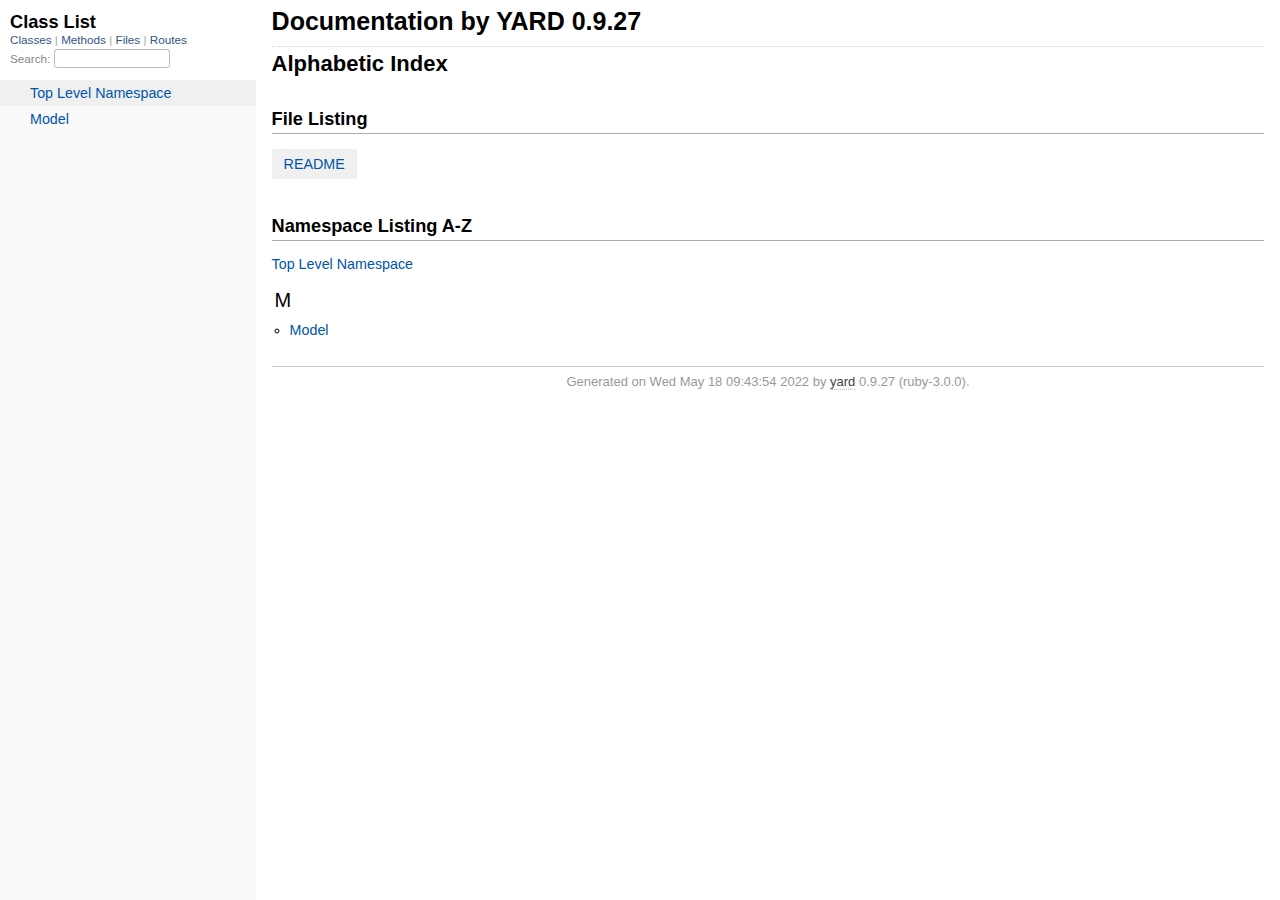
<file: doc/_index.html>
<!DOCTYPE html>
<html>
  <head>
    <meta charset="utf-8">
<meta name="viewport" content="width=device-width, initial-scale=1.0">
<title>
  Documentation by YARD 0.9.27
  
</title>

  <link rel="stylesheet" href="css/style.css" type="text/css" />

  <link rel="stylesheet" href="css/common.css" type="text/css" />

<script type="text/javascript">
  pathId = null;
  relpath = '';
</script>


  <script type="text/javascript" charset="utf-8" src="js/jquery.js"></script>

  <script type="text/javascript" charset="utf-8" src="js/app.js"></script>

  <script type="text/javascript" charset="utf-8" src="js/custom.js"></script>


  </head>
  <body>
    <div class="nav_wrap">
      <iframe id="nav" src="class_list.html?1"></iframe>
      <div id="resizer"></div>
    </div>

    <div id="main" tabindex="-1">
      <div id="header">
        <div id="menu">
  
</div>

        <div id="search">
  
    <a class="full_list_link" id="class_list_link"
        href="class_list.html">

        <svg width="24" height="24">
          <rect x="0" y="4" width="24" height="4" rx="1" ry="1"></rect>
          <rect x="0" y="12" width="24" height="4" rx="1" ry="1"></rect>
          <rect x="0" y="20" width="24" height="4" rx="1" ry="1"></rect>
        </svg>
    </a>
  
</div>
        <div class="clear"></div>
      </div>

      <div id="content"><h1 class="noborder title">Documentation by YARD 0.9.27</h1>
<div id="listing">
  <h1 class="alphaindex">Alphabetic Index</h1>
  
  <h2>File Listing</h2>
  <ul id="files" class="index_inline_list">
  
  
    <li class="r1"><a href="index.html" title="README">README</a></li>
    
  
  </ul>

<div class="clear"></div>
<h2>Namespace Listing A-Z</h2>


  <ul class="toplevel"><li><span class='object_link'><a href="top-level-namespace.html" title="Top Level Namespace (root)">Top Level Namespace</a></span></li></ul>



<table>
  <tr>
    <td valign='top' width="33%">
      
        
        <ul id="alpha_M" class="alpha">
          <li class="letter">M</li>
          <ul>
            
              <li>
                <span class='object_link'><a href="Model.html" title="Model (module)">Model</a></span>
                
              </li>
            
          </ul>
        </ul>
      
    </td>
  </tr>
</table>

</div>

</div>

      <div id="footer">
  Generated on Wed May 18 09:43:54 2022 by
  <a href="http://yardoc.org" title="Yay! A Ruby Documentation Tool" target="_parent">yard</a>
  0.9.27 (ruby-3.0.0).
</div>

    </div>
  </body>
</html>
</file>
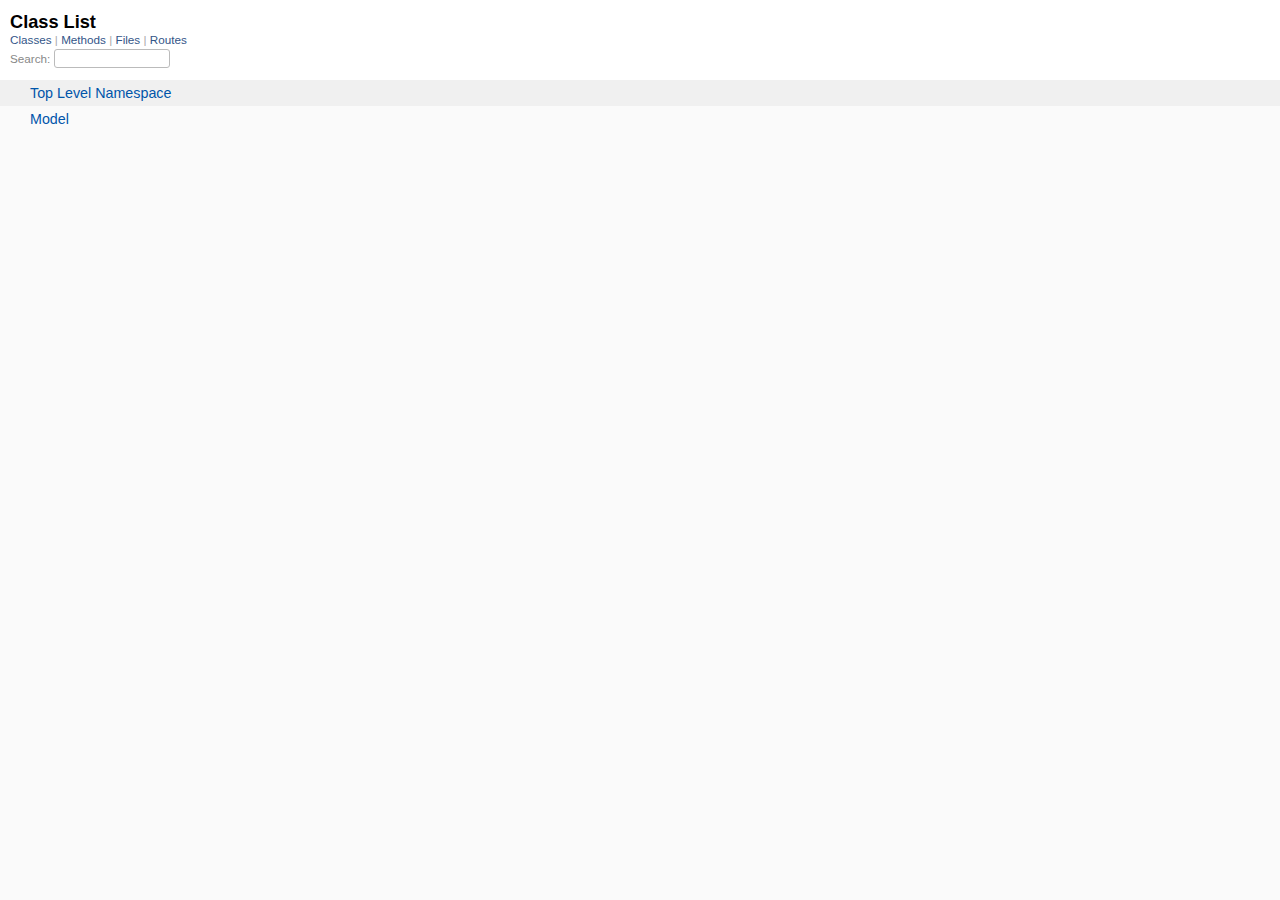
<file: doc/class_list.html>
<!DOCTYPE html>
<html>
  <head>
    <meta name="viewport" content="width=device-width, initial-scale=1.0">
    <meta charset="utf-8" />
    
      <link rel="stylesheet" href="css/full_list.css" type="text/css" media="screen" />
    
      <link rel="stylesheet" href="css/common.css" type="text/css" media="screen" />
    

    
      <script type="text/javascript" charset="utf-8" src="js/jquery.js"></script>
    
      <script type="text/javascript" charset="utf-8" src="js/full_list.js"></script>
    

    <title>Class List</title>
    <base id="base_target" target="_parent" />
  </head>
  <body>
    <div id="content">
      <div class="fixed_header">
        <h1 id="full_list_header">Class List</h1>
        <div id="full_list_nav">
          
            <span><a target="_self" href="class_list.html">
              Classes
            </a></span>
          
            <span><a target="_self" href="method_list.html">
              Methods
            </a></span>
          
            <span><a target="_self" href="file_list.html">
              Files
            </a></span>
          
            <span><a target="_self" href="route_list.html">
              Routes
            </a></span>
          
        </div>

        <div id="search">Search: <input type="text" /></div>
      </div>

      <ul id="full_list" class="class">
        <li id="object_" class="odd"><div class="item" style="padding-left:30px"><span class='object_link'><a href="top-level-namespace.html" title="Top Level Namespace (root)">Top Level Namespace</a></span></div></li>
<li id='object_Model' class='even'><div class='item' style='padding-left:30px'><span class='object_link'><a href="Model.html" title="Model (module)">Model</a></span><small class='search_info'>Top Level Namespace</small></div></li>

      </ul>
    </div>
  </body>
</html>
</file>
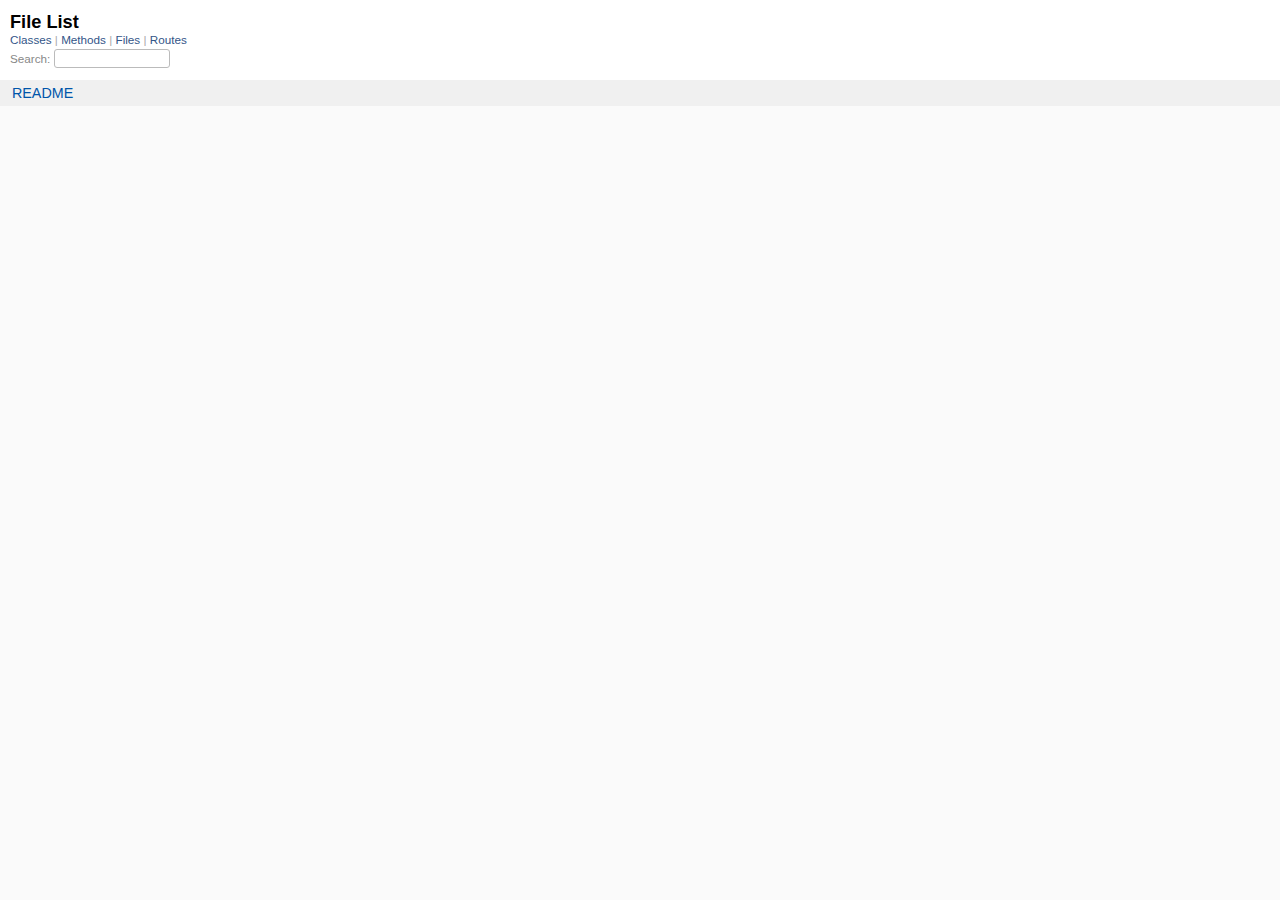
<file: doc/file_list.html>
<!DOCTYPE html>
<html>
  <head>
    <meta name="viewport" content="width=device-width, initial-scale=1.0">
    <meta charset="utf-8" />
    
      <link rel="stylesheet" href="css/full_list.css" type="text/css" media="screen" />
    
      <link rel="stylesheet" href="css/common.css" type="text/css" media="screen" />
    

    
      <script type="text/javascript" charset="utf-8" src="js/jquery.js"></script>
    
      <script type="text/javascript" charset="utf-8" src="js/full_list.js"></script>
    

    <title>File List</title>
    <base id="base_target" target="_parent" />
  </head>
  <body>
    <div id="content">
      <div class="fixed_header">
        <h1 id="full_list_header">File List</h1>
        <div id="full_list_nav">
          
            <span><a target="_self" href="class_list.html">
              Classes
            </a></span>
          
            <span><a target="_self" href="method_list.html">
              Methods
            </a></span>
          
            <span><a target="_self" href="file_list.html">
              Files
            </a></span>
          
            <span><a target="_self" href="route_list.html">
              Routes
            </a></span>
          
        </div>

        <div id="search">Search: <input type="text" /></div>
      </div>

      <ul id="full_list" class="file">
        

  <li id="object_README" class="odd">
    <div class="item"><span class="object_link"><a href="index.html" title="README">README</a></span></div>
  </li>
  


      </ul>
    </div>
  </body>
</html>
</file>
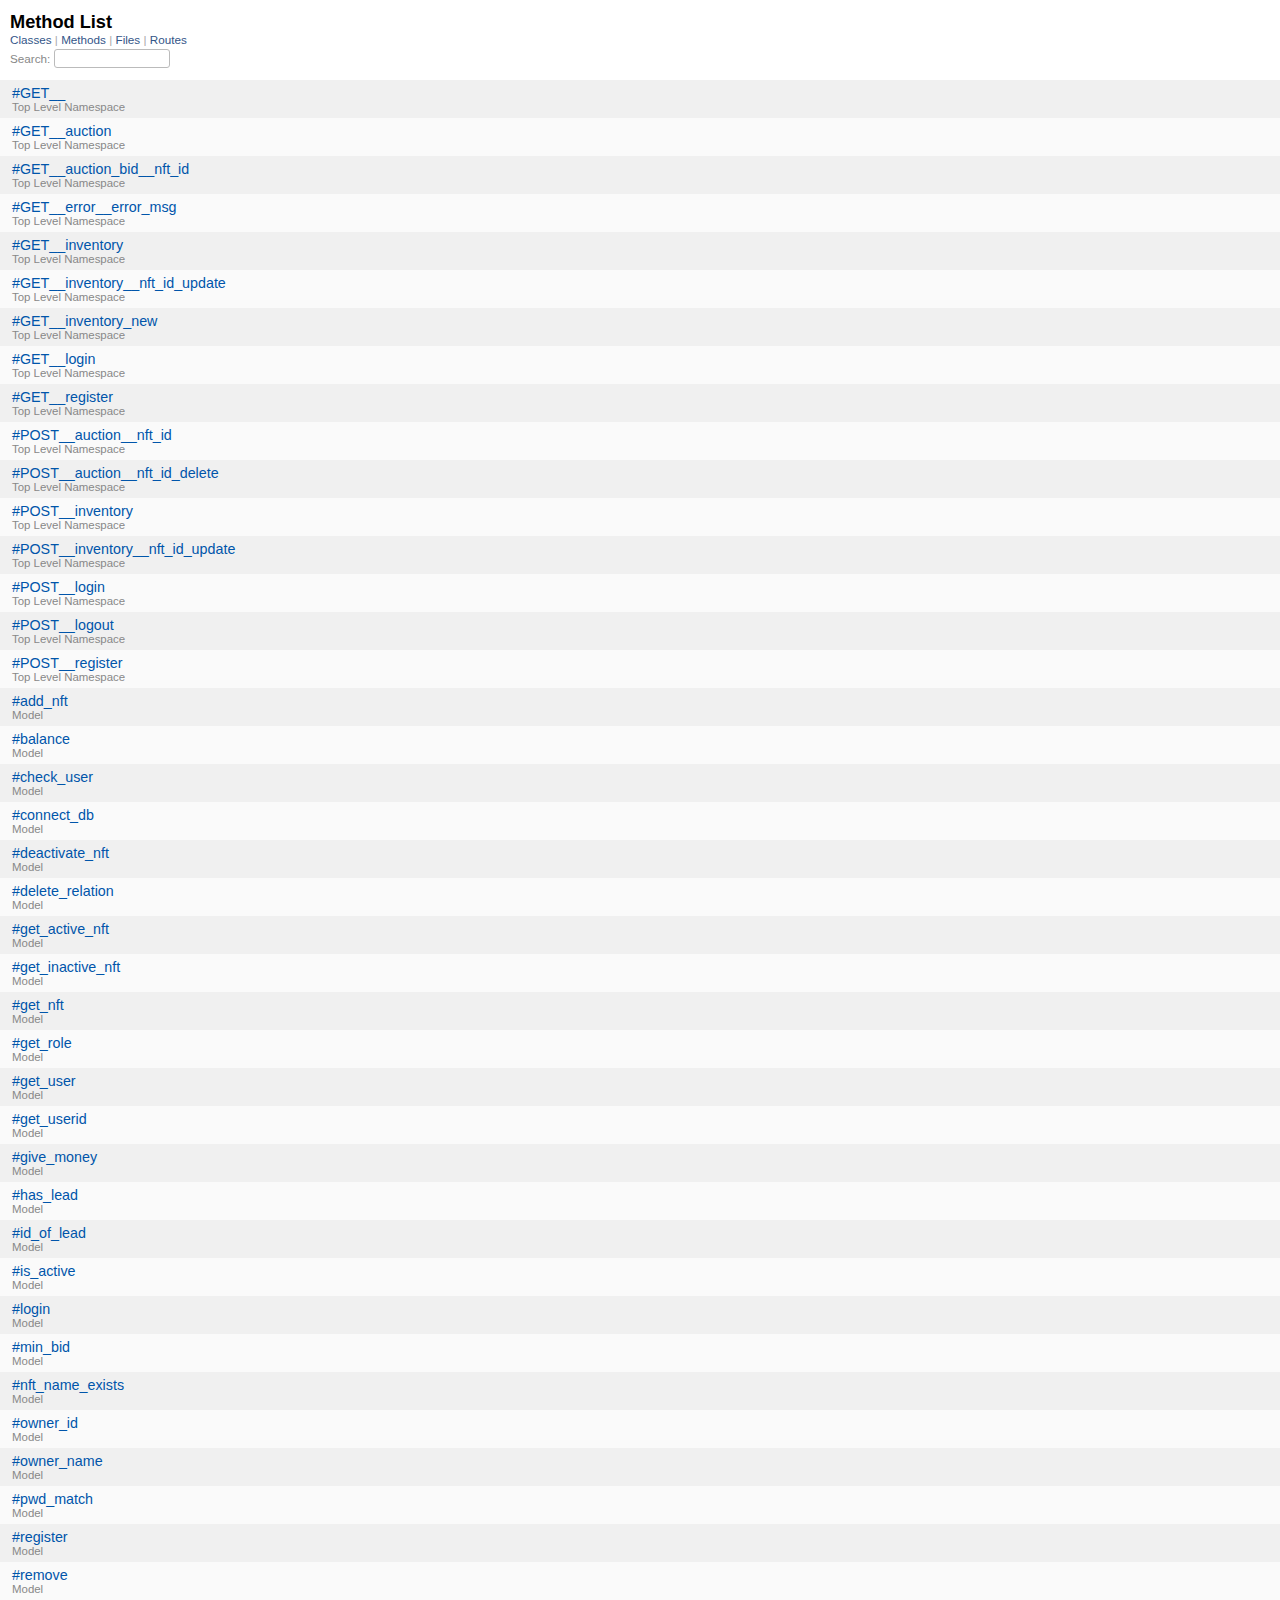
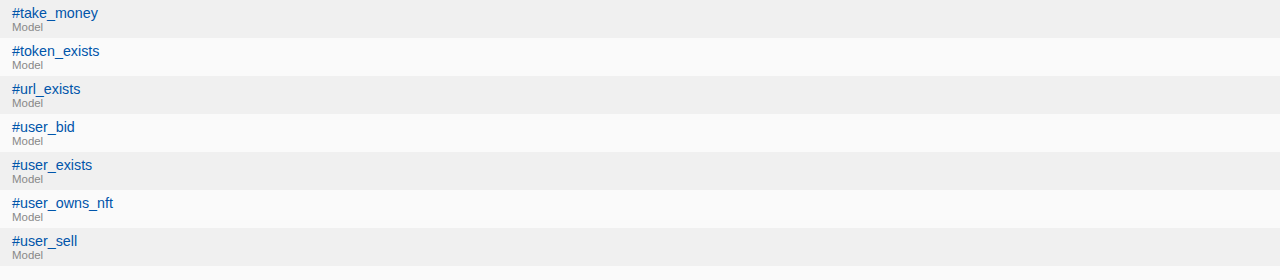
<file: doc/method_list.html>
<!DOCTYPE html>
<html>
  <head>
    <meta name="viewport" content="width=device-width, initial-scale=1.0">
    <meta charset="utf-8" />
    
      <link rel="stylesheet" href="css/full_list.css" type="text/css" media="screen" />
    
      <link rel="stylesheet" href="css/common.css" type="text/css" media="screen" />
    

    
      <script type="text/javascript" charset="utf-8" src="js/jquery.js"></script>
    
      <script type="text/javascript" charset="utf-8" src="js/full_list.js"></script>
    

    <title>Method List</title>
    <base id="base_target" target="_parent" />
  </head>
  <body>
    <div id="content">
      <div class="fixed_header">
        <h1 id="full_list_header">Method List</h1>
        <div id="full_list_nav">
          
            <span><a target="_self" href="class_list.html">
              Classes
            </a></span>
          
            <span><a target="_self" href="method_list.html">
              Methods
            </a></span>
          
            <span><a target="_self" href="file_list.html">
              Files
            </a></span>
          
            <span><a target="_self" href="route_list.html">
              Routes
            </a></span>
          
        </div>

        <div id="search">Search: <input type="text" /></div>
      </div>

      <ul id="full_list" class="method">
        

  <li class="odd ">
    <div class="item">
      <span class='object_link'><a href="top-level-namespace.html#GET__-instance_method" title="#GET__ (method)">#GET__</a></span>
      <small>Top Level Namespace</small>
    </div>
  </li>
  

  <li class="even ">
    <div class="item">
      <span class='object_link'><a href="top-level-namespace.html#GET__auction-instance_method" title="#GET__auction (method)">#GET__auction</a></span>
      <small>Top Level Namespace</small>
    </div>
  </li>
  

  <li class="odd ">
    <div class="item">
      <span class='object_link'><a href="top-level-namespace.html#GET__auction_bid__nft_id-instance_method" title="#GET__auction_bid__nft_id (method)">#GET__auction_bid__nft_id</a></span>
      <small>Top Level Namespace</small>
    </div>
  </li>
  

  <li class="even ">
    <div class="item">
      <span class='object_link'><a href="top-level-namespace.html#GET__error__error_msg-instance_method" title="#GET__error__error_msg (method)">#GET__error__error_msg</a></span>
      <small>Top Level Namespace</small>
    </div>
  </li>
  

  <li class="odd ">
    <div class="item">
      <span class='object_link'><a href="top-level-namespace.html#GET__inventory-instance_method" title="#GET__inventory (method)">#GET__inventory</a></span>
      <small>Top Level Namespace</small>
    </div>
  </li>
  

  <li class="even ">
    <div class="item">
      <span class='object_link'><a href="top-level-namespace.html#GET__inventory__nft_id_update-instance_method" title="#GET__inventory__nft_id_update (method)">#GET__inventory__nft_id_update</a></span>
      <small>Top Level Namespace</small>
    </div>
  </li>
  

  <li class="odd ">
    <div class="item">
      <span class='object_link'><a href="top-level-namespace.html#GET__inventory_new-instance_method" title="#GET__inventory_new (method)">#GET__inventory_new</a></span>
      <small>Top Level Namespace</small>
    </div>
  </li>
  

  <li class="even ">
    <div class="item">
      <span class='object_link'><a href="top-level-namespace.html#GET__login-instance_method" title="#GET__login (method)">#GET__login</a></span>
      <small>Top Level Namespace</small>
    </div>
  </li>
  

  <li class="odd ">
    <div class="item">
      <span class='object_link'><a href="top-level-namespace.html#GET__register-instance_method" title="#GET__register (method)">#GET__register</a></span>
      <small>Top Level Namespace</small>
    </div>
  </li>
  

  <li class="even ">
    <div class="item">
      <span class='object_link'><a href="top-level-namespace.html#POST__auction__nft_id-instance_method" title="#POST__auction__nft_id (method)">#POST__auction__nft_id</a></span>
      <small>Top Level Namespace</small>
    </div>
  </li>
  

  <li class="odd ">
    <div class="item">
      <span class='object_link'><a href="top-level-namespace.html#POST__auction__nft_id_delete-instance_method" title="#POST__auction__nft_id_delete (method)">#POST__auction__nft_id_delete</a></span>
      <small>Top Level Namespace</small>
    </div>
  </li>
  

  <li class="even ">
    <div class="item">
      <span class='object_link'><a href="top-level-namespace.html#POST__inventory-instance_method" title="#POST__inventory (method)">#POST__inventory</a></span>
      <small>Top Level Namespace</small>
    </div>
  </li>
  

  <li class="odd ">
    <div class="item">
      <span class='object_link'><a href="top-level-namespace.html#POST__inventory__nft_id_update-instance_method" title="#POST__inventory__nft_id_update (method)">#POST__inventory__nft_id_update</a></span>
      <small>Top Level Namespace</small>
    </div>
  </li>
  

  <li class="even ">
    <div class="item">
      <span class='object_link'><a href="top-level-namespace.html#POST__login-instance_method" title="#POST__login (method)">#POST__login</a></span>
      <small>Top Level Namespace</small>
    </div>
  </li>
  

  <li class="odd ">
    <div class="item">
      <span class='object_link'><a href="top-level-namespace.html#POST__logout-instance_method" title="#POST__logout (method)">#POST__logout</a></span>
      <small>Top Level Namespace</small>
    </div>
  </li>
  

  <li class="even ">
    <div class="item">
      <span class='object_link'><a href="top-level-namespace.html#POST__register-instance_method" title="#POST__register (method)">#POST__register</a></span>
      <small>Top Level Namespace</small>
    </div>
  </li>
  

  <li class="odd ">
    <div class="item">
      <span class='object_link'><a href="Model.html#add_nft-instance_method" title="Model#add_nft (method)">#add_nft</a></span>
      <small>Model</small>
    </div>
  </li>
  

  <li class="even ">
    <div class="item">
      <span class='object_link'><a href="Model.html#balance-instance_method" title="Model#balance (method)">#balance</a></span>
      <small>Model</small>
    </div>
  </li>
  

  <li class="odd ">
    <div class="item">
      <span class='object_link'><a href="Model.html#check_user-instance_method" title="Model#check_user (method)">#check_user</a></span>
      <small>Model</small>
    </div>
  </li>
  

  <li class="even ">
    <div class="item">
      <span class='object_link'><a href="Model.html#connect_db-instance_method" title="Model#connect_db (method)">#connect_db</a></span>
      <small>Model</small>
    </div>
  </li>
  

  <li class="odd ">
    <div class="item">
      <span class='object_link'><a href="Model.html#deactivate_nft-instance_method" title="Model#deactivate_nft (method)">#deactivate_nft</a></span>
      <small>Model</small>
    </div>
  </li>
  

  <li class="even ">
    <div class="item">
      <span class='object_link'><a href="Model.html#delete_relation-instance_method" title="Model#delete_relation (method)">#delete_relation</a></span>
      <small>Model</small>
    </div>
  </li>
  

  <li class="odd ">
    <div class="item">
      <span class='object_link'><a href="Model.html#get_active_nft-instance_method" title="Model#get_active_nft (method)">#get_active_nft</a></span>
      <small>Model</small>
    </div>
  </li>
  

  <li class="even ">
    <div class="item">
      <span class='object_link'><a href="Model.html#get_inactive_nft-instance_method" title="Model#get_inactive_nft (method)">#get_inactive_nft</a></span>
      <small>Model</small>
    </div>
  </li>
  

  <li class="odd ">
    <div class="item">
      <span class='object_link'><a href="Model.html#get_nft-instance_method" title="Model#get_nft (method)">#get_nft</a></span>
      <small>Model</small>
    </div>
  </li>
  

  <li class="even ">
    <div class="item">
      <span class='object_link'><a href="Model.html#get_role-instance_method" title="Model#get_role (method)">#get_role</a></span>
      <small>Model</small>
    </div>
  </li>
  

  <li class="odd ">
    <div class="item">
      <span class='object_link'><a href="Model.html#get_user-instance_method" title="Model#get_user (method)">#get_user</a></span>
      <small>Model</small>
    </div>
  </li>
  

  <li class="even ">
    <div class="item">
      <span class='object_link'><a href="Model.html#get_userid-instance_method" title="Model#get_userid (method)">#get_userid</a></span>
      <small>Model</small>
    </div>
  </li>
  

  <li class="odd ">
    <div class="item">
      <span class='object_link'><a href="Model.html#give_money-instance_method" title="Model#give_money (method)">#give_money</a></span>
      <small>Model</small>
    </div>
  </li>
  

  <li class="even ">
    <div class="item">
      <span class='object_link'><a href="Model.html#has_lead-instance_method" title="Model#has_lead (method)">#has_lead</a></span>
      <small>Model</small>
    </div>
  </li>
  

  <li class="odd ">
    <div class="item">
      <span class='object_link'><a href="Model.html#id_of_lead-instance_method" title="Model#id_of_lead (method)">#id_of_lead</a></span>
      <small>Model</small>
    </div>
  </li>
  

  <li class="even ">
    <div class="item">
      <span class='object_link'><a href="Model.html#is_active-instance_method" title="Model#is_active (method)">#is_active</a></span>
      <small>Model</small>
    </div>
  </li>
  

  <li class="odd ">
    <div class="item">
      <span class='object_link'><a href="Model.html#login-instance_method" title="Model#login (method)">#login</a></span>
      <small>Model</small>
    </div>
  </li>
  

  <li class="even ">
    <div class="item">
      <span class='object_link'><a href="Model.html#min_bid-instance_method" title="Model#min_bid (method)">#min_bid</a></span>
      <small>Model</small>
    </div>
  </li>
  

  <li class="odd ">
    <div class="item">
      <span class='object_link'><a href="Model.html#nft_name_exists-instance_method" title="Model#nft_name_exists (method)">#nft_name_exists</a></span>
      <small>Model</small>
    </div>
  </li>
  

  <li class="even ">
    <div class="item">
      <span class='object_link'><a href="Model.html#owner_id-instance_method" title="Model#owner_id (method)">#owner_id</a></span>
      <small>Model</small>
    </div>
  </li>
  

  <li class="odd ">
    <div class="item">
      <span class='object_link'><a href="Model.html#owner_name-instance_method" title="Model#owner_name (method)">#owner_name</a></span>
      <small>Model</small>
    </div>
  </li>
  

  <li class="even ">
    <div class="item">
      <span class='object_link'><a href="Model.html#pwd_match-instance_method" title="Model#pwd_match (method)">#pwd_match</a></span>
      <small>Model</small>
    </div>
  </li>
  

  <li class="odd ">
    <div class="item">
      <span class='object_link'><a href="Model.html#register-instance_method" title="Model#register (method)">#register</a></span>
      <small>Model</small>
    </div>
  </li>
  

  <li class="even ">
    <div class="item">
      <span class='object_link'><a href="Model.html#remove-instance_method" title="Model#remove (method)">#remove</a></span>
      <small>Model</small>
    </div>
  </li>
  

  <li class="odd ">
    <div class="item">
      <span class='object_link'><a href="Model.html#take_money-instance_method" title="Model#take_money (method)">#take_money</a></span>
      <small>Model</small>
    </div>
  </li>
  

  <li class="even ">
    <div class="item">
      <span class='object_link'><a href="Model.html#token_exists-instance_method" title="Model#token_exists (method)">#token_exists</a></span>
      <small>Model</small>
    </div>
  </li>
  

  <li class="odd ">
    <div class="item">
      <span class='object_link'><a href="Model.html#url_exists-instance_method" title="Model#url_exists (method)">#url_exists</a></span>
      <small>Model</small>
    </div>
  </li>
  

  <li class="even ">
    <div class="item">
      <span class='object_link'><a href="Model.html#user_bid-instance_method" title="Model#user_bid (method)">#user_bid</a></span>
      <small>Model</small>
    </div>
  </li>
  

  <li class="odd ">
    <div class="item">
      <span class='object_link'><a href="Model.html#user_exists-instance_method" title="Model#user_exists (method)">#user_exists</a></span>
      <small>Model</small>
    </div>
  </li>
  

  <li class="even ">
    <div class="item">
      <span class='object_link'><a href="Model.html#user_owns_nft-instance_method" title="Model#user_owns_nft (method)">#user_owns_nft</a></span>
      <small>Model</small>
    </div>
  </li>
  

  <li class="odd ">
    <div class="item">
      <span class='object_link'><a href="Model.html#user_sell-instance_method" title="Model#user_sell (method)">#user_sell</a></span>
      <small>Model</small>
    </div>
  </li>
  


      </ul>
    </div>
  </body>
</html>
</file>
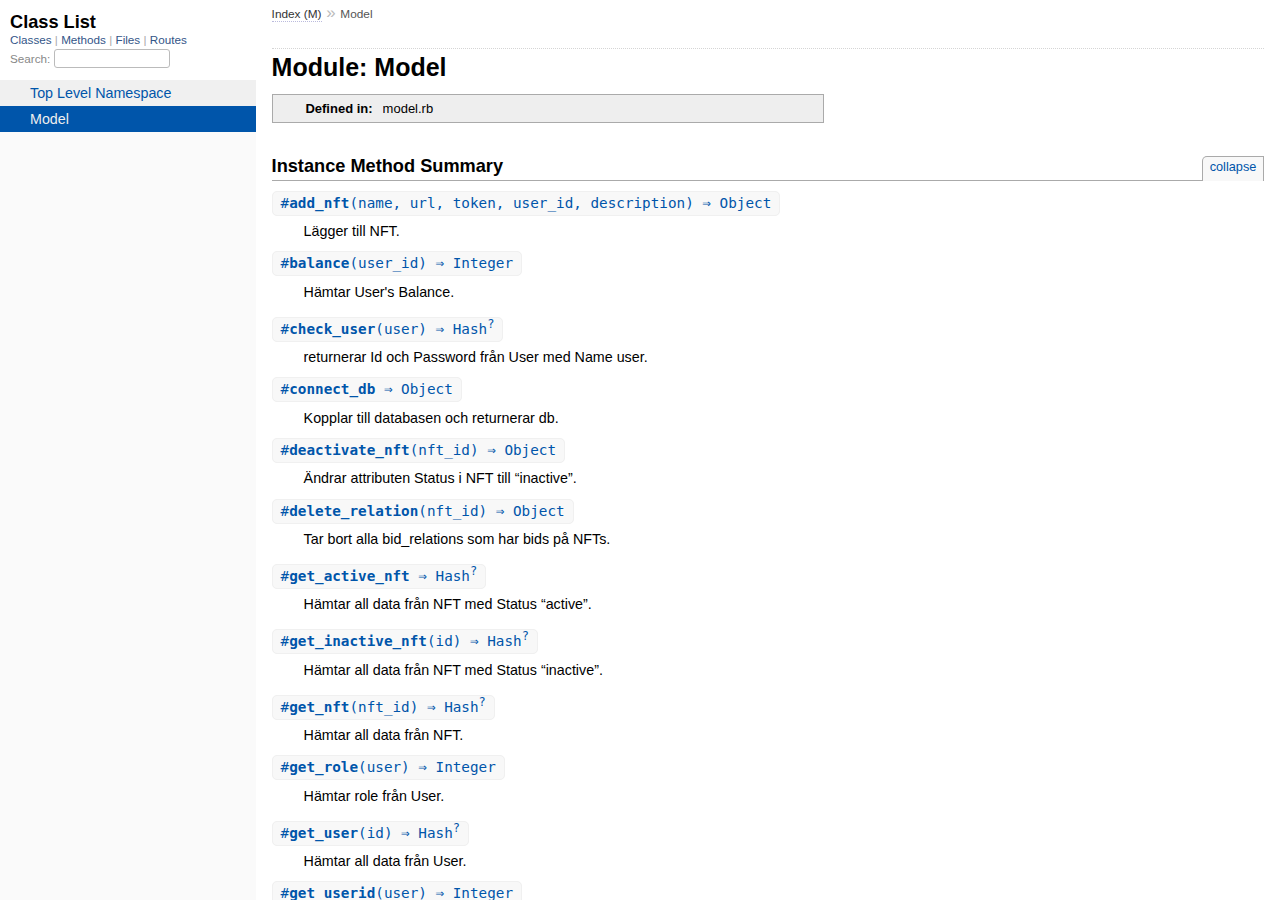
<file: doc/Model.html>
<!DOCTYPE html>
<html>
  <head>
    <meta charset="utf-8">
<meta name="viewport" content="width=device-width, initial-scale=1.0">
<title>
  Module: Model
  
    &mdash; Documentation by YARD 0.9.27
  
</title>

  <link rel="stylesheet" href="css/style.css" type="text/css" />

  <link rel="stylesheet" href="css/common.css" type="text/css" />

<script type="text/javascript">
  pathId = "Model";
  relpath = '';
</script>


  <script type="text/javascript" charset="utf-8" src="js/jquery.js"></script>

  <script type="text/javascript" charset="utf-8" src="js/app.js"></script>

  <script type="text/javascript" charset="utf-8" src="js/custom.js"></script>


  </head>
  <body>
    <div class="nav_wrap">
      <iframe id="nav" src="class_list.html?1"></iframe>
      <div id="resizer"></div>
    </div>

    <div id="main" tabindex="-1">
      <div id="header">
        <div id="menu">
  
    <a href="_index.html">Index (M)</a> &raquo;
    
    
    <span class="title">Model</span>
  
</div>

        <div id="search">
  
    <a class="full_list_link" id="class_list_link"
        href="class_list.html">

        <svg width="24" height="24">
          <rect x="0" y="4" width="24" height="4" rx="1" ry="1"></rect>
          <rect x="0" y="12" width="24" height="4" rx="1" ry="1"></rect>
          <rect x="0" y="20" width="24" height="4" rx="1" ry="1"></rect>
        </svg>
    </a>
  
</div>
        <div class="clear"></div>
      </div>

      <div id="content"><h1>Module: Model
  
  
  
</h1>
<div class="box_info">
  

  
  
  
  
  

  

  
  <dl>
    <dt>Defined in:</dt>
    <dd>model.rb</dd>
  </dl>
  
</div>








  
    <h2>
      Instance Method Summary
      <small><a href="#" class="summary_toggle">collapse</a></small>
    </h2>

    <ul class="summary">
      
        <li class="public ">
  <span class="summary_signature">
    
      <a href="#add_nft-instance_method" title="#add_nft (instance method)">#<strong>add_nft</strong>(name, url, token, user_id, description)  &#x21d2; Object </a>
    

    
  </span>
  
  
  
  
  
  
  

  
    <span class="summary_desc"><div class='inline'>
<p>Lägger till NFT.</p>
</div></span>
  
</li>

      
        <li class="public ">
  <span class="summary_signature">
    
      <a href="#balance-instance_method" title="#balance (instance method)">#<strong>balance</strong>(user_id)  &#x21d2; Integer </a>
    

    
  </span>
  
  
  
  
  
  
  

  
    <span class="summary_desc"><div class='inline'>
<p>Hämtar User&#39;s Balance.</p>
</div></span>
  
</li>

      
        <li class="public ">
  <span class="summary_signature">
    
      <a href="#check_user-instance_method" title="#check_user (instance method)">#<strong>check_user</strong>(user)  &#x21d2; Hash<sup>?</sup> </a>
    

    
  </span>
  
  
  
  
  
  
  

  
    <span class="summary_desc"><div class='inline'>
<p>returnerar Id och Password från User med Name user.</p>
</div></span>
  
</li>

      
        <li class="public ">
  <span class="summary_signature">
    
      <a href="#connect_db-instance_method" title="#connect_db (instance method)">#<strong>connect_db</strong>  &#x21d2; Object </a>
    

    
  </span>
  
  
  
  
  
  
  

  
    <span class="summary_desc"><div class='inline'>
<p>Kopplar till databasen och returnerar db.</p>
</div></span>
  
</li>

      
        <li class="public ">
  <span class="summary_signature">
    
      <a href="#deactivate_nft-instance_method" title="#deactivate_nft (instance method)">#<strong>deactivate_nft</strong>(nft_id)  &#x21d2; Object </a>
    

    
  </span>
  
  
  
  
  
  
  

  
    <span class="summary_desc"><div class='inline'>
<p>Ändrar attributen Status i NFT till “inactive”.</p>
</div></span>
  
</li>

      
        <li class="public ">
  <span class="summary_signature">
    
      <a href="#delete_relation-instance_method" title="#delete_relation (instance method)">#<strong>delete_relation</strong>(nft_id)  &#x21d2; Object </a>
    

    
  </span>
  
  
  
  
  
  
  

  
    <span class="summary_desc"><div class='inline'>
<p>Tar bort alla bid_relations som har bids på NFTs.</p>
</div></span>
  
</li>

      
        <li class="public ">
  <span class="summary_signature">
    
      <a href="#get_active_nft-instance_method" title="#get_active_nft (instance method)">#<strong>get_active_nft</strong>  &#x21d2; Hash<sup>?</sup> </a>
    

    
  </span>
  
  
  
  
  
  
  

  
    <span class="summary_desc"><div class='inline'>
<p>Hämtar all data från NFT med Status “active”.</p>
</div></span>
  
</li>

      
        <li class="public ">
  <span class="summary_signature">
    
      <a href="#get_inactive_nft-instance_method" title="#get_inactive_nft (instance method)">#<strong>get_inactive_nft</strong>(id)  &#x21d2; Hash<sup>?</sup> </a>
    

    
  </span>
  
  
  
  
  
  
  

  
    <span class="summary_desc"><div class='inline'>
<p>Hämtar all data från NFT med Status “inactive”.</p>
</div></span>
  
</li>

      
        <li class="public ">
  <span class="summary_signature">
    
      <a href="#get_nft-instance_method" title="#get_nft (instance method)">#<strong>get_nft</strong>(nft_id)  &#x21d2; Hash<sup>?</sup> </a>
    

    
  </span>
  
  
  
  
  
  
  

  
    <span class="summary_desc"><div class='inline'>
<p>Hämtar all data från NFT.</p>
</div></span>
  
</li>

      
        <li class="public ">
  <span class="summary_signature">
    
      <a href="#get_role-instance_method" title="#get_role (instance method)">#<strong>get_role</strong>(user)  &#x21d2; Integer </a>
    

    
  </span>
  
  
  
  
  
  
  

  
    <span class="summary_desc"><div class='inline'>
<p>Hämtar role från User.</p>
</div></span>
  
</li>

      
        <li class="public ">
  <span class="summary_signature">
    
      <a href="#get_user-instance_method" title="#get_user (instance method)">#<strong>get_user</strong>(id)  &#x21d2; Hash<sup>?</sup> </a>
    

    
  </span>
  
  
  
  
  
  
  

  
    <span class="summary_desc"><div class='inline'>
<p>Hämtar all data från User.</p>
</div></span>
  
</li>

      
        <li class="public ">
  <span class="summary_signature">
    
      <a href="#get_userid-instance_method" title="#get_userid (instance method)">#<strong>get_userid</strong>(user)  &#x21d2; Integer </a>
    

    
  </span>
  
  
  
  
  
  
  

  
    <span class="summary_desc"><div class='inline'>
<p>returnerar Id från User.</p>
</div></span>
  
</li>

      
        <li class="public ">
  <span class="summary_signature">
    
      <a href="#give_money-instance_method" title="#give_money (instance method)">#<strong>give_money</strong>(user_id, bidamount)  &#x21d2; Object </a>
    

    
  </span>
  
  
  
  
  
  
  

  
    <span class="summary_desc"><div class='inline'>
<p>Ändrar User&#39;s Balance.</p>
</div></span>
  
</li>

      
        <li class="public ">
  <span class="summary_signature">
    
      <a href="#has_lead-instance_method" title="#has_lead (instance method)">#<strong>has_lead</strong>(nft_id)  &#x21d2; true, false </a>
    

    
  </span>
  
  
  
  
  
  
  

  
    <span class="summary_desc"><div class='inline'>
<p>kollar ifall det finns det finns Bids till NFT.</p>
</div></span>
  
</li>

      
        <li class="public ">
  <span class="summary_signature">
    
      <a href="#id_of_lead-instance_method" title="#id_of_lead (instance method)">#<strong>id_of_lead</strong>(nft_id)  &#x21d2; Integer </a>
    

    
  </span>
  
  
  
  
  
  
  

  
    <span class="summary_desc"><div class='inline'>
<p>Hitta Id på User som skapade senaste Bid på NFT.</p>
</div></span>
  
</li>

      
        <li class="public ">
  <span class="summary_signature">
    
      <a href="#is_active-instance_method" title="#is_active (instance method)">#<strong>is_active</strong>(nft_id)  &#x21d2; true, false </a>
    

    
  </span>
  
  
  
  
  
  
  

  
    <span class="summary_desc"><div class='inline'>
<p>Kollar ifall nft är tilldelad “active” i attributen Status.</p>
</div></span>
  
</li>

      
        <li class="public ">
  <span class="summary_signature">
    
      <a href="#login-instance_method" title="#login (instance method)">#<strong>login</strong>(user, pwd)  &#x21d2; true, false </a>
    

    
  </span>
  
  
  
  
  
  
  

  
    <span class="summary_desc"><div class='inline'>
<p>Loggar in.</p>
</div></span>
  
</li>

      
        <li class="public ">
  <span class="summary_signature">
    
      <a href="#min_bid-instance_method" title="#min_bid (instance method)">#<strong>min_bid</strong>(nft_id)  &#x21d2; Integer </a>
    

    
  </span>
  
  
  
  
  
  
  

  
    <span class="summary_desc"><div class='inline'>
<p>returnerar min_bud från NFT.</p>
</div></span>
  
</li>

      
        <li class="public ">
  <span class="summary_signature">
    
      <a href="#nft_name_exists-instance_method" title="#nft_name_exists (instance method)">#<strong>nft_name_exists</strong>(name)  &#x21d2; true, false </a>
    

    
  </span>
  
  
  
  
  
  
  

  
    <span class="summary_desc"><div class='inline'>
<p>Kollar ifall NFT med Name finns.</p>
</div></span>
  
</li>

      
        <li class="public ">
  <span class="summary_signature">
    
      <a href="#owner_id-instance_method" title="#owner_id (instance method)">#<strong>owner_id</strong>(nft_id)  &#x21d2; Integer </a>
    

    
  </span>
  
  
  
  
  
  
  

  
    <span class="summary_desc"><div class='inline'>
<p>Hitta Id till ägare av NFT.</p>
</div></span>
  
</li>

      
        <li class="public ">
  <span class="summary_signature">
    
      <a href="#owner_name-instance_method" title="#owner_name (instance method)">#<strong>owner_name</strong>(nft_id)  &#x21d2; String </a>
    

    
  </span>
  
  
  
  
  
  
  

  
    <span class="summary_desc"><div class='inline'>
<p>hämtar namn på ägare av NFT.</p>
</div></span>
  
</li>

      
        <li class="public ">
  <span class="summary_signature">
    
      <a href="#pwd_match-instance_method" title="#pwd_match (instance method)">#<strong>pwd_match</strong>(user, pwd)  &#x21d2; true, false </a>
    

    
  </span>
  
  
  
  
  
  
  

  
    <span class="summary_desc"><div class='inline'>
<p>kollar ifall pwd är samma som Password för User.</p>
</div></span>
  
</li>

      
        <li class="public ">
  <span class="summary_signature">
    
      <a href="#register-instance_method" title="#register (instance method)">#<strong>register</strong>(user, pwd, conf_pwd, mail)  &#x21d2; Object </a>
    

    
  </span>
  
  
  
  
  
  
  

  
    <span class="summary_desc"><div class='inline'>
<p>Skapar användare.</p>
</div></span>
  
</li>

      
        <li class="public ">
  <span class="summary_signature">
    
      <a href="#remove-instance_method" title="#remove (instance method)">#<strong>remove</strong>(nft_id)  &#x21d2; Object </a>
    

    
  </span>
  
  
  
  
  
  
  

  
    <span class="summary_desc"><div class='inline'>
<p>Uppdaterar attributen Startprice i NFT till Currentvalue.</p>
</div></span>
  
</li>

      
        <li class="public ">
  <span class="summary_signature">
    
      <a href="#take_money-instance_method" title="#take_money (instance method)">#<strong>take_money</strong>(user_id, bidamount)  &#x21d2; Object </a>
    

    
  </span>
  
  
  
  
  
  
  

  
    <span class="summary_desc"><div class='inline'>
<p>Ändrar User&#39;s Balance.</p>
</div></span>
  
</li>

      
        <li class="public ">
  <span class="summary_signature">
    
      <a href="#token_exists-instance_method" title="#token_exists (instance method)">#<strong>token_exists</strong>(token)  &#x21d2; true, false </a>
    

    
  </span>
  
  
  
  
  
  
  

  
    <span class="summary_desc"><div class='inline'>
<p>Kollar ifall NFT med token finns.</p>
</div></span>
  
</li>

      
        <li class="public ">
  <span class="summary_signature">
    
      <a href="#url_exists-instance_method" title="#url_exists (instance method)">#<strong>url_exists</strong>(url)  &#x21d2; true, false </a>
    

    
  </span>
  
  
  
  
  
  
  

  
    <span class="summary_desc"><div class='inline'>
<p>Kollar ifall NFT med URL finns.</p>
</div></span>
  
</li>

      
        <li class="public ">
  <span class="summary_signature">
    
      <a href="#user_bid-instance_method" title="#user_bid (instance method)">#<strong>user_bid</strong>(user_id, nft_id, bid_amount)  &#x21d2; Object </a>
    

    
  </span>
  
  
  
  
  
  
  

  
    <span class="summary_desc"><div class='inline'>
<p>Skapar ett Bid för en NFT.</p>
</div></span>
  
</li>

      
        <li class="public ">
  <span class="summary_signature">
    
      <a href="#user_exists-instance_method" title="#user_exists (instance method)">#<strong>user_exists</strong>(user)  &#x21d2; true, false </a>
    

    
  </span>
  
  
  
  
  
  
  

  
    <span class="summary_desc"><div class='inline'>
<p>Kollar ifall user finns.</p>
</div></span>
  
</li>

      
        <li class="public ">
  <span class="summary_signature">
    
      <a href="#user_owns_nft-instance_method" title="#user_owns_nft (instance method)">#<strong>user_owns_nft</strong>(user_id, nft_id)  &#x21d2; true, false </a>
    

    
  </span>
  
  
  
  
  
  
  

  
    <span class="summary_desc"><div class='inline'>
<p>Returnerar true eller false ifall user_id äger NFT.</p>
</div></span>
  
</li>

      
        <li class="public ">
  <span class="summary_signature">
    
      <a href="#user_sell-instance_method" title="#user_sell (instance method)">#<strong>user_sell</strong>(user_id, nft_id, startprice, deadline, increment)  &#x21d2; Object </a>
    

    
  </span>
  
  
  
  
  
  
  

  
    <span class="summary_desc"><div class='inline'>
<p>Lägger upp NFT på auction.</p>
</div></span>
  
</li>

      
    </ul>
  



  <div id="instance_method_details" class="method_details_list">
    <h2>Instance Method Details</h2>

    
      <div class="method_details first">
  <h3 class="signature first" id="add_nft-instance_method">
  
    #<strong>add_nft</strong>(name, url, token, user_id, description)  &#x21d2; <tt>Object</tt> 
  

  

  
</h3><div class="docstring">
  <div class="discussion">
    
<p>Lägger till NFT</p>


  </div>
</div>
<div class="tags">
  <p class="tag_title">Parameters:</p>
<ul class="param">
  
    <li>
      
        <span class='name'>name</span>
      
      
        <span class='type'>(<tt>String</tt>)</span>
      
      
      
        &mdash;
        <div class='inline'>
<p>namn på NFT</p>
</div>
      
    </li>
  
    <li>
      
        <span class='name'>url</span>
      
      
        <span class='type'>(<tt>String</tt>)</span>
      
      
      
        &mdash;
        <div class='inline'>
<p>routen till bilden</p>
</div>
      
    </li>
  
    <li>
      
        <span class='name'>tokent</span>
      
      
        <span class='type'>(<tt>String</tt>)</span>
      
      
      
        &mdash;
        <div class='inline'>
<p>token till NFT</p>
</div>
      
    </li>
  
    <li>
      
        <span class='name'>user_id</span>
      
      
        <span class='type'>(<tt>Integer</tt>)</span>
      
      
      
        &mdash;
        <div class='inline'>
<p>Id till User</p>
</div>
      
    </li>
  
    <li>
      
        <span class='name'>description</span>
      
      
        <span class='type'>(<tt>String</tt>)</span>
      
      
      
        &mdash;
        <div class='inline'>
<p>förklaring av NFT</p>
</div>
      
    </li>
  
</ul>




</div><table class="source_code">
  <tr>
    <td>
      <pre class="lines">


155
156
157
158</pre>
    </td>
    <td>
      <pre class="code"><span class="info file"># File 'model.rb', line 155</span>

<span class='kw'>def</span> <span class='id identifier rubyid_add_nft'>add_nft</span><span class='lparen'>(</span><span class='id identifier rubyid_name'>name</span><span class='comma'>,</span> <span class='id identifier rubyid_url'>url</span><span class='comma'>,</span> <span class='id identifier rubyid_token'>token</span><span class='comma'>,</span> <span class='id identifier rubyid_user_id'>user_id</span><span class='comma'>,</span> <span class='id identifier rubyid_description'>description</span><span class='rparen'>)</span>
    <span class='id identifier rubyid_db'>db</span> <span class='op'>=</span> <span class='id identifier rubyid_connect_db'><span class='object_link'><a href="#connect_db-instance_method" title="Model#connect_db (method)">connect_db</a></span></span>
    <span class='id identifier rubyid_db'>db</span><span class='period'>.</span><span class='id identifier rubyid_execute'>execute</span><span class='lparen'>(</span><span class='tstring'><span class='tstring_beg'>&quot;</span><span class='tstring_content'>INSERT INTO NFT (OwnerId, CreatorId, Name, Status, Token, Description, Currentvalue, URL) VALUES(?,?,?,?,?,?,?,?)</span><span class='tstring_end'>&quot;</span></span><span class='comma'>,</span><span class='id identifier rubyid_user_id'>user_id</span><span class='comma'>,</span> <span class='id identifier rubyid_user_id'>user_id</span><span class='comma'>,</span><span class='id identifier rubyid_name'>name</span><span class='comma'>,</span><span class='tstring'><span class='tstring_beg'>&quot;</span><span class='tstring_content'>inactive</span><span class='tstring_end'>&quot;</span></span><span class='comma'>,</span><span class='id identifier rubyid_token'>token</span><span class='comma'>,</span><span class='id identifier rubyid_description'>description</span><span class='comma'>,</span><span class='int'>0</span><span class='comma'>,</span><span class='id identifier rubyid_url'>url</span><span class='rparen'>)</span>
<span class='kw'>end</span></pre>
    </td>
  </tr>
</table>
</div>
    
      <div class="method_details ">
  <h3 class="signature " id="balance-instance_method">
  
    #<strong>balance</strong>(user_id)  &#x21d2; <tt>Integer</tt> 
  

  

  
</h3><div class="docstring">
  <div class="discussion">
    
<p>Hämtar User&#39;s Balance</p>


  </div>
</div>
<div class="tags">
  <p class="tag_title">Parameters:</p>
<ul class="param">
  
    <li>
      
        <span class='name'>user_id</span>
      
      
        <span class='type'>(<tt>Integer</tt>)</span>
      
      
      
        &mdash;
        <div class='inline'>
<p>användarens id</p>
</div>
      
    </li>
  
</ul>

<p class="tag_title">Returns:</p>
<ul class="return">
  
    <li>
      
      
        <span class='type'>(<tt>Integer</tt>)</span>
      
      
      
        &mdash;
        <div class='inline'>
<p>the balance of the user</p>
</div>
      
    </li>
  
</ul>



</div><table class="source_code">
  <tr>
    <td>
      <pre class="lines">


33
34
35
36
37</pre>
    </td>
    <td>
      <pre class="code"><span class="info file"># File 'model.rb', line 33</span>

<span class='kw'>def</span> <span class='id identifier rubyid_balance'>balance</span><span class='lparen'>(</span><span class='id identifier rubyid_user_id'>user_id</span><span class='rparen'>)</span>
    <span class='id identifier rubyid_db'>db</span> <span class='op'>=</span> <span class='id identifier rubyid_connect_db'><span class='object_link'><a href="#connect_db-instance_method" title="Model#connect_db (method)">connect_db</a></span></span>
    <span class='id identifier rubyid_balance'>balance</span> <span class='op'>=</span> <span class='id identifier rubyid_db'>db</span><span class='period'>.</span><span class='id identifier rubyid_execute'>execute</span><span class='lparen'>(</span><span class='tstring'><span class='tstring_beg'>&quot;</span><span class='tstring_content'>SELECT Balance FROM User WHERE Id = ?</span><span class='tstring_end'>&quot;</span></span><span class='comma'>,</span> <span class='id identifier rubyid_user_id'>user_id</span><span class='period'>.</span><span class='id identifier rubyid_to_i'>to_i</span><span class='rparen'>)</span><span class='period'>.</span><span class='id identifier rubyid_first'>first</span><span class='lbracket'>[</span><span class='tstring'><span class='tstring_beg'>&quot;</span><span class='tstring_content'>Balance</span><span class='tstring_end'>&quot;</span></span><span class='rbracket'>]</span>
    <span class='kw'>return</span> <span class='id identifier rubyid_balance'>balance</span>
<span class='kw'>end</span></pre>
    </td>
  </tr>
</table>
</div>
    
      <div class="method_details ">
  <h3 class="signature " id="check_user-instance_method">
  
    #<strong>check_user</strong>(user)  &#x21d2; <tt>Hash</tt><sup>?</sup> 
  

  

  
</h3><div class="docstring">
  <div class="discussion">
    
<p>returnerar Id och Password från User med Name user</p>


  </div>
</div>
<div class="tags">
  <p class="tag_title">Parameters:</p>
<ul class="param">
  
    <li>
      
        <span class='name'>user</span>
      
      
        <span class='type'>(<tt>String</tt>)</span>
      
      
      
        &mdash;
        <div class='inline'>
<p>namn på user</p>
</div>
      
    </li>
  
</ul>

<p class="tag_title">Returns:</p>
<ul class="return">
  
    <li>
      
      
        <span class='type'>(<tt>Hash</tt>)</span>
      
      
      
        &mdash;
        <div class='inline'><ul><li>
<p>:Id [Integer] id av användaren</p>
</li><li>
<p>:Password [String] Krypterat lösenord</p>
</li></ul>
</div>
      
    </li>
  
    <li>
      
      
        <span class='type'>(<tt>nil</tt>)</span>
      
      
      
        &mdash;
        <div class='inline'>
<p>om tom</p>
</div>
      
    </li>
  
</ul>



</div><table class="source_code">
  <tr>
    <td>
      <pre class="lines">


201
202
203
204
205</pre>
    </td>
    <td>
      <pre class="code"><span class="info file"># File 'model.rb', line 201</span>

<span class='kw'>def</span> <span class='id identifier rubyid_check_user'>check_user</span><span class='lparen'>(</span><span class='id identifier rubyid_user'>user</span><span class='rparen'>)</span>
    <span class='id identifier rubyid_db'>db</span> <span class='op'>=</span> <span class='id identifier rubyid_connect_db'><span class='object_link'><a href="#connect_db-instance_method" title="Model#connect_db (method)">connect_db</a></span></span>
    <span class='id identifier rubyid_result'>result</span> <span class='op'>=</span> <span class='id identifier rubyid_db'>db</span><span class='period'>.</span><span class='id identifier rubyid_execute'>execute</span><span class='lparen'>(</span><span class='tstring'><span class='tstring_beg'>&quot;</span><span class='tstring_content'>SELECT Id,Password FROM User WHERE Name=?</span><span class='tstring_end'>&quot;</span></span><span class='comma'>,</span> <span class='id identifier rubyid_user'>user</span><span class='rparen'>)</span>
    <span class='kw'>return</span> <span class='id identifier rubyid_result'>result</span>
<span class='kw'>end</span></pre>
    </td>
  </tr>
</table>
</div>
    
      <div class="method_details ">
  <h3 class="signature " id="connect_db-instance_method">
  
    #<strong>connect_db</strong>  &#x21d2; <tt>Object</tt> 
  

  

  
</h3><div class="docstring">
  <div class="discussion">
    
<p>Kopplar till databasen och returnerar db</p>


  </div>
</div>
<div class="tags">
  



</div><table class="source_code">
  <tr>
    <td>
      <pre class="lines">


4
5
6
7
8</pre>
    </td>
    <td>
      <pre class="code"><span class="info file"># File 'model.rb', line 4</span>

<span class='kw'>def</span> <span class='id identifier rubyid_connect_db'>connect_db</span>
    <span class='id identifier rubyid_db'>db</span> <span class='op'>=</span> <span class='const'>SQLite3</span><span class='op'>::</span><span class='const'>Database</span><span class='period'>.</span><span class='id identifier rubyid_new'>new</span><span class='lparen'>(</span><span class='tstring'><span class='tstring_beg'>&quot;</span><span class='tstring_content'>db/database.db</span><span class='tstring_end'>&quot;</span></span><span class='rparen'>)</span> 
    <span class='id identifier rubyid_db'>db</span><span class='period'>.</span><span class='id identifier rubyid_results_as_hash'>results_as_hash</span> <span class='op'>=</span> <span class='kw'>true</span>
    <span class='kw'>return</span> <span class='id identifier rubyid_db'>db</span>
<span class='kw'>end</span></pre>
    </td>
  </tr>
</table>
</div>
    
      <div class="method_details ">
  <h3 class="signature " id="deactivate_nft-instance_method">
  
    #<strong>deactivate_nft</strong>(nft_id)  &#x21d2; <tt>Object</tt> 
  

  

  
</h3><div class="docstring">
  <div class="discussion">
    
<p>Ändrar attributen Status i NFT till “inactive”</p>


  </div>
</div>
<div class="tags">
  <p class="tag_title">Parameters:</p>
<ul class="param">
  
    <li>
      
        <span class='name'>nft_id</span>
      
      
        <span class='type'>(<tt>Integer</tt>)</span>
      
      
      
        &mdash;
        <div class='inline'>
<p>Id på NFT</p>
</div>
      
    </li>
  
</ul>




</div><table class="source_code">
  <tr>
    <td>
      <pre class="lines">


264
265
266
267
268
269
270
271
272
273
274</pre>
    </td>
    <td>
      <pre class="code"><span class="info file"># File 'model.rb', line 264</span>

<span class='kw'>def</span> <span class='id identifier rubyid_deactivate_nft'>deactivate_nft</span><span class='lparen'>(</span><span class='id identifier rubyid_nft_id'>nft_id</span><span class='rparen'>)</span>
<span class='id identifier rubyid_db'>db</span> <span class='op'>=</span> <span class='id identifier rubyid_connect_db'><span class='object_link'><a href="#connect_db-instance_method" title="Model#connect_db (method)">connect_db</a></span></span>
<span class='id identifier rubyid_db'>db</span><span class='period'>.</span><span class='id identifier rubyid_execute'>execute</span><span class='lparen'>(</span><span class='tstring'><span class='tstring_beg'>&quot;</span><span class='tstring_content'>UPDATE NFT SET Status = ? WHERE Id = ?</span><span class='tstring_end'>&quot;</span></span><span class='comma'>,</span><span class='tstring'><span class='tstring_beg'>&quot;</span><span class='tstring_content'>inactive</span><span class='tstring_end'>&quot;</span></span><span class='comma'>,</span> <span class='id identifier rubyid_nft_id'>nft_id</span> <span class='rparen'>)</span>
<span class='id identifier rubyid_current_lead'>current_lead</span> <span class='op'>=</span> <span class='id identifier rubyid_db'>db</span><span class='period'>.</span><span class='id identifier rubyid_execute'>execute</span><span class='lparen'>(</span><span class='tstring'><span class='tstring_beg'>&quot;</span><span class='tstring_content'>SELECT Userid FROM Bid WHERE NFTid = ?</span><span class='tstring_end'>&quot;</span></span><span class='comma'>,</span> <span class='id identifier rubyid_nft_id'>nft_id</span><span class='rparen'>)</span><span class='period'>.</span><span class='id identifier rubyid_last'>last</span>
    <span class='kw'>if</span> <span class='id identifier rubyid_current_lead'>current_lead</span> <span class='op'>!=</span> <span class='kw'>nil</span>
        <span class='id identifier rubyid_current_lead'>current_lead</span> <span class='op'>=</span> <span class='id identifier rubyid_db'>db</span><span class='period'>.</span><span class='id identifier rubyid_execute'>execute</span><span class='lparen'>(</span><span class='tstring'><span class='tstring_beg'>&quot;</span><span class='tstring_content'>SELECT Userid FROM Bid WHERE NFTid = ?</span><span class='tstring_end'>&quot;</span></span><span class='comma'>,</span> <span class='id identifier rubyid_nft_id'>nft_id</span><span class='rparen'>)</span><span class='period'>.</span><span class='id identifier rubyid_last'>last</span><span class='lbracket'>[</span><span class='tstring'><span class='tstring_beg'>&quot;</span><span class='tstring_content'>Userid</span><span class='tstring_end'>&quot;</span></span><span class='rbracket'>]</span>
        <span class='id identifier rubyid_min_bid'><span class='object_link'><a href="#min_bid-instance_method" title="Model#min_bid (method)">min_bid</a></span></span> <span class='op'>=</span> <span class='id identifier rubyid_db'>db</span><span class='period'>.</span><span class='id identifier rubyid_execute'>execute</span><span class='lparen'>(</span><span class='tstring'><span class='tstring_beg'>&quot;</span><span class='tstring_content'>SELECT Startprice FROM NFT WHERE Id = ?</span><span class='tstring_end'>&quot;</span></span><span class='comma'>,</span> <span class='id identifier rubyid_nft_id'>nft_id</span><span class='rparen'>)</span><span class='period'>.</span><span class='id identifier rubyid_first'>first</span><span class='lbracket'>[</span><span class='tstring'><span class='tstring_beg'>&quot;</span><span class='tstring_content'>Startprice</span><span class='tstring_end'>&quot;</span></span><span class='rbracket'>]</span>
        <span class='id identifier rubyid_give_money'><span class='object_link'><a href="#give_money-instance_method" title="Model#give_money (method)">give_money</a></span></span><span class='lparen'>(</span><span class='id identifier rubyid_current_lead'>current_lead</span><span class='comma'>,</span> <span class='id identifier rubyid_min_bid'><span class='object_link'><a href="#min_bid-instance_method" title="Model#min_bid (method)">min_bid</a></span></span><span class='rparen'>)</span>
    <span class='kw'>end</span>
<span class='id identifier rubyid_delete_relation'><span class='object_link'><a href="#delete_relation-instance_method" title="Model#delete_relation (method)">delete_relation</a></span></span><span class='lparen'>(</span><span class='id identifier rubyid_nft_id'>nft_id</span><span class='rparen'>)</span>
<span class='kw'>end</span></pre>
    </td>
  </tr>
</table>
</div>
    
      <div class="method_details ">
  <h3 class="signature " id="delete_relation-instance_method">
  
    #<strong>delete_relation</strong>(nft_id)  &#x21d2; <tt>Object</tt> 
  

  

  
</h3><div class="docstring">
  <div class="discussion">
    
<p>Tar bort alla bid_relations som har bids på NFTs</p>


  </div>
</div>
<div class="tags">
  <p class="tag_title">Parameters:</p>
<ul class="param">
  
    <li>
      
        <span class='name'>nft_id</span>
      
      
        <span class='type'>(<tt>Integer</tt>)</span>
      
      
      
        &mdash;
        <div class='inline'>
<p>Id på NFT</p>
</div>
      
    </li>
  
</ul>




</div><table class="source_code">
  <tr>
    <td>
      <pre class="lines">


248
249
250
251
252
253
254
255
256
257
258
259</pre>
    </td>
    <td>
      <pre class="code"><span class="info file"># File 'model.rb', line 248</span>

<span class='kw'>def</span> <span class='id identifier rubyid_delete_relation'>delete_relation</span><span class='lparen'>(</span><span class='id identifier rubyid_nft_id'>nft_id</span><span class='rparen'>)</span>
    <span class='id identifier rubyid_db'>db</span> <span class='op'>=</span> <span class='id identifier rubyid_connect_db'><span class='object_link'><a href="#connect_db-instance_method" title="Model#connect_db (method)">connect_db</a></span></span>
    <span class='id identifier rubyid_db'>db</span><span class='period'>.</span><span class='id identifier rubyid_results_as_hash'>results_as_hash</span> <span class='op'>=</span> <span class='kw'>false</span>
    <span class='id identifier rubyid_bidlist'>bidlist</span> <span class='op'>=</span> <span class='id identifier rubyid_db'>db</span><span class='period'>.</span><span class='id identifier rubyid_execute'>execute</span><span class='lparen'>(</span><span class='tstring'><span class='tstring_beg'>&quot;</span><span class='tstring_content'>SELECT Id FROM Bid WHERE NFTid = ?</span><span class='tstring_end'>&quot;</span></span><span class='comma'>,</span> <span class='id identifier rubyid_nft_id'>nft_id</span><span class='rparen'>)</span><span class='period'>.</span><span class='id identifier rubyid_to_a'>to_a</span>
    <span class='id identifier rubyid_i'>i</span> <span class='op'>=</span> <span class='int'>0</span>
    <span class='kw'>while</span> <span class='id identifier rubyid_i'>i</span> <span class='op'>&lt;</span> <span class='id identifier rubyid_bidlist'>bidlist</span><span class='period'>.</span><span class='id identifier rubyid_length'>length</span>
        <span class='id identifier rubyid_num'>num</span> <span class='op'>=</span> <span class='id identifier rubyid_bidlist'>bidlist</span><span class='lbracket'>[</span><span class='id identifier rubyid_i'>i</span><span class='rbracket'>]</span><span class='lbracket'>[</span><span class='int'>0</span><span class='rbracket'>]</span>
        <span class='id identifier rubyid_db'>db</span><span class='period'>.</span><span class='id identifier rubyid_execute'>execute</span><span class='lparen'>(</span><span class='tstring'><span class='tstring_beg'>&quot;</span><span class='tstring_content'>DELETE FROM user_bid_relation WHERE BidId = ?</span><span class='tstring_end'>&quot;</span></span><span class='comma'>,</span> <span class='id identifier rubyid_num'>num</span><span class='rparen'>)</span>
        <span class='id identifier rubyid_i'>i</span> <span class='op'>=</span> <span class='id identifier rubyid_i'>i</span> <span class='op'>+</span> <span class='int'>1</span>
    <span class='kw'>end</span>
    <span class='id identifier rubyid_db'>db</span><span class='period'>.</span><span class='id identifier rubyid_execute'>execute</span><span class='lparen'>(</span><span class='tstring'><span class='tstring_beg'>&quot;</span><span class='tstring_content'>DELETE FROM Bid WHERE NFTid = ?</span><span class='tstring_end'>&quot;</span></span><span class='comma'>,</span> <span class='id identifier rubyid_nft_id'>nft_id</span><span class='rparen'>)</span>
<span class='kw'>end</span></pre>
    </td>
  </tr>
</table>
</div>
    
      <div class="method_details ">
  <h3 class="signature " id="get_active_nft-instance_method">
  
    #<strong>get_active_nft</strong>  &#x21d2; <tt>Hash</tt><sup>?</sup> 
  

  

  
</h3><div class="docstring">
  <div class="discussion">
    
<p>Hämtar all data från NFT med Status “active”</p>


  </div>
</div>
<div class="tags">
  
<p class="tag_title">Returns:</p>
<ul class="return">
  
    <li>
      
      
        <span class='type'>(<tt>Hash</tt>)</span>
      
      
      
        &mdash;
        <div class='inline'><ul><li>
<p>:Id [Integer] id av NFT</p>
</li><li>
<p>:OwnderId [Integer] Id av ägare</p>
</li><li>
<p>:CreatorId [Integer] id av skaparen</p>
</li><li>
<p>:Name [String] namn på NFT</p>
</li><li>
<p>:Status [String] Status till NFT</p>
</li><li>
<p>:Token [String] Token till NFT</p>
</li><li>
<p>:Description [String] förklaring av NFT</p>
</li><li>
<p>:Deadline [Integer] tid tills deadline</p>
</li><li>
<p>:Increment [Integer] minimum ökning av NFT i auction</p>
</li><li>
<p>:Startprice [Integer] Tillfälligt pris av NFT</p>
</li><li>
<p>:Currentvalue [Integer] Pris som NFT senast såldes för</p>
</li><li>
<p>:URL [String] route till bilden</p>
</li></ul>
</div>
      
    </li>
  
    <li>
      
      
        <span class='type'>(<tt>nil</tt>)</span>
      
      
      
        &mdash;
        <div class='inline'>
<p>om tom</p>
</div>
      
    </li>
  
</ul>



</div><table class="source_code">
  <tr>
    <td>
      <pre class="lines">


360
361
362
363
364</pre>
    </td>
    <td>
      <pre class="code"><span class="info file"># File 'model.rb', line 360</span>

<span class='kw'>def</span> <span class='id identifier rubyid_get_active_nft'>get_active_nft</span><span class='lparen'>(</span><span class='rparen'>)</span>
    <span class='id identifier rubyid_db'>db</span> <span class='op'>=</span> <span class='id identifier rubyid_connect_db'><span class='object_link'><a href="#connect_db-instance_method" title="Model#connect_db (method)">connect_db</a></span></span>
    <span class='id identifier rubyid_result'>result</span> <span class='op'>=</span> <span class='id identifier rubyid_db'>db</span><span class='period'>.</span><span class='id identifier rubyid_execute'>execute</span><span class='lparen'>(</span><span class='tstring'><span class='tstring_beg'>&quot;</span><span class='tstring_content'>SELECT * FROM NFT WHERE Status = ?</span><span class='tstring_end'>&quot;</span></span><span class='comma'>,</span> <span class='tstring'><span class='tstring_beg'>&quot;</span><span class='tstring_content'>active</span><span class='tstring_end'>&quot;</span></span><span class='rparen'>)</span>
    <span class='kw'>return</span> <span class='id identifier rubyid_result'>result</span>
<span class='kw'>end</span></pre>
    </td>
  </tr>
</table>
</div>
    
      <div class="method_details ">
  <h3 class="signature " id="get_inactive_nft-instance_method">
  
    #<strong>get_inactive_nft</strong>(id)  &#x21d2; <tt>Hash</tt><sup>?</sup> 
  

  

  
</h3><div class="docstring">
  <div class="discussion">
    
<p>Hämtar all data från NFT med Status “inactive”</p>


  </div>
</div>
<div class="tags">
  <p class="tag_title">Parameters:</p>
<ul class="param">
  
    <li>
      
        <span class='name'>id</span>
      
      
        <span class='type'>(<tt>Integer</tt>)</span>
      
      
      
        &mdash;
        <div class='inline'>
<p>id på user</p>
</div>
      
    </li>
  
</ul>

<p class="tag_title">Returns:</p>
<ul class="return">
  
    <li>
      
      
        <span class='type'>(<tt>Hash</tt>)</span>
      
      
      
        &mdash;
        <div class='inline'><ul><li>
<p>:Id [Integer] id av user</p>
</li><li>
<p>:Name [String] namn på user</p>
</li><li>
<p>:Password [String] krypterat lösenord</p>
</li><li>
<p>:Mail [String] mail till user</p>
</li><li>
<p>:Balance [Integer] Balance av user</p>
</li><li>
<p>:Sold [Integer] mängden sålda NFT</p>
</li><li>
<p>:Status [String] Status av användare</p>
</li><li>
<p>:Role [Integer] Rolen av user</p>
</li></ul>
</div>
      
    </li>
  
    <li>
      
      
        <span class='type'>(<tt>nil</tt>)</span>
      
      
      
        &mdash;
        <div class='inline'>
<p>om tom</p>
</div>
      
    </li>
  
</ul>



</div><table class="source_code">
  <tr>
    <td>
      <pre class="lines">


338
339
340
341
342</pre>
    </td>
    <td>
      <pre class="code"><span class="info file"># File 'model.rb', line 338</span>

<span class='kw'>def</span> <span class='id identifier rubyid_get_inactive_nft'>get_inactive_nft</span><span class='lparen'>(</span><span class='id identifier rubyid_id'>id</span><span class='rparen'>)</span>
    <span class='id identifier rubyid_db'>db</span> <span class='op'>=</span> <span class='id identifier rubyid_connect_db'><span class='object_link'><a href="#connect_db-instance_method" title="Model#connect_db (method)">connect_db</a></span></span>
    <span class='id identifier rubyid_result'>result</span> <span class='op'>=</span> <span class='id identifier rubyid_db'>db</span><span class='period'>.</span><span class='id identifier rubyid_execute'>execute</span><span class='lparen'>(</span><span class='tstring'><span class='tstring_beg'>&quot;</span><span class='tstring_content'>SELECT * FROM NFT WHERE OwnerId = ? AND Status = ?</span><span class='tstring_end'>&quot;</span></span><span class='comma'>,</span> <span class='id identifier rubyid_id'>id</span><span class='comma'>,</span> <span class='tstring'><span class='tstring_beg'>&quot;</span><span class='tstring_content'>inactive</span><span class='tstring_end'>&quot;</span></span><span class='rparen'>)</span>
    <span class='kw'>return</span> <span class='id identifier rubyid_result'>result</span>
<span class='kw'>end</span></pre>
    </td>
  </tr>
</table>
</div>
    
      <div class="method_details ">
  <h3 class="signature " id="get_nft-instance_method">
  
    #<strong>get_nft</strong>(nft_id)  &#x21d2; <tt>Hash</tt><sup>?</sup> 
  

  

  
</h3><div class="docstring">
  <div class="discussion">
    
<p>Hämtar all data från NFT</p>


  </div>
</div>
<div class="tags">
  <p class="tag_title">Parameters:</p>
<ul class="param">
  
    <li>
      
        <span class='name'>nft_id</span>
      
      
        <span class='type'>(<tt>Integer</tt>)</span>
      
      
      
        &mdash;
        <div class='inline'>
<p>Id på NFT</p>
</div>
      
    </li>
  
</ul>

<p class="tag_title">Returns:</p>
<ul class="return">
  
    <li>
      
      
        <span class='type'>(<tt>Hash</tt>)</span>
      
      
      
        &mdash;
        <div class='inline'><ul><li>
<p>:Id [Integer] id av NFT</p>
</li><li>
<p>:OwnderId [Integer] Id av ägare</p>
</li><li>
<p>:CreatorId [Integer] id av skaparen</p>
</li><li>
<p>:Name [String] namn på NFT</p>
</li><li>
<p>:Status [String] Status till NFT</p>
</li><li>
<p>:Token [String] Token till NFT</p>
</li><li>
<p>:Description [String] förklaring av NFT</p>
</li><li>
<p>:Deadline [Integer] tid tills deadline</p>
</li><li>
<p>:Increment [Integer] minimum ökning av NFT i auction</p>
</li><li>
<p>:Startprice [Integer] Tillfälligt pris av NFT</p>
</li><li>
<p>:Currentvalue [Integer] Pris som NFT senast såldes för</p>
</li><li>
<p>:URL [String] route till bilden</p>
</li></ul>
</div>
      
    </li>
  
    <li>
      
      
        <span class='type'>(<tt>nil</tt>)</span>
      
      
      
        &mdash;
        <div class='inline'>
<p>om tom</p>
</div>
      
    </li>
  
</ul>



</div><table class="source_code">
  <tr>
    <td>
      <pre class="lines">


302
303
304
305
306</pre>
    </td>
    <td>
      <pre class="code"><span class="info file"># File 'model.rb', line 302</span>

<span class='kw'>def</span> <span class='id identifier rubyid_get_nft'>get_nft</span><span class='lparen'>(</span><span class='id identifier rubyid_nft_id'>nft_id</span><span class='rparen'>)</span> 
    <span class='id identifier rubyid_db'>db</span> <span class='op'>=</span> <span class='id identifier rubyid_connect_db'><span class='object_link'><a href="#connect_db-instance_method" title="Model#connect_db (method)">connect_db</a></span></span>
    <span class='id identifier rubyid_result'>result</span> <span class='op'>=</span> <span class='id identifier rubyid_db'>db</span><span class='period'>.</span><span class='id identifier rubyid_execute'>execute</span><span class='lparen'>(</span><span class='tstring'><span class='tstring_beg'>&quot;</span><span class='tstring_content'>SELECT * FROM NFT WHERE Id = ?</span><span class='tstring_end'>&quot;</span></span><span class='comma'>,</span> <span class='id identifier rubyid_nft_id'>nft_id</span><span class='rparen'>)</span><span class='period'>.</span><span class='id identifier rubyid_first'>first</span>
    <span class='kw'>return</span> <span class='id identifier rubyid_result'>result</span>
<span class='kw'>end</span></pre>
    </td>
  </tr>
</table>
</div>
    
      <div class="method_details ">
  <h3 class="signature " id="get_role-instance_method">
  
    #<strong>get_role</strong>(user)  &#x21d2; <tt>Integer</tt> 
  

  

  
</h3><div class="docstring">
  <div class="discussion">
    
<p>Hämtar role från User</p>


  </div>
</div>
<div class="tags">
  <p class="tag_title">Parameters:</p>
<ul class="param">
  
    <li>
      
        <span class='name'>user</span>
      
      
        <span class='type'>(<tt>String</tt>)</span>
      
      
      
        &mdash;
        <div class='inline'>
<p>namn på user</p>
</div>
      
    </li>
  
</ul>

<p class="tag_title">Returns:</p>
<ul class="return">
  
    <li>
      
      
        <span class='type'>(<tt>Integer</tt>)</span>
      
      
      
        &mdash;
        <div class='inline'>
<p>rolen på user</p>
</div>
      
    </li>
  
</ul>



</div><table class="source_code">
  <tr>
    <td>
      <pre class="lines">


225
226
227
228
229</pre>
    </td>
    <td>
      <pre class="code"><span class="info file"># File 'model.rb', line 225</span>

<span class='kw'>def</span> <span class='id identifier rubyid_get_role'>get_role</span><span class='lparen'>(</span><span class='id identifier rubyid_user'>user</span><span class='rparen'>)</span>
    <span class='id identifier rubyid_db'>db</span> <span class='op'>=</span> <span class='id identifier rubyid_connect_db'><span class='object_link'><a href="#connect_db-instance_method" title="Model#connect_db (method)">connect_db</a></span></span>
    <span class='id identifier rubyid_role'>role</span> <span class='op'>=</span> <span class='id identifier rubyid_db'>db</span><span class='period'>.</span><span class='id identifier rubyid_execute'>execute</span><span class='lparen'>(</span><span class='tstring'><span class='tstring_beg'>&quot;</span><span class='tstring_content'>SELECT Role FROM User WHERE Name=?</span><span class='tstring_end'>&quot;</span></span><span class='comma'>,</span> <span class='id identifier rubyid_user'>user</span><span class='rparen'>)</span><span class='period'>.</span><span class='id identifier rubyid_first'>first</span><span class='lbracket'>[</span><span class='tstring'><span class='tstring_beg'>&quot;</span><span class='tstring_content'>Role</span><span class='tstring_end'>&quot;</span></span><span class='rbracket'>]</span>
    <span class='kw'>return</span> <span class='id identifier rubyid_role'>role</span>
<span class='kw'>end</span></pre>
    </td>
  </tr>
</table>
</div>
    
      <div class="method_details ">
  <h3 class="signature " id="get_user-instance_method">
  
    #<strong>get_user</strong>(id)  &#x21d2; <tt>Hash</tt><sup>?</sup> 
  

  

  
</h3><div class="docstring">
  <div class="discussion">
    
<p>Hämtar all data från User</p>


  </div>
</div>
<div class="tags">
  <p class="tag_title">Parameters:</p>
<ul class="param">
  
    <li>
      
        <span class='name'>id</span>
      
      
        <span class='type'>(<tt>Integer</tt>)</span>
      
      
      
        &mdash;
        <div class='inline'>
<p>id på user</p>
</div>
      
    </li>
  
</ul>

<p class="tag_title">Returns:</p>
<ul class="return">
  
    <li>
      
      
        <span class='type'>(<tt>Hash</tt>)</span>
      
      
      
        &mdash;
        <div class='inline'><ul><li>
<p>:Id [Integer] id av user</p>
</li><li>
<p>:Name [String] namn på user</p>
</li><li>
<p>:Password [String] krypterat lösenord</p>
</li><li>
<p>:Mail [String] mail till user</p>
</li><li>
<p>:Balance [Integer] Balance av user</p>
</li><li>
<p>:Sold [Integer] mängden sålda NFT</p>
</li><li>
<p>:Status [String] Status av användare</p>
</li><li>
<p>:Role [Integer] Rolen av user</p>
</li></ul>
</div>
      
    </li>
  
    <li>
      
      
        <span class='type'>(<tt>nil</tt>)</span>
      
      
      
        &mdash;
        <div class='inline'>
<p>om tom</p>
</div>
      
    </li>
  
</ul>



</div><table class="source_code">
  <tr>
    <td>
      <pre class="lines">


320
321
322
323
324</pre>
    </td>
    <td>
      <pre class="code"><span class="info file"># File 'model.rb', line 320</span>

<span class='kw'>def</span> <span class='id identifier rubyid_get_user'>get_user</span><span class='lparen'>(</span><span class='id identifier rubyid_id'>id</span><span class='rparen'>)</span>
    <span class='id identifier rubyid_db'>db</span> <span class='op'>=</span> <span class='id identifier rubyid_connect_db'><span class='object_link'><a href="#connect_db-instance_method" title="Model#connect_db (method)">connect_db</a></span></span>
    <span class='id identifier rubyid_user_result'>user_result</span> <span class='op'>=</span> <span class='id identifier rubyid_db'>db</span><span class='period'>.</span><span class='id identifier rubyid_execute'>execute</span><span class='lparen'>(</span><span class='tstring'><span class='tstring_beg'>&quot;</span><span class='tstring_content'>SELECT * FROM User WHERE Id = ?</span><span class='tstring_end'>&quot;</span></span><span class='comma'>,</span> <span class='id identifier rubyid_id'>id</span><span class='rparen'>)</span><span class='period'>.</span><span class='id identifier rubyid_first'>first</span>
    <span class='kw'>return</span> <span class='id identifier rubyid_user_result'>user_result</span>
<span class='kw'>end</span></pre>
    </td>
  </tr>
</table>
</div>
    
      <div class="method_details ">
  <h3 class="signature " id="get_userid-instance_method">
  
    #<strong>get_userid</strong>(user)  &#x21d2; <tt>Integer</tt> 
  

  

  
</h3><div class="docstring">
  <div class="discussion">
    
<p>returnerar Id från User</p>


  </div>
</div>
<div class="tags">
  <p class="tag_title">Parameters:</p>
<ul class="param">
  
    <li>
      
        <span class='name'>user</span>
      
      
        <span class='type'>(<tt>String</tt>)</span>
      
      
      
        &mdash;
        <div class='inline'>
<p>namn på user</p>
</div>
      
    </li>
  
</ul>

<p class="tag_title">Returns:</p>
<ul class="return">
  
    <li>
      
      
        <span class='type'>(<tt>Integer</tt>)</span>
      
      
      
        &mdash;
        <div class='inline'>
<p>Id til användare</p>
</div>
      
    </li>
  
</ul>



</div><table class="source_code">
  <tr>
    <td>
      <pre class="lines">


189
190
191
192
193</pre>
    </td>
    <td>
      <pre class="code"><span class="info file"># File 'model.rb', line 189</span>

<span class='kw'>def</span> <span class='id identifier rubyid_get_userid'>get_userid</span><span class='lparen'>(</span><span class='id identifier rubyid_user'>user</span><span class='rparen'>)</span>
    <span class='id identifier rubyid_db'>db</span> <span class='op'>=</span> <span class='id identifier rubyid_connect_db'><span class='object_link'><a href="#connect_db-instance_method" title="Model#connect_db (method)">connect_db</a></span></span>
    <span class='id identifier rubyid_result'>result</span> <span class='op'>=</span> <span class='id identifier rubyid_db'>db</span><span class='period'>.</span><span class='id identifier rubyid_execute'>execute</span><span class='lparen'>(</span><span class='tstring'><span class='tstring_beg'>&quot;</span><span class='tstring_content'>SELECT Id FROM User WHERE Name=?</span><span class='tstring_end'>&quot;</span></span><span class='comma'>,</span> <span class='id identifier rubyid_user'>user</span><span class='rparen'>)</span><span class='period'>.</span><span class='id identifier rubyid_first'>first</span><span class='lbracket'>[</span><span class='tstring'><span class='tstring_beg'>&quot;</span><span class='tstring_content'>Id</span><span class='tstring_end'>&quot;</span></span><span class='rbracket'>]</span>
    <span class='kw'>return</span> <span class='id identifier rubyid_result'>result</span>
<span class='kw'>end</span></pre>
    </td>
  </tr>
</table>
</div>
    
      <div class="method_details ">
  <h3 class="signature " id="give_money-instance_method">
  
    #<strong>give_money</strong>(user_id, bidamount)  &#x21d2; <tt>Object</tt> 
  

  

  
</h3><div class="docstring">
  <div class="discussion">
    
<p>Ändrar User&#39;s Balance</p>


  </div>
</div>
<div class="tags">
  <p class="tag_title">Parameters:</p>
<ul class="param">
  
    <li>
      
        <span class='name'>user_id</span>
      
      
        <span class='type'>(<tt>Integer</tt>)</span>
      
      
      
        &mdash;
        <div class='inline'>
<p>användarens id</p>
</div>
      
    </li>
  
    <li>
      
        <span class='name'>bid_amount</span>
      
      
        <span class='type'>(<tt>Integer</tt>)</span>
      
      
      
        &mdash;
        <div class='inline'>
<p>storhet på bud</p>
</div>
      
    </li>
  
</ul>




</div><table class="source_code">
  <tr>
    <td>
      <pre class="lines">


22
23
24
25
26
27
28</pre>
    </td>
    <td>
      <pre class="code"><span class="info file"># File 'model.rb', line 22</span>

<span class='kw'>def</span> <span class='id identifier rubyid_give_money'>give_money</span><span class='lparen'>(</span><span class='id identifier rubyid_user_id'>user_id</span><span class='comma'>,</span> <span class='id identifier rubyid_bidamount'>bidamount</span><span class='rparen'>)</span>
    <span class='id identifier rubyid_db'>db</span> <span class='op'>=</span> <span class='id identifier rubyid_connect_db'><span class='object_link'><a href="#connect_db-instance_method" title="Model#connect_db (method)">connect_db</a></span></span>
    <span class='id identifier rubyid_p'>p</span> <span class='id identifier rubyid_user_id'>user_id</span>
    <span class='id identifier rubyid_balance'><span class='object_link'><a href="#balance-instance_method" title="Model#balance (method)">balance</a></span></span> <span class='op'>=</span> <span class='id identifier rubyid_balance'><span class='object_link'><a href="#balance-instance_method" title="Model#balance (method)">balance</a></span></span><span class='lparen'>(</span><span class='id identifier rubyid_user_id'>user_id</span><span class='rparen'>)</span>
    <span class='id identifier rubyid_new_balance'>new_balance</span> <span class='op'>=</span> <span class='id identifier rubyid_balance'><span class='object_link'><a href="#balance-instance_method" title="Model#balance (method)">balance</a></span></span><span class='period'>.</span><span class='id identifier rubyid_to_i'>to_i</span> <span class='op'>+</span> <span class='id identifier rubyid_bidamount'>bidamount</span><span class='period'>.</span><span class='id identifier rubyid_to_i'>to_i</span>
    <span class='id identifier rubyid_db'>db</span><span class='period'>.</span><span class='id identifier rubyid_execute'>execute</span><span class='lparen'>(</span><span class='tstring'><span class='tstring_beg'>&quot;</span><span class='tstring_content'>UPDATE User SET Balance = ? WHERE Id = ?</span><span class='tstring_end'>&quot;</span></span><span class='comma'>,</span> <span class='id identifier rubyid_new_balance'>new_balance</span><span class='comma'>,</span> <span class='id identifier rubyid_user_id'>user_id</span><span class='rparen'>)</span>
<span class='kw'>end</span></pre>
    </td>
  </tr>
</table>
</div>
    
      <div class="method_details ">
  <h3 class="signature " id="has_lead-instance_method">
  
    #<strong>has_lead</strong>(nft_id)  &#x21d2; <tt>true</tt>, <tt>false</tt> 
  

  

  
</h3><div class="docstring">
  <div class="discussion">
    
<p>kollar ifall det finns det finns Bids till NFT</p>


  </div>
</div>
<div class="tags">
  <p class="tag_title">Parameters:</p>
<ul class="param">
  
    <li>
      
        <span class='name'>nft_id</span>
      
      
        <span class='type'>(<tt>Integer</tt>)</span>
      
      
      
        &mdash;
        <div class='inline'>
<p>Id till NFT</p>
</div>
      
    </li>
  
</ul>

<p class="tag_title">Returns:</p>
<ul class="return">
  
    <li>
      
      
        <span class='type'>(<tt>true</tt>)</span>
      
      
      
        &mdash;
        <div class='inline'>
<p>om det finns bud på NFT</p>
</div>
      
    </li>
  
    <li>
      
      
        <span class='type'>(<tt>false</tt>)</span>
      
      
      
        &mdash;
        <div class='inline'>
<p>om det inte finns bud på NFT</p>
</div>
      
    </li>
  
</ul>



</div><table class="source_code">
  <tr>
    <td>
      <pre class="lines">


68
69
70
71
72
73
74
75
76</pre>
    </td>
    <td>
      <pre class="code"><span class="info file"># File 'model.rb', line 68</span>

<span class='kw'>def</span> <span class='id identifier rubyid_has_lead'>has_lead</span><span class='lparen'>(</span><span class='id identifier rubyid_nft_id'>nft_id</span><span class='rparen'>)</span>
    <span class='id identifier rubyid_db'>db</span> <span class='op'>=</span> <span class='id identifier rubyid_connect_db'><span class='object_link'><a href="#connect_db-instance_method" title="Model#connect_db (method)">connect_db</a></span></span>
    <span class='id identifier rubyid_lead_id'>lead_id</span> <span class='op'>=</span> <span class='id identifier rubyid_db'>db</span><span class='period'>.</span><span class='id identifier rubyid_execute'>execute</span><span class='lparen'>(</span><span class='tstring'><span class='tstring_beg'>&quot;</span><span class='tstring_content'>SELECT Userid FROM Bid WHERE NFTid = ?</span><span class='tstring_end'>&quot;</span></span><span class='comma'>,</span> <span class='id identifier rubyid_nft_id'>nft_id</span><span class='rparen'>)</span><span class='period'>.</span><span class='id identifier rubyid_last'>last</span>
    <span class='kw'>if</span> <span class='id identifier rubyid_lead_id'>lead_id</span> <span class='op'>==</span> <span class='kw'>nil</span>
        <span class='kw'>return</span> <span class='kw'>false</span>
    <span class='kw'>else</span>
        <span class='kw'>return</span> <span class='kw'>true</span>
    <span class='kw'>end</span>
<span class='kw'>end</span></pre>
    </td>
  </tr>
</table>
</div>
    
      <div class="method_details ">
  <h3 class="signature " id="id_of_lead-instance_method">
  
    #<strong>id_of_lead</strong>(nft_id)  &#x21d2; <tt>Integer</tt> 
  

  

  
</h3><div class="docstring">
  <div class="discussion">
    
<p>Hitta Id på User som skapade senaste Bid på NFT</p>


  </div>
</div>
<div class="tags">
  <p class="tag_title">Parameters:</p>
<ul class="param">
  
    <li>
      
        <span class='name'>nft_id</span>
      
      
        <span class='type'>(<tt>Integer</tt>)</span>
      
      
      
        &mdash;
        <div class='inline'>
<p>Id till NFT</p>
</div>
      
    </li>
  
</ul>

<p class="tag_title">Returns:</p>
<ul class="return">
  
    <li>
      
      
        <span class='type'>(<tt>Integer</tt>)</span>
      
      
      
        &mdash;
        <div class='inline'>
<p>Id till senaste budgivare till NFT</p>
</div>
      
    </li>
  
</ul>



</div><table class="source_code">
  <tr>
    <td>
      <pre class="lines">


81
82
83
84
85</pre>
    </td>
    <td>
      <pre class="code"><span class="info file"># File 'model.rb', line 81</span>

<span class='kw'>def</span> <span class='id identifier rubyid_id_of_lead'>id_of_lead</span><span class='lparen'>(</span><span class='id identifier rubyid_nft_id'>nft_id</span><span class='rparen'>)</span>
    <span class='id identifier rubyid_db'>db</span> <span class='op'>=</span> <span class='id identifier rubyid_connect_db'><span class='object_link'><a href="#connect_db-instance_method" title="Model#connect_db (method)">connect_db</a></span></span>
    <span class='id identifier rubyid_lead_id'>lead_id</span> <span class='op'>=</span> <span class='id identifier rubyid_db'>db</span><span class='period'>.</span><span class='id identifier rubyid_execute'>execute</span><span class='lparen'>(</span><span class='tstring'><span class='tstring_beg'>&quot;</span><span class='tstring_content'>SELECT Userid FROM Bid WHERE NFTid = ?</span><span class='tstring_end'>&quot;</span></span><span class='comma'>,</span> <span class='id identifier rubyid_nft_id'>nft_id</span><span class='rparen'>)</span><span class='period'>.</span><span class='id identifier rubyid_last'>last</span><span class='lbracket'>[</span><span class='tstring'><span class='tstring_beg'>&quot;</span><span class='tstring_content'>Userid</span><span class='tstring_end'>&quot;</span></span><span class='rbracket'>]</span>
    <span class='kw'>return</span> <span class='id identifier rubyid_lead_id'>lead_id</span>
<span class='kw'>end</span></pre>
    </td>
  </tr>
</table>
</div>
    
      <div class="method_details ">
  <h3 class="signature " id="is_active-instance_method">
  
    #<strong>is_active</strong>(nft_id)  &#x21d2; <tt>true</tt>, <tt>false</tt> 
  

  

  
</h3><div class="docstring">
  <div class="discussion">
    
<p>Kollar ifall nft är tilldelad “active” i attributen Status</p>


  </div>
</div>
<div class="tags">
  <p class="tag_title">Parameters:</p>
<ul class="param">
  
    <li>
      
        <span class='name'>nft_id</span>
      
      
        <span class='type'>(<tt>Integer</tt>)</span>
      
      
      
        &mdash;
        <div class='inline'>
<p>Id till NFT</p>
</div>
      
    </li>
  
</ul>

<p class="tag_title">Returns:</p>
<ul class="return">
  
    <li>
      
      
        <span class='type'>(<tt>true</tt>)</span>
      
      
      
        &mdash;
        <div class='inline'>
<p>om attributen Status är “active”</p>
</div>
      
    </li>
  
    <li>
      
      
        <span class='type'>(<tt>false</tt>)</span>
      
      
      
        &mdash;
        <div class='inline'>
<p>om attributen Status inte är “active”</p>
</div>
      
    </li>
  
</ul>



</div><table class="source_code">
  <tr>
    <td>
      <pre class="lines">


127
128
129
130
131
132
133
134
135</pre>
    </td>
    <td>
      <pre class="code"><span class="info file"># File 'model.rb', line 127</span>

<span class='kw'>def</span> <span class='id identifier rubyid_is_active'>is_active</span><span class='lparen'>(</span><span class='id identifier rubyid_nft_id'>nft_id</span><span class='rparen'>)</span>
    <span class='id identifier rubyid_db'>db</span> <span class='op'>=</span> <span class='id identifier rubyid_connect_db'><span class='object_link'><a href="#connect_db-instance_method" title="Model#connect_db (method)">connect_db</a></span></span>
    <span class='id identifier rubyid_status'>status</span> <span class='op'>=</span> <span class='id identifier rubyid_db'>db</span><span class='period'>.</span><span class='id identifier rubyid_execute'>execute</span><span class='lparen'>(</span><span class='tstring'><span class='tstring_beg'>&quot;</span><span class='tstring_content'>SELECT Status FROM NFT WHERE Id = ?</span><span class='tstring_end'>&quot;</span></span><span class='comma'>,</span> <span class='id identifier rubyid_nft_id'>nft_id</span><span class='rparen'>)</span><span class='period'>.</span><span class='id identifier rubyid_first'>first</span><span class='lbracket'>[</span><span class='tstring'><span class='tstring_beg'>&quot;</span><span class='tstring_content'>Status</span><span class='tstring_end'>&quot;</span></span><span class='rbracket'>]</span>
    <span class='kw'>if</span> <span class='id identifier rubyid_status'>status</span> <span class='op'>==</span> <span class='tstring'><span class='tstring_beg'>&quot;</span><span class='tstring_content'>active</span><span class='tstring_end'>&quot;</span></span>
        <span class='kw'>return</span> <span class='kw'>true</span>
    <span class='kw'>else</span>
        <span class='kw'>return</span> <span class='kw'>false</span>
    <span class='kw'>end</span>
<span class='kw'>end</span></pre>
    </td>
  </tr>
</table>
</div>
    
      <div class="method_details ">
  <h3 class="signature " id="login-instance_method">
  
    #<strong>login</strong>(user, pwd)  &#x21d2; <tt>true</tt>, <tt>false</tt> 
  

  

  
</h3><div class="docstring">
  <div class="discussion">
    
<p>Loggar in</p>


  </div>
</div>
<div class="tags">
  <p class="tag_title">Parameters:</p>
<ul class="param">
  
    <li>
      
        <span class='name'>user</span>
      
      
        <span class='type'>(<tt>String</tt>)</span>
      
      
      
        &mdash;
        <div class='inline'>
<p>namn på user</p>
</div>
      
    </li>
  
    <li>
      
        <span class='name'>pwd</span>
      
      
        <span class='type'>(<tt>String</tt>)</span>
      
      
      
        &mdash;
        <div class='inline'>
<p>lösenord</p>
</div>
      
    </li>
  
</ul>

<p class="tag_title">Returns:</p>
<ul class="return">
  
    <li>
      
      
        <span class='type'>(<tt>true</tt>)</span>
      
      
      
        &mdash;
        <div class='inline'>
<p>om lösenorden matchar</p>
</div>
      
    </li>
  
    <li>
      
      
        <span class='type'>(<tt>false</tt>)</span>
      
      
      
        &mdash;
        <div class='inline'>
<p>om lösenorden inte matchar</p>
</div>
      
    </li>
  
</ul>



</div><table class="source_code">
  <tr>
    <td>
      <pre class="lines">


236
237
238
239
240
241
242
243
244</pre>
    </td>
    <td>
      <pre class="code"><span class="info file"># File 'model.rb', line 236</span>

<span class='kw'>def</span> <span class='id identifier rubyid_login'>login</span><span class='lparen'>(</span><span class='id identifier rubyid_user'>user</span><span class='comma'>,</span> <span class='id identifier rubyid_pwd'>pwd</span><span class='rparen'>)</span>
<span class='id identifier rubyid_db'>db</span> <span class='op'>=</span> <span class='id identifier rubyid_connect_db'><span class='object_link'><a href="#connect_db-instance_method" title="Model#connect_db (method)">connect_db</a></span></span>
<span class='id identifier rubyid_pwd_digest'>pwd_digest</span> <span class='op'>=</span> <span class='id identifier rubyid_db'>db</span><span class='period'>.</span><span class='id identifier rubyid_execute'>execute</span><span class='lparen'>(</span><span class='tstring'><span class='tstring_beg'>&quot;</span><span class='tstring_content'>SELECT Password FROM User WHERE Name=?</span><span class='tstring_end'>&quot;</span></span><span class='comma'>,</span> <span class='id identifier rubyid_user'>user</span><span class='rparen'>)</span><span class='period'>.</span><span class='id identifier rubyid_first'>first</span><span class='lbracket'>[</span><span class='tstring'><span class='tstring_beg'>&quot;</span><span class='tstring_content'>Password</span><span class='tstring_end'>&quot;</span></span><span class='rbracket'>]</span>
    <span class='kw'>if</span> <span class='const'>BCrypt</span><span class='op'>::</span><span class='const'>Password</span><span class='period'>.</span><span class='id identifier rubyid_new'>new</span><span class='lparen'>(</span><span class='id identifier rubyid_pwd_digest'>pwd_digest</span><span class='rparen'>)</span> <span class='op'>==</span> <span class='id identifier rubyid_pwd'>pwd</span>
        <span class='kw'>return</span> <span class='kw'>true</span>
    <span class='kw'>else</span>
        <span class='kw'>return</span> <span class='kw'>false</span>
    <span class='kw'>end</span>
<span class='kw'>end</span></pre>
    </td>
  </tr>
</table>
</div>
    
      <div class="method_details ">
  <h3 class="signature " id="min_bid-instance_method">
  
    #<strong>min_bid</strong>(nft_id)  &#x21d2; <tt>Integer</tt> 
  

  

  
</h3><div class="docstring">
  <div class="discussion">
    
<p>returnerar min_bud från NFT</p>


  </div>
</div>
<div class="tags">
  <p class="tag_title">Parameters:</p>
<ul class="param">
  
    <li>
      
        <span class='name'>nft_id</span>
      
      
        <span class='type'>(<tt>Integer</tt>)</span>
      
      
      
        &mdash;
        <div class='inline'>
<p>Id till NFT</p>
</div>
      
    </li>
  
</ul>

<p class="tag_title">Returns:</p>
<ul class="return">
  
    <li>
      
      
        <span class='type'>(<tt>Integer</tt>)</span>
      
      
      
        &mdash;
        <div class='inline'>
<p>the minimum bid</p>
</div>
      
    </li>
  
</ul>



</div><table class="source_code">
  <tr>
    <td>
      <pre class="lines">


58
59
60
61
62</pre>
    </td>
    <td>
      <pre class="code"><span class="info file"># File 'model.rb', line 58</span>

<span class='kw'>def</span> <span class='id identifier rubyid_min_bid'>min_bid</span><span class='lparen'>(</span><span class='id identifier rubyid_nft_id'>nft_id</span><span class='rparen'>)</span>
    <span class='id identifier rubyid_db'>db</span> <span class='op'>=</span> <span class='id identifier rubyid_connect_db'><span class='object_link'><a href="#connect_db-instance_method" title="Model#connect_db (method)">connect_db</a></span></span>
    <span class='id identifier rubyid_min_bid'>min_bid</span> <span class='op'>=</span> <span class='id identifier rubyid_db'>db</span><span class='period'>.</span><span class='id identifier rubyid_execute'>execute</span><span class='lparen'>(</span><span class='tstring'><span class='tstring_beg'>&quot;</span><span class='tstring_content'>SELECT Startprice FROM NFT WHERE Id = ?</span><span class='tstring_end'>&quot;</span></span><span class='comma'>,</span> <span class='id identifier rubyid_nft_id'>nft_id</span><span class='rparen'>)</span><span class='period'>.</span><span class='id identifier rubyid_first'>first</span><span class='lbracket'>[</span><span class='tstring'><span class='tstring_beg'>&quot;</span><span class='tstring_content'>Startprice</span><span class='tstring_end'>&quot;</span></span><span class='rbracket'>]</span>
    <span class='kw'>return</span> <span class='id identifier rubyid_min_bid'>min_bid</span>
<span class='kw'>end</span></pre>
    </td>
  </tr>
</table>
</div>
    
      <div class="method_details ">
  <h3 class="signature " id="nft_name_exists-instance_method">
  
    #<strong>nft_name_exists</strong>(name)  &#x21d2; <tt>true</tt>, <tt>false</tt> 
  

  

  
</h3><div class="docstring">
  <div class="discussion">
    
<p>Kollar ifall NFT med Name finns</p>


  </div>
</div>
<div class="tags">
  <p class="tag_title">Parameters:</p>
<ul class="param">
  
    <li>
      
        <span class='name'>name</span>
      
      
        <span class='type'>(<tt>String</tt>)</span>
      
      
      
        &mdash;
        <div class='inline'>
<p>namn på NFT</p>
</div>
      
    </li>
  
</ul>

<p class="tag_title">Returns:</p>
<ul class="return">
  
    <li>
      
      
        <span class='type'>(<tt>true</tt>)</span>
      
      
      
        &mdash;
        <div class='inline'>
<p>om NFT finns</p>
</div>
      
    </li>
  
    <li>
      
      
        <span class='type'>(<tt>false</tt>)</span>
      
      
      
        &mdash;
        <div class='inline'>
<p>om NFT inte finns</p>
</div>
      
    </li>
  
</ul>



</div><table class="source_code">
  <tr>
    <td>
      <pre class="lines">


409
410
411
412
413
414
415
416
417</pre>
    </td>
    <td>
      <pre class="code"><span class="info file"># File 'model.rb', line 409</span>

<span class='kw'>def</span> <span class='id identifier rubyid_nft_name_exists'>nft_name_exists</span><span class='lparen'>(</span><span class='id identifier rubyid_name'>name</span><span class='rparen'>)</span>
    <span class='id identifier rubyid_db'>db</span> <span class='op'>=</span> <span class='id identifier rubyid_connect_db'><span class='object_link'><a href="#connect_db-instance_method" title="Model#connect_db (method)">connect_db</a></span></span>
    <span class='id identifier rubyid_result'>result</span> <span class='op'>=</span> <span class='id identifier rubyid_db'>db</span><span class='period'>.</span><span class='id identifier rubyid_execute'>execute</span><span class='lparen'>(</span><span class='tstring'><span class='tstring_beg'>&quot;</span><span class='tstring_content'>SELECT * FROM NFT WHERE Name = ?</span><span class='tstring_end'>&quot;</span></span><span class='comma'>,</span> <span class='id identifier rubyid_name'>name</span><span class='rparen'>)</span><span class='period'>.</span><span class='id identifier rubyid_last'>last</span>
    <span class='kw'>if</span> <span class='id identifier rubyid_result'>result</span> <span class='op'>!=</span> <span class='kw'>nil</span>
        <span class='kw'>return</span> <span class='kw'>true</span>
    <span class='kw'>else</span>
        <span class='kw'>return</span> <span class='kw'>false</span>
    <span class='kw'>end</span>
<span class='kw'>end</span></pre>
    </td>
  </tr>
</table>
</div>
    
      <div class="method_details ">
  <h3 class="signature " id="owner_id-instance_method">
  
    #<strong>owner_id</strong>(nft_id)  &#x21d2; <tt>Integer</tt> 
  

  

  
</h3><div class="docstring">
  <div class="discussion">
    
<p>Hitta Id till ägare av NFT</p>


  </div>
</div>
<div class="tags">
  <p class="tag_title">Parameters:</p>
<ul class="param">
  
    <li>
      
        <span class='name'>nft_id</span>
      
      
        <span class='type'>(<tt>Integer</tt>)</span>
      
      
      
        &mdash;
        <div class='inline'>
<p>Id till NFT</p>
</div>
      
    </li>
  
</ul>

<p class="tag_title">Returns:</p>
<ul class="return">
  
    <li>
      
      
        <span class='type'>(<tt>Integer</tt>)</span>
      
      
      
        &mdash;
        <div class='inline'>
<p>Id til ägare av NFT</p>
</div>
      
    </li>
  
</ul>



</div><table class="source_code">
  <tr>
    <td>
      <pre class="lines">


117
118
119
120
121</pre>
    </td>
    <td>
      <pre class="code"><span class="info file"># File 'model.rb', line 117</span>

<span class='kw'>def</span> <span class='id identifier rubyid_owner_id'>owner_id</span><span class='lparen'>(</span><span class='id identifier rubyid_nft_id'>nft_id</span><span class='rparen'>)</span>
    <span class='id identifier rubyid_db'>db</span> <span class='op'>=</span> <span class='id identifier rubyid_connect_db'><span class='object_link'><a href="#connect_db-instance_method" title="Model#connect_db (method)">connect_db</a></span></span>
    <span class='id identifier rubyid_owner_id'>owner_id</span> <span class='op'>=</span> <span class='id identifier rubyid_db'>db</span><span class='period'>.</span><span class='id identifier rubyid_execute'>execute</span><span class='lparen'>(</span><span class='tstring'><span class='tstring_beg'>&quot;</span><span class='tstring_content'>SELECT OwnerId FROM NFT WHERE Id = ?</span><span class='tstring_end'>&quot;</span></span><span class='comma'>,</span> <span class='id identifier rubyid_nft_id'>nft_id</span><span class='rparen'>)</span><span class='period'>.</span><span class='id identifier rubyid_first'>first</span><span class='lbracket'>[</span><span class='tstring'><span class='tstring_beg'>&quot;</span><span class='tstring_content'>OwnerId</span><span class='tstring_end'>&quot;</span></span><span class='rbracket'>]</span>
    <span class='kw'>return</span> <span class='id identifier rubyid_owner_id'>owner_id</span>
<span class='kw'>end</span></pre>
    </td>
  </tr>
</table>
</div>
    
      <div class="method_details ">
  <h3 class="signature " id="owner_name-instance_method">
  
    #<strong>owner_name</strong>(nft_id)  &#x21d2; <tt>String</tt> 
  

  

  
</h3><div class="docstring">
  <div class="discussion">
    
<p>hämtar namn på ägare av NFT</p>


  </div>
</div>
<div class="tags">
  <p class="tag_title">Parameters:</p>
<ul class="param">
  
    <li>
      
        <span class='name'>nft_id</span>
      
      
        <span class='type'>(<tt>Integer</tt>)</span>
      
      
      
        &mdash;
        <div class='inline'>
<p>Id på NFT</p>
</div>
      
    </li>
  
</ul>

<p class="tag_title">Returns:</p>
<ul class="return">
  
    <li>
      
      
        <span class='type'>(<tt>String</tt>)</span>
      
      
      
        &mdash;
        <div class='inline'>
<p>Namn på ägare av NFT</p>
</div>
      
    </li>
  
</ul>



</div><table class="source_code">
  <tr>
    <td>
      <pre class="lines">


369
370
371
372
373
374</pre>
    </td>
    <td>
      <pre class="code"><span class="info file"># File 'model.rb', line 369</span>

<span class='kw'>def</span> <span class='id identifier rubyid_owner_name'>owner_name</span><span class='lparen'>(</span><span class='id identifier rubyid_nft_id'>nft_id</span><span class='rparen'>)</span>
    <span class='id identifier rubyid_db'>db</span> <span class='op'>=</span> <span class='id identifier rubyid_connect_db'><span class='object_link'><a href="#connect_db-instance_method" title="Model#connect_db (method)">connect_db</a></span></span>
    <span class='id identifier rubyid_owner_id'><span class='object_link'><a href="#owner_id-instance_method" title="Model#owner_id (method)">owner_id</a></span></span> <span class='op'>=</span> <span class='id identifier rubyid_owner_id'><span class='object_link'><a href="#owner_id-instance_method" title="Model#owner_id (method)">owner_id</a></span></span><span class='lparen'>(</span><span class='id identifier rubyid_nft_id'>nft_id</span><span class='rparen'>)</span>
    <span class='id identifier rubyid_owner_name'>owner_name</span> <span class='op'>=</span> <span class='id identifier rubyid_db'>db</span><span class='period'>.</span><span class='id identifier rubyid_execute'>execute</span><span class='lparen'>(</span><span class='tstring'><span class='tstring_beg'>&quot;</span><span class='tstring_content'>SELECT Name FROM User WHERE Id = ?</span><span class='tstring_end'>&quot;</span></span><span class='comma'>,</span> <span class='id identifier rubyid_owner_id'><span class='object_link'><a href="#owner_id-instance_method" title="Model#owner_id (method)">owner_id</a></span></span><span class='rparen'>)</span><span class='period'>.</span><span class='id identifier rubyid_first'>first</span><span class='lbracket'>[</span><span class='tstring'><span class='tstring_beg'>&quot;</span><span class='tstring_content'>Name</span><span class='tstring_end'>&quot;</span></span><span class='rbracket'>]</span>
    <span class='kw'>return</span> <span class='id identifier rubyid_owner_name'>owner_name</span>
<span class='kw'>end</span></pre>
    </td>
  </tr>
</table>
</div>
    
      <div class="method_details ">
  <h3 class="signature " id="pwd_match-instance_method">
  
    #<strong>pwd_match</strong>(user, pwd)  &#x21d2; <tt>true</tt>, <tt>false</tt> 
  

  

  
</h3><div class="docstring">
  <div class="discussion">
    
<p>kollar ifall pwd är samma som Password för User</p>


  </div>
</div>
<div class="tags">
  <p class="tag_title">Parameters:</p>
<ul class="param">
  
    <li>
      
        <span class='name'>user</span>
      
      
        <span class='type'>(<tt>String</tt>)</span>
      
      
      
        &mdash;
        <div class='inline'>
<p>namn på user</p>
</div>
      
    </li>
  
    <li>
      
        <span class='name'>pwd</span>
      
      
        <span class='type'>(<tt>String</tt>)</span>
      
      
      
        &mdash;
        <div class='inline'>
<p>lösenord</p>
</div>
      
    </li>
  
</ul>

<p class="tag_title">Returns:</p>
<ul class="return">
  
    <li>
      
      
        <span class='type'>(<tt>true</tt>)</span>
      
      
      
        &mdash;
        <div class='inline'>
<p>om lösenorden matchar</p>
</div>
      
    </li>
  
    <li>
      
      
        <span class='type'>(<tt>false</tt>)</span>
      
      
      
        &mdash;
        <div class='inline'>
<p>om lösenorden inte matchar</p>
</div>
      
    </li>
  
</ul>



</div><table class="source_code">
  <tr>
    <td>
      <pre class="lines">


212
213
214
215
216
217
218
219
220</pre>
    </td>
    <td>
      <pre class="code"><span class="info file"># File 'model.rb', line 212</span>

<span class='kw'>def</span> <span class='id identifier rubyid_pwd_match'>pwd_match</span><span class='lparen'>(</span><span class='id identifier rubyid_user'>user</span><span class='comma'>,</span> <span class='id identifier rubyid_pwd'>pwd</span><span class='rparen'>)</span>
    <span class='id identifier rubyid_db'>db</span> <span class='op'>=</span> <span class='id identifier rubyid_connect_db'><span class='object_link'><a href="#connect_db-instance_method" title="Model#connect_db (method)">connect_db</a></span></span>
    <span class='id identifier rubyid_pwd_digest'>pwd_digest</span> <span class='op'>=</span> <span class='id identifier rubyid_db'>db</span><span class='period'>.</span><span class='id identifier rubyid_execute'>execute</span><span class='lparen'>(</span><span class='tstring'><span class='tstring_beg'>&quot;</span><span class='tstring_content'>SELECT Password FROM User WHERE Name=?</span><span class='tstring_end'>&quot;</span></span><span class='comma'>,</span> <span class='id identifier rubyid_user'>user</span><span class='rparen'>)</span><span class='period'>.</span><span class='id identifier rubyid_first'>first</span><span class='lbracket'>[</span><span class='tstring'><span class='tstring_beg'>&quot;</span><span class='tstring_content'>Password</span><span class='tstring_end'>&quot;</span></span><span class='rbracket'>]</span>
    <span class='kw'>if</span> <span class='const'>BCrypt</span><span class='op'>::</span><span class='const'>Password</span><span class='period'>.</span><span class='id identifier rubyid_new'>new</span><span class='lparen'>(</span><span class='id identifier rubyid_pwd_digest'>pwd_digest</span><span class='rparen'>)</span> <span class='op'>==</span> <span class='id identifier rubyid_pwd'>pwd</span>
        <span class='kw'>return</span> <span class='kw'>true</span>
    <span class='kw'>else</span>
        <span class='kw'>return</span> <span class='kw'>false</span>
    <span class='kw'>end</span>
<span class='kw'>end</span></pre>
    </td>
  </tr>
</table>
</div>
    
      <div class="method_details ">
  <h3 class="signature " id="register-instance_method">
  
    #<strong>register</strong>(user, pwd, conf_pwd, mail)  &#x21d2; <tt>Object</tt> 
  

  

  
</h3><div class="docstring">
  <div class="discussion">
    
<p>Skapar användare</p>


  </div>
</div>
<div class="tags">
  <p class="tag_title">Parameters:</p>
<ul class="param">
  
    <li>
      
        <span class='name'>user</span>
      
      
        <span class='type'>(<tt>String</tt>)</span>
      
      
      
        &mdash;
        <div class='inline'>
<p>namn på user</p>
</div>
      
    </li>
  
    <li>
      
        <span class='name'>pwd</span>
      
      
        <span class='type'>(<tt>String</tt>)</span>
      
      
      
        &mdash;
        <div class='inline'>
<p>lösenord</p>
</div>
      
    </li>
  
    <li>
      
        <span class='name'>conf_pwd</span>
      
      
        <span class='type'>(<tt>String</tt>)</span>
      
      
      
        &mdash;
        <div class='inline'>
<p>repeat-lösenord</p>
</div>
      
    </li>
  
    <li>
      
        <span class='name'>mail</span>
      
      
        <span class='type'>(<tt>String</tt>)</span>
      
      
      
        &mdash;
        <div class='inline'>
<p>mail från user</p>
</div>
      
    </li>
  
</ul>




</div><table class="source_code">
  <tr>
    <td>
      <pre class="lines">


179
180
181
182
183
184</pre>
    </td>
    <td>
      <pre class="code"><span class="info file"># File 'model.rb', line 179</span>

<span class='kw'>def</span> <span class='id identifier rubyid_register'>register</span><span class='lparen'>(</span><span class='id identifier rubyid_user'>user</span><span class='comma'>,</span><span class='id identifier rubyid_pwd'>pwd</span><span class='comma'>,</span><span class='id identifier rubyid_conf_pwd'>conf_pwd</span><span class='comma'>,</span> <span class='id identifier rubyid_mail'>mail</span><span class='rparen'>)</span>
<span class='id identifier rubyid_db'>db</span> <span class='op'>=</span> <span class='id identifier rubyid_connect_db'><span class='object_link'><a href="#connect_db-instance_method" title="Model#connect_db (method)">connect_db</a></span></span>
<span class='id identifier rubyid_result'>result</span> <span class='op'>=</span> <span class='id identifier rubyid_db'>db</span><span class='period'>.</span><span class='id identifier rubyid_execute'>execute</span><span class='lparen'>(</span><span class='tstring'><span class='tstring_beg'>&quot;</span><span class='tstring_content'>SELECT Id FROM User WHERE Name=?</span><span class='tstring_end'>&quot;</span></span><span class='comma'>,</span> <span class='id identifier rubyid_user'>user</span><span class='rparen'>)</span>
        <span class='id identifier rubyid_pwd_digest'>pwd_digest</span> <span class='op'>=</span> <span class='const'>BCrypt</span><span class='op'>::</span><span class='const'>Password</span><span class='period'>.</span><span class='id identifier rubyid_create'>create</span><span class='lparen'>(</span><span class='id identifier rubyid_pwd'>pwd</span><span class='rparen'>)</span>
        <span class='id identifier rubyid_db'>db</span><span class='period'>.</span><span class='id identifier rubyid_execute'>execute</span><span class='lparen'>(</span><span class='tstring'><span class='tstring_beg'>&quot;</span><span class='tstring_content'>INSERT INTO User(Name, Password, Mail, Status, Role, Balance) VALUES(?,?,?,?,?,?)</span><span class='tstring_end'>&quot;</span></span><span class='comma'>,</span><span class='id identifier rubyid_user'>user</span><span class='comma'>,</span> <span class='id identifier rubyid_pwd_digest'>pwd_digest</span><span class='comma'>,</span> <span class='id identifier rubyid_mail'>mail</span><span class='comma'>,</span><span class='tstring'><span class='tstring_beg'>&quot;</span><span class='tstring_content'>active</span><span class='tstring_end'>&quot;</span></span><span class='comma'>,</span> <span class='int'>0</span><span class='comma'>,</span> <span class='int'>0</span><span class='rparen'>)</span>
<span class='kw'>end</span></pre>
    </td>
  </tr>
</table>
</div>
    
      <div class="method_details ">
  <h3 class="signature " id="remove-instance_method">
  
    #<strong>remove</strong>(nft_id)  &#x21d2; <tt>Object</tt> 
  

  

  
</h3><div class="docstring">
  <div class="discussion">
    
<p>Uppdaterar attributen Startprice i NFT till Currentvalue</p>


  </div>
</div>
<div class="tags">
  <p class="tag_title">Parameters:</p>
<ul class="param">
  
    <li>
      
        <span class='name'>nft_id</span>
      
      
        <span class='type'>(<tt>Integer</tt>)</span>
      
      
      
        &mdash;
        <div class='inline'>
<p>Id på NFT</p>
</div>
      
    </li>
  
</ul>




</div><table class="source_code">
  <tr>
    <td>
      <pre class="lines">


278
279
280
281
282
283
284</pre>
    </td>
    <td>
      <pre class="code"><span class="info file"># File 'model.rb', line 278</span>

<span class='kw'>def</span> <span class='id identifier rubyid_remove'>remove</span><span class='lparen'>(</span><span class='id identifier rubyid_nft_id'>nft_id</span><span class='rparen'>)</span>
    <span class='id identifier rubyid_db'>db</span> <span class='op'>=</span> <span class='id identifier rubyid_connect_db'><span class='object_link'><a href="#connect_db-instance_method" title="Model#connect_db (method)">connect_db</a></span></span>
    <span class='id identifier rubyid_deactivate_nft'><span class='object_link'><a href="#deactivate_nft-instance_method" title="Model#deactivate_nft (method)">deactivate_nft</a></span></span><span class='lparen'>(</span><span class='id identifier rubyid_nft_id'>nft_id</span><span class='rparen'>)</span>
    <span class='id identifier rubyid_current_value'>current_value</span> <span class='op'>=</span> <span class='id identifier rubyid_db'>db</span><span class='period'>.</span><span class='id identifier rubyid_execute'>execute</span><span class='lparen'>(</span><span class='tstring'><span class='tstring_beg'>&quot;</span><span class='tstring_content'>SELECT Currentvalue FROM NFT WHERE Id = ?</span><span class='tstring_end'>&quot;</span></span><span class='comma'>,</span> <span class='id identifier rubyid_nft_id'>nft_id</span><span class='rparen'>)</span><span class='period'>.</span><span class='id identifier rubyid_first'>first</span><span class='lbracket'>[</span><span class='tstring'><span class='tstring_beg'>&quot;</span><span class='tstring_content'>Currentvalue</span><span class='tstring_end'>&quot;</span></span><span class='rbracket'>]</span>
    <span class='id identifier rubyid_db'>db</span><span class='period'>.</span><span class='id identifier rubyid_execute'>execute</span><span class='lparen'>(</span><span class='tstring'><span class='tstring_beg'>&quot;</span><span class='tstring_content'>UPDATE NFT SET Startprice = ? WHERE Id = ?</span><span class='tstring_end'>&quot;</span></span><span class='comma'>,</span> <span class='id identifier rubyid_current_value'>current_value</span><span class='comma'>,</span> <span class='id identifier rubyid_nft_id'>nft_id</span><span class='rparen'>)</span>

<span class='kw'>end</span></pre>
    </td>
  </tr>
</table>
</div>
    
      <div class="method_details ">
  <h3 class="signature " id="take_money-instance_method">
  
    #<strong>take_money</strong>(user_id, bidamount)  &#x21d2; <tt>Object</tt> 
  

  

  
</h3><div class="docstring">
  <div class="discussion">
    
<p>Ändrar User&#39;s Balance</p>


  </div>
</div>
<div class="tags">
  <p class="tag_title">Parameters:</p>
<ul class="param">
  
    <li>
      
        <span class='name'>user_id</span>
      
      
        <span class='type'>(<tt>Integer</tt>)</span>
      
      
      
        &mdash;
        <div class='inline'>
<p>användarens id</p>
</div>
      
    </li>
  
    <li>
      
        <span class='name'>bid_amount</span>
      
      
        <span class='type'>(<tt>Integer</tt>)</span>
      
      
      
        &mdash;
        <div class='inline'>
<p>storhet på bud</p>
</div>
      
    </li>
  
</ul>




</div><table class="source_code">
  <tr>
    <td>
      <pre class="lines">


13
14
15
16
17
18</pre>
    </td>
    <td>
      <pre class="code"><span class="info file"># File 'model.rb', line 13</span>

<span class='kw'>def</span> <span class='id identifier rubyid_take_money'>take_money</span><span class='lparen'>(</span><span class='id identifier rubyid_user_id'>user_id</span><span class='comma'>,</span> <span class='id identifier rubyid_bidamount'>bidamount</span><span class='rparen'>)</span>
    <span class='id identifier rubyid_db'>db</span> <span class='op'>=</span> <span class='id identifier rubyid_connect_db'><span class='object_link'><a href="#connect_db-instance_method" title="Model#connect_db (method)">connect_db</a></span></span>
    <span class='id identifier rubyid_balance'><span class='object_link'><a href="#balance-instance_method" title="Model#balance (method)">balance</a></span></span> <span class='op'>=</span> <span class='id identifier rubyid_db'>db</span><span class='period'>.</span><span class='id identifier rubyid_execute'>execute</span><span class='lparen'>(</span><span class='tstring'><span class='tstring_beg'>&quot;</span><span class='tstring_content'>SELECT Balance FROM User WHERE Id = ?</span><span class='tstring_end'>&quot;</span></span><span class='comma'>,</span> <span class='id identifier rubyid_user_id'>user_id</span><span class='rparen'>)</span><span class='period'>.</span><span class='id identifier rubyid_first'>first</span><span class='lbracket'>[</span><span class='tstring'><span class='tstring_beg'>&quot;</span><span class='tstring_content'>Balance</span><span class='tstring_end'>&quot;</span></span><span class='rbracket'>]</span>
    <span class='id identifier rubyid_new_balance'>new_balance</span> <span class='op'>=</span> <span class='id identifier rubyid_balance'><span class='object_link'><a href="#balance-instance_method" title="Model#balance (method)">balance</a></span></span><span class='period'>.</span><span class='id identifier rubyid_to_i'>to_i</span> <span class='op'>-</span> <span class='id identifier rubyid_bidamount'>bidamount</span><span class='period'>.</span><span class='id identifier rubyid_to_i'>to_i</span>
    <span class='id identifier rubyid_db'>db</span><span class='period'>.</span><span class='id identifier rubyid_execute'>execute</span><span class='lparen'>(</span><span class='tstring'><span class='tstring_beg'>&quot;</span><span class='tstring_content'>UPDATE User SET Balance = ? WHERE Id = ?</span><span class='tstring_end'>&quot;</span></span><span class='comma'>,</span> <span class='id identifier rubyid_new_balance'>new_balance</span><span class='comma'>,</span> <span class='id identifier rubyid_user_id'>user_id</span><span class='rparen'>)</span>
<span class='kw'>end</span></pre>
    </td>
  </tr>
</table>
</div>
    
      <div class="method_details ">
  <h3 class="signature " id="token_exists-instance_method">
  
    #<strong>token_exists</strong>(token)  &#x21d2; <tt>true</tt>, <tt>false</tt> 
  

  

  
</h3><div class="docstring">
  <div class="discussion">
    
<p>Kollar ifall NFT med token finns</p>


  </div>
</div>
<div class="tags">
  <p class="tag_title">Parameters:</p>
<ul class="param">
  
    <li>
      
        <span class='name'>token</span>
      
      
        <span class='type'>(<tt>String</tt>)</span>
      
      
      
        &mdash;
        <div class='inline'>
<p>token av NFT</p>
</div>
      
    </li>
  
</ul>

<p class="tag_title">Returns:</p>
<ul class="return">
  
    <li>
      
      
        <span class='type'>(<tt>true</tt>)</span>
      
      
      
        &mdash;
        <div class='inline'>
<p>om NFT finns</p>
</div>
      
    </li>
  
    <li>
      
      
        <span class='type'>(<tt>false</tt>)</span>
      
      
      
        &mdash;
        <div class='inline'>
<p>om NFT inte finns</p>
</div>
      
    </li>
  
</ul>



</div><table class="source_code">
  <tr>
    <td>
      <pre class="lines">


380
381
382
383
384
385
386
387
388</pre>
    </td>
    <td>
      <pre class="code"><span class="info file"># File 'model.rb', line 380</span>

<span class='kw'>def</span> <span class='id identifier rubyid_token_exists'>token_exists</span><span class='lparen'>(</span><span class='id identifier rubyid_token'>token</span><span class='rparen'>)</span>
    <span class='id identifier rubyid_db'>db</span> <span class='op'>=</span> <span class='id identifier rubyid_connect_db'><span class='object_link'><a href="#connect_db-instance_method" title="Model#connect_db (method)">connect_db</a></span></span>
    <span class='id identifier rubyid_result'>result</span> <span class='op'>=</span> <span class='id identifier rubyid_db'>db</span><span class='period'>.</span><span class='id identifier rubyid_execute'>execute</span><span class='lparen'>(</span><span class='tstring'><span class='tstring_beg'>&quot;</span><span class='tstring_content'>SELECT * FROM NFT WHERE Token = ?</span><span class='tstring_end'>&quot;</span></span><span class='comma'>,</span> <span class='id identifier rubyid_token'>token</span><span class='rparen'>)</span><span class='period'>.</span><span class='id identifier rubyid_last'>last</span>
    <span class='kw'>if</span> <span class='id identifier rubyid_result'>result</span> <span class='op'>!=</span> <span class='kw'>nil</span>
        <span class='kw'>return</span> <span class='kw'>true</span>
    <span class='kw'>else</span>
        <span class='kw'>return</span> <span class='kw'>false</span>
    <span class='kw'>end</span>
<span class='kw'>end</span></pre>
    </td>
  </tr>
</table>
</div>
    
      <div class="method_details ">
  <h3 class="signature " id="url_exists-instance_method">
  
    #<strong>url_exists</strong>(url)  &#x21d2; <tt>true</tt>, <tt>false</tt> 
  

  

  
</h3><div class="docstring">
  <div class="discussion">
    
<p>Kollar ifall NFT med URL finns</p>


  </div>
</div>
<div class="tags">
  <p class="tag_title">Parameters:</p>
<ul class="param">
  
    <li>
      
        <span class='name'>url</span>
      
      
        <span class='type'>(<tt>String</tt>)</span>
      
      
      
        &mdash;
        <div class='inline'>
<p>route till bild</p>
</div>
      
    </li>
  
</ul>

<p class="tag_title">Returns:</p>
<ul class="return">
  
    <li>
      
      
        <span class='type'>(<tt>true</tt>)</span>
      
      
      
        &mdash;
        <div class='inline'>
<p>om NFT finns</p>
</div>
      
    </li>
  
    <li>
      
      
        <span class='type'>(<tt>false</tt>)</span>
      
      
      
        &mdash;
        <div class='inline'>
<p>om NFT inte finns</p>
</div>
      
    </li>
  
</ul>



</div><table class="source_code">
  <tr>
    <td>
      <pre class="lines">


395
396
397
398
399
400
401
402
403</pre>
    </td>
    <td>
      <pre class="code"><span class="info file"># File 'model.rb', line 395</span>

<span class='kw'>def</span>  <span class='id identifier rubyid_url_exists'>url_exists</span><span class='lparen'>(</span><span class='id identifier rubyid_url'>url</span><span class='rparen'>)</span>
    <span class='id identifier rubyid_db'>db</span> <span class='op'>=</span> <span class='id identifier rubyid_connect_db'><span class='object_link'><a href="#connect_db-instance_method" title="Model#connect_db (method)">connect_db</a></span></span>
    <span class='id identifier rubyid_result'>result</span> <span class='op'>=</span> <span class='id identifier rubyid_db'>db</span><span class='period'>.</span><span class='id identifier rubyid_execute'>execute</span><span class='lparen'>(</span><span class='tstring'><span class='tstring_beg'>&quot;</span><span class='tstring_content'>SELECT * FROM NFT WHERE URL = ?</span><span class='tstring_end'>&quot;</span></span><span class='comma'>,</span> <span class='id identifier rubyid_url'>url</span><span class='rparen'>)</span><span class='period'>.</span><span class='id identifier rubyid_last'>last</span>
    <span class='kw'>if</span> <span class='id identifier rubyid_result'>result</span> <span class='op'>!=</span> <span class='kw'>nil</span>
        <span class='kw'>return</span> <span class='kw'>true</span>
    <span class='kw'>else</span>
        <span class='kw'>return</span> <span class='kw'>false</span>
    <span class='kw'>end</span>
<span class='kw'>end</span></pre>
    </td>
  </tr>
</table>
</div>
    
      <div class="method_details ">
  <h3 class="signature " id="user_bid-instance_method">
  
    #<strong>user_bid</strong>(user_id, nft_id, bid_amount)  &#x21d2; <tt>Object</tt> 
  

  

  
</h3><div class="docstring">
  <div class="discussion">
    
<p>Skapar ett Bid för en NFT</p>


  </div>
</div>
<div class="tags">
  <p class="tag_title">Parameters:</p>
<ul class="param">
  
    <li>
      
        <span class='name'>user_id</span>
      
      
        <span class='type'>(<tt>Integer</tt>)</span>
      
      
      
        &mdash;
        <div class='inline'>
<p>Id till User</p>
</div>
      
    </li>
  
    <li>
      
        <span class='name'>nft_id</span>
      
      
        <span class='type'>(<tt>Integer</tt>)</span>
      
      
      
        &mdash;
        <div class='inline'>
<p>Id till NFT</p>
</div>
      
    </li>
  
    <li>
      
        <span class='name'>bid_amount</span>
      
      
        <span class='type'>(<tt>Integer</tt>)</span>
      
      
      
        &mdash;
        <div class='inline'>
<p>storhet på bud</p>
</div>
      
    </li>
  
</ul>




</div><table class="source_code">
  <tr>
    <td>
      <pre class="lines">


91
92
93
94
95
96
97
98
99
100
101
102
103
104
105
106
107
108
109
110
111
112</pre>
    </td>
    <td>
      <pre class="code"><span class="info file"># File 'model.rb', line 91</span>

<span class='kw'>def</span> <span class='id identifier rubyid_user_bid'>user_bid</span><span class='lparen'>(</span><span class='id identifier rubyid_user_id'>user_id</span><span class='comma'>,</span> <span class='id identifier rubyid_nft_id'>nft_id</span><span class='comma'>,</span> <span class='id identifier rubyid_bid_amount'>bid_amount</span><span class='rparen'>)</span>
    <span class='id identifier rubyid_db'>db</span> <span class='op'>=</span> <span class='id identifier rubyid_connect_db'><span class='object_link'><a href="#connect_db-instance_method" title="Model#connect_db (method)">connect_db</a></span></span>
    <span class='id identifier rubyid_current_lead'>current_lead</span> <span class='op'>=</span> <span class='id identifier rubyid_db'>db</span><span class='period'>.</span><span class='id identifier rubyid_execute'>execute</span><span class='lparen'>(</span><span class='tstring'><span class='tstring_beg'>&quot;</span><span class='tstring_content'>SELECT Userid FROM Bid WHERE NFTid = ?</span><span class='tstring_end'>&quot;</span></span><span class='comma'>,</span> <span class='id identifier rubyid_nft_id'>nft_id</span><span class='rparen'>)</span><span class='period'>.</span><span class='id identifier rubyid_last'>last</span>
    <span class='id identifier rubyid_min_bid'><span class='object_link'><a href="#min_bid-instance_method" title="Model#min_bid (method)">min_bid</a></span></span> <span class='op'>=</span> <span class='id identifier rubyid_min_bid'><span class='object_link'><a href="#min_bid-instance_method" title="Model#min_bid (method)">min_bid</a></span></span><span class='lparen'>(</span><span class='id identifier rubyid_nft_id'>nft_id</span><span class='rparen'>)</span>
    <span class='kw'>if</span> <span class='id identifier rubyid_current_lead'>current_lead</span> <span class='op'>==</span> <span class='kw'>nil</span>
        <span class='id identifier rubyid_current_time'>current_time</span> <span class='op'>=</span> <span class='const'>Time</span><span class='period'>.</span><span class='id identifier rubyid_now'>now</span><span class='period'>.</span><span class='id identifier rubyid_to_s'>to_s</span>
        <span class='id identifier rubyid_db'>db</span><span class='period'>.</span><span class='id identifier rubyid_execute'>execute</span><span class='lparen'>(</span><span class='tstring'><span class='tstring_beg'>&quot;</span><span class='tstring_content'>INSERT INTO Bid (Bidamount, Bidtime, Userid, NFTid) VALUES(?,?,?,?)</span><span class='tstring_end'>&quot;</span></span><span class='comma'>,</span><span class='id identifier rubyid_bid_amount'>bid_amount</span><span class='comma'>,</span> <span class='id identifier rubyid_current_time'>current_time</span><span class='comma'>,</span><span class='id identifier rubyid_user_id'>user_id</span><span class='comma'>,</span><span class='id identifier rubyid_nft_id'>nft_id</span><span class='rparen'>)</span>
        <span class='id identifier rubyid_db'>db</span><span class='period'>.</span><span class='id identifier rubyid_execute'>execute</span><span class='lparen'>(</span><span class='tstring'><span class='tstring_beg'>&quot;</span><span class='tstring_content'>UPDATE NFT SET Startprice = ? WHERE Id = ?</span><span class='tstring_end'>&quot;</span></span><span class='comma'>,</span><span class='id identifier rubyid_bid_amount'>bid_amount</span><span class='comma'>,</span> <span class='id identifier rubyid_nft_id'>nft_id</span><span class='rparen'>)</span>
        <span class='id identifier rubyid_take_money'><span class='object_link'><a href="#take_money-instance_method" title="Model#take_money (method)">take_money</a></span></span><span class='lparen'>(</span><span class='id identifier rubyid_user_id'>user_id</span><span class='comma'>,</span> <span class='id identifier rubyid_bid_amount'>bid_amount</span><span class='rparen'>)</span>
    <span class='kw'>else</span>
            <span class='id identifier rubyid_current_lead'>current_lead</span> <span class='op'>=</span> <span class='id identifier rubyid_current_lead'>current_lead</span><span class='lbracket'>[</span><span class='tstring'><span class='tstring_beg'>&quot;</span><span class='tstring_content'>Userid</span><span class='tstring_end'>&quot;</span></span><span class='rbracket'>]</span>
            <span class='id identifier rubyid_current_time'>current_time</span> <span class='op'>=</span> <span class='const'>Time</span><span class='period'>.</span><span class='id identifier rubyid_now'>now</span><span class='period'>.</span><span class='id identifier rubyid_to_s'>to_s</span>
            <span class='id identifier rubyid_give_money'><span class='object_link'><a href="#give_money-instance_method" title="Model#give_money (method)">give_money</a></span></span><span class='lparen'>(</span><span class='id identifier rubyid_current_lead'>current_lead</span><span class='comma'>,</span> <span class='id identifier rubyid_min_bid'><span class='object_link'><a href="#min_bid-instance_method" title="Model#min_bid (method)">min_bid</a></span></span><span class='rparen'>)</span>
            <span class='id identifier rubyid_db'>db</span><span class='period'>.</span><span class='id identifier rubyid_execute'>execute</span><span class='lparen'>(</span><span class='tstring'><span class='tstring_beg'>&quot;</span><span class='tstring_content'>INSERT INTO Bid (Bidamount, Bidtime, Userid, NFTid) VALUES(?,?,?,?)</span><span class='tstring_end'>&quot;</span></span><span class='comma'>,</span><span class='id identifier rubyid_bid_amount'>bid_amount</span><span class='comma'>,</span> <span class='id identifier rubyid_current_time'>current_time</span><span class='comma'>,</span><span class='id identifier rubyid_user_id'>user_id</span><span class='comma'>,</span><span class='id identifier rubyid_nft_id'>nft_id</span><span class='rparen'>)</span>
            <span class='id identifier rubyid_db'>db</span><span class='period'>.</span><span class='id identifier rubyid_execute'>execute</span><span class='lparen'>(</span><span class='tstring'><span class='tstring_beg'>&quot;</span><span class='tstring_content'>UPDATE NFT SET Startprice = ? WHERE Id = ?</span><span class='tstring_end'>&quot;</span></span><span class='comma'>,</span><span class='id identifier rubyid_bid_amount'>bid_amount</span><span class='comma'>,</span> <span class='id identifier rubyid_nft_id'>nft_id</span><span class='rparen'>)</span>
            <span class='id identifier rubyid_take_money'><span class='object_link'><a href="#take_money-instance_method" title="Model#take_money (method)">take_money</a></span></span><span class='lparen'>(</span><span class='id identifier rubyid_user_id'>user_id</span><span class='comma'>,</span> <span class='id identifier rubyid_bid_amount'>bid_amount</span><span class='rparen'>)</span>
    
    <span class='kw'>end</span>
    <span class='id identifier rubyid_new_lead'>new_lead</span> <span class='op'>=</span> <span class='id identifier rubyid_db'>db</span><span class='period'>.</span><span class='id identifier rubyid_execute'>execute</span><span class='lparen'>(</span><span class='tstring'><span class='tstring_beg'>&quot;</span><span class='tstring_content'>SELECT Userid FROM Bid WHERE NFTid = ?</span><span class='tstring_end'>&quot;</span></span><span class='comma'>,</span> <span class='id identifier rubyid_nft_id'>nft_id</span><span class='rparen'>)</span><span class='period'>.</span><span class='id identifier rubyid_last'>last</span><span class='lbracket'>[</span><span class='tstring'><span class='tstring_beg'>&quot;</span><span class='tstring_content'>Userid</span><span class='tstring_end'>&quot;</span></span><span class='rbracket'>]</span>
    <span class='id identifier rubyid_latest_bid'>latest_bid</span> <span class='op'>=</span> <span class='id identifier rubyid_db'>db</span><span class='period'>.</span><span class='id identifier rubyid_execute'>execute</span><span class='lparen'>(</span><span class='tstring'><span class='tstring_beg'>&quot;</span><span class='tstring_content'>SELECT Id FROM Bid WHERE UserId = ?</span><span class='tstring_end'>&quot;</span></span><span class='comma'>,</span> <span class='id identifier rubyid_new_lead'>new_lead</span><span class='rparen'>)</span><span class='period'>.</span><span class='id identifier rubyid_last'>last</span><span class='lbracket'>[</span><span class='tstring'><span class='tstring_beg'>&quot;</span><span class='tstring_content'>Id</span><span class='tstring_end'>&quot;</span></span><span class='rbracket'>]</span>
    <span class='id identifier rubyid_db'>db</span><span class='period'>.</span><span class='id identifier rubyid_execute'>execute</span><span class='lparen'>(</span><span class='tstring'><span class='tstring_beg'>&quot;</span><span class='tstring_content'>INSERT INTO user_bid_relation (UserId, BidId) VALUES(?,?)</span><span class='tstring_end'>&quot;</span></span><span class='comma'>,</span><span class='id identifier rubyid_new_lead'>new_lead</span><span class='comma'>,</span> <span class='id identifier rubyid_latest_bid'>latest_bid</span><span class='rparen'>)</span>
<span class='kw'>end</span></pre>
    </td>
  </tr>
</table>
</div>
    
      <div class="method_details ">
  <h3 class="signature " id="user_exists-instance_method">
  
    #<strong>user_exists</strong>(user)  &#x21d2; <tt>true</tt>, <tt>false</tt> 
  

  

  
</h3><div class="docstring">
  <div class="discussion">
    
<p>Kollar ifall user finns</p>


  </div>
</div>
<div class="tags">
  <p class="tag_title">Parameters:</p>
<ul class="param">
  
    <li>
      
        <span class='name'>user</span>
      
      
        <span class='type'>(<tt>String</tt>)</span>
      
      
      
        &mdash;
        <div class='inline'>
<p>namn på user</p>
</div>
      
    </li>
  
</ul>

<p class="tag_title">Returns:</p>
<ul class="return">
  
    <li>
      
      
        <span class='type'>(<tt>true</tt>)</span>
      
      
      
        &mdash;
        <div class='inline'>
<p>om usern finns</p>
</div>
      
    </li>
  
    <li>
      
      
        <span class='type'>(<tt>false</tt>)</span>
      
      
      
        &mdash;
        <div class='inline'>
<p>om usern inte finns</p>
</div>
      
    </li>
  
</ul>



</div><table class="source_code">
  <tr>
    <td>
      <pre class="lines">


164
165
166
167
168
169
170
171
172</pre>
    </td>
    <td>
      <pre class="code"><span class="info file"># File 'model.rb', line 164</span>

<span class='kw'>def</span> <span class='id identifier rubyid_user_exists'>user_exists</span><span class='lparen'>(</span><span class='id identifier rubyid_user'>user</span><span class='rparen'>)</span>
    <span class='id identifier rubyid_db'>db</span> <span class='op'>=</span> <span class='id identifier rubyid_connect_db'><span class='object_link'><a href="#connect_db-instance_method" title="Model#connect_db (method)">connect_db</a></span></span>
    <span class='id identifier rubyid_result'>result</span> <span class='op'>=</span> <span class='id identifier rubyid_db'>db</span><span class='period'>.</span><span class='id identifier rubyid_execute'>execute</span><span class='lparen'>(</span><span class='tstring'><span class='tstring_beg'>&quot;</span><span class='tstring_content'>SELECT Id FROM User WHERE Name=?</span><span class='tstring_end'>&quot;</span></span><span class='comma'>,</span> <span class='id identifier rubyid_user'>user</span><span class='rparen'>)</span>
    <span class='kw'>if</span> <span class='id identifier rubyid_result'>result</span><span class='period'>.</span><span class='id identifier rubyid_empty?'>empty?</span>
        <span class='kw'>return</span> <span class='kw'>false</span>
    <span class='kw'>else</span>
        <span class='kw'>return</span> <span class='kw'>true</span>
    <span class='kw'>end</span>
<span class='kw'>end</span></pre>
    </td>
  </tr>
</table>
</div>
    
      <div class="method_details ">
  <h3 class="signature " id="user_owns_nft-instance_method">
  
    #<strong>user_owns_nft</strong>(user_id, nft_id)  &#x21d2; <tt>true</tt>, <tt>false</tt> 
  

  

  
</h3><div class="docstring">
  <div class="discussion">
    
<p>Returnerar true eller false ifall user_id äger NFT</p>


  </div>
</div>
<div class="tags">
  <p class="tag_title">Parameters:</p>
<ul class="param">
  
    <li>
      
        <span class='name'>user_id</span>
      
      
        <span class='type'>(<tt>Integer</tt>)</span>
      
      
      
        &mdash;
        <div class='inline'>
<p>användarens id</p>
</div>
      
    </li>
  
    <li>
      
        <span class='name'>nft_id</span>
      
      
        <span class='type'>(<tt>Integer</tt>)</span>
      
      
      
        &mdash;
        <div class='inline'>
<p>Id till NFT</p>
</div>
      
    </li>
  
</ul>

<p class="tag_title">Returns:</p>
<ul class="return">
  
    <li>
      
      
        <span class='type'>(<tt>true</tt>)</span>
      
      
      
        &mdash;
        <div class='inline'>
<p>if user owns NFT</p>
</div>
      
    </li>
  
    <li>
      
      
        <span class='type'>(<tt>false</tt>)</span>
      
      
      
        &mdash;
        <div class='inline'>
<p>if user owns NFT</p>
</div>
      
    </li>
  
</ul>



</div><table class="source_code">
  <tr>
    <td>
      <pre class="lines">


44
45
46
47
48
49
50
51
52</pre>
    </td>
    <td>
      <pre class="code"><span class="info file"># File 'model.rb', line 44</span>

<span class='kw'>def</span> <span class='id identifier rubyid_user_owns_nft'>user_owns_nft</span><span class='lparen'>(</span><span class='id identifier rubyid_user_id'>user_id</span><span class='comma'>,</span> <span class='id identifier rubyid_nft_id'>nft_id</span><span class='rparen'>)</span>
    <span class='id identifier rubyid_db'>db</span> <span class='op'>=</span> <span class='id identifier rubyid_connect_db'><span class='object_link'><a href="#connect_db-instance_method" title="Model#connect_db (method)">connect_db</a></span></span>
    <span class='id identifier rubyid_owner'>owner</span> <span class='op'>=</span> <span class='id identifier rubyid_db'>db</span><span class='period'>.</span><span class='id identifier rubyid_execute'>execute</span><span class='lparen'>(</span><span class='tstring'><span class='tstring_beg'>&quot;</span><span class='tstring_content'>SELECT OwnerId FROM NFT WHERE Id = ?</span><span class='tstring_end'>&quot;</span></span><span class='comma'>,</span> <span class='id identifier rubyid_nft_id'>nft_id</span><span class='rparen'>)</span><span class='period'>.</span><span class='id identifier rubyid_first'>first</span><span class='lbracket'>[</span><span class='tstring'><span class='tstring_beg'>&quot;</span><span class='tstring_content'>OwnerId</span><span class='tstring_end'>&quot;</span></span><span class='rbracket'>]</span>
    <span class='kw'>if</span> <span class='id identifier rubyid_user_id'>user_id</span><span class='period'>.</span><span class='id identifier rubyid_to_i'>to_i</span> <span class='op'>==</span> <span class='id identifier rubyid_owner'>owner</span>
        <span class='kw'>return</span> <span class='kw'>true</span>
    <span class='kw'>else</span>
        <span class='kw'>return</span> <span class='kw'>false</span>
    <span class='kw'>end</span>
<span class='kw'>end</span></pre>
    </td>
  </tr>
</table>
</div>
    
      <div class="method_details ">
  <h3 class="signature " id="user_sell-instance_method">
  
    #<strong>user_sell</strong>(user_id, nft_id, startprice, deadline, increment)  &#x21d2; <tt>Object</tt> 
  

  

  
</h3><div class="docstring">
  <div class="discussion">
    
<p>Lägger upp NFT på auction</p>


  </div>
</div>
<div class="tags">
  <p class="tag_title">Parameters:</p>
<ul class="param">
  
    <li>
      
        <span class='name'>user_id</span>
      
      
        <span class='type'>(<tt>Integer</tt>)</span>
      
      
      
        &mdash;
        <div class='inline'>
<p>Id till User</p>
</div>
      
    </li>
  
    <li>
      
        <span class='name'>nft_id</span>
      
      
        <span class='type'>(<tt>Integer</tt>)</span>
      
      
      
        &mdash;
        <div class='inline'>
<p>Id till NFT</p>
</div>
      
    </li>
  
    <li>
      
        <span class='name'>startprice</span>
      
      
        <span class='type'>(<tt>Integer</tt>)</span>
      
      
      
        &mdash;
        <div class='inline'>
<p>priset på NFT</p>
</div>
      
    </li>
  
    <li>
      
        <span class='name'>deadline</span>
      
      
        <span class='type'>(<tt>String</tt>)</span>
      
      
      
        &mdash;
        <div class='inline'>
<p>Tiden tills deadline</p>
</div>
      
    </li>
  
    <li>
      
        <span class='name'>increment</span>
      
      
        <span class='type'>(<tt>Integer</tt>)</span>
      
      
      
        &mdash;
        <div class='inline'>
<p>minimum inkrementering på bud</p>
</div>
      
    </li>
  
</ul>




</div><table class="source_code">
  <tr>
    <td>
      <pre class="lines">


144
145
146
147</pre>
    </td>
    <td>
      <pre class="code"><span class="info file"># File 'model.rb', line 144</span>

<span class='kw'>def</span> <span class='id identifier rubyid_user_sell'>user_sell</span><span class='lparen'>(</span><span class='id identifier rubyid_user_id'>user_id</span><span class='comma'>,</span> <span class='id identifier rubyid_nft_id'>nft_id</span><span class='comma'>,</span> <span class='id identifier rubyid_startprice'>startprice</span><span class='comma'>,</span> <span class='id identifier rubyid_deadline'>deadline</span><span class='comma'>,</span> <span class='id identifier rubyid_increment'>increment</span><span class='rparen'>)</span>
    <span class='id identifier rubyid_db'>db</span> <span class='op'>=</span> <span class='id identifier rubyid_connect_db'><span class='object_link'><a href="#connect_db-instance_method" title="Model#connect_db (method)">connect_db</a></span></span>
    <span class='id identifier rubyid_db'>db</span><span class='period'>.</span><span class='id identifier rubyid_execute'>execute</span><span class='lparen'>(</span><span class='tstring'><span class='tstring_beg'>&quot;</span><span class='tstring_content'>UPDATE NFT SET Startprice = ?, Increment = ?, Status = ?, Deadline = ? WHERE Id =?</span><span class='tstring_end'>&quot;</span></span><span class='comma'>,</span> <span class='id identifier rubyid_startprice'>startprice</span><span class='period'>.</span><span class='id identifier rubyid_to_i'>to_i</span><span class='comma'>,</span> <span class='id identifier rubyid_increment'>increment</span><span class='comma'>,</span> <span class='tstring'><span class='tstring_beg'>&quot;</span><span class='tstring_content'>active</span><span class='tstring_end'>&quot;</span></span><span class='comma'>,</span> <span class='id identifier rubyid_deadline'>deadline</span><span class='comma'>,</span> <span class='id identifier rubyid_nft_id'>nft_id</span><span class='rparen'>)</span>   
<span class='kw'>end</span></pre>
    </td>
  </tr>
</table>
</div>
    
  </div>

</div>

      <div id="footer">
  Generated on Wed May 18 09:43:55 2022 by
  <a href="http://yardoc.org" title="Yay! A Ruby Documentation Tool" target="_parent">yard</a>
  0.9.27 (ruby-3.0.0).
</div>

    </div>
  </body>
</html>
</file>
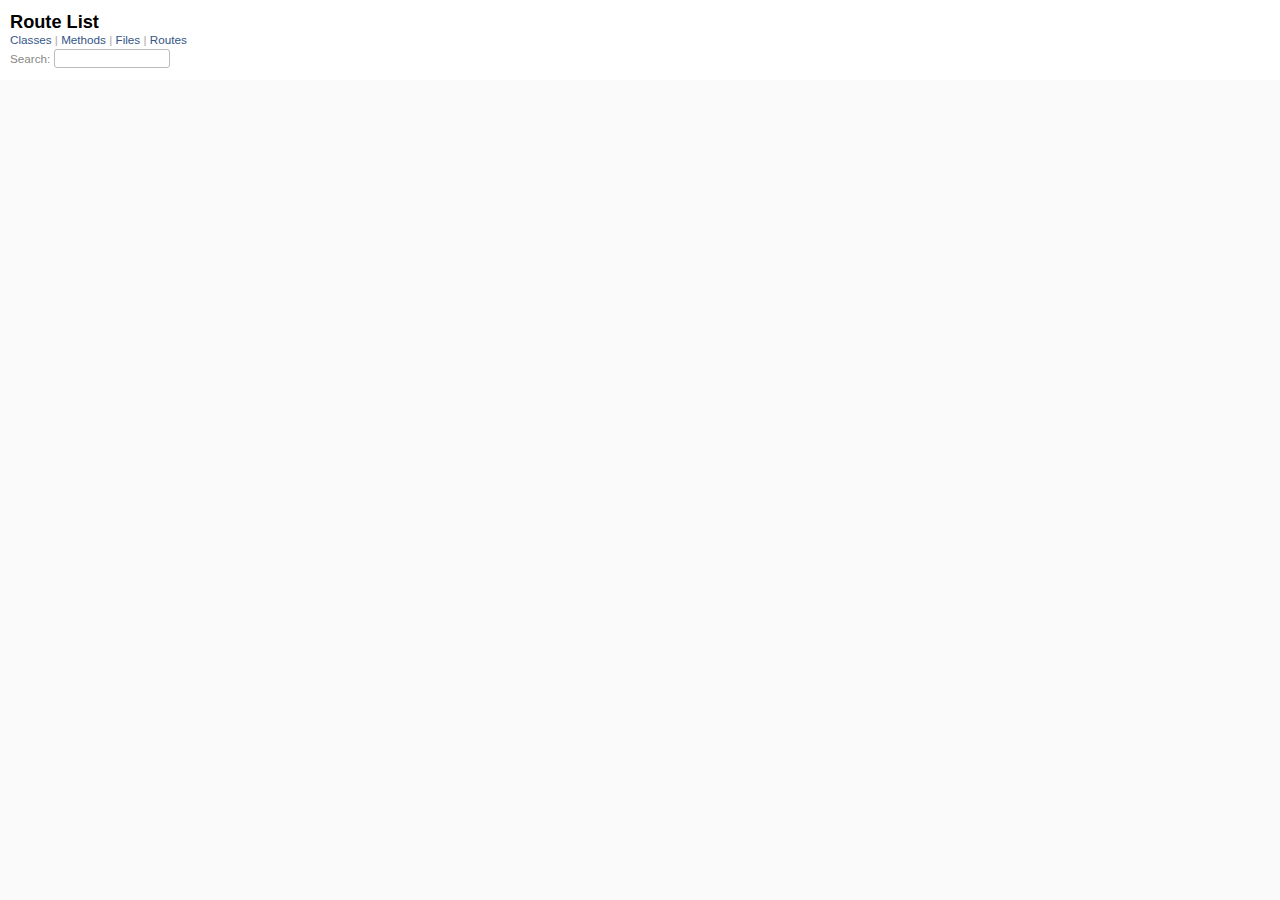
<file: doc/route_list.html>
<!DOCTYPE html>
<html>
  <head>
    <meta name="viewport" content="width=device-width, initial-scale=1.0">
    <meta charset="utf-8" />
    
      <link rel="stylesheet" href="css/full_list.css" type="text/css" media="screen" />
    
      <link rel="stylesheet" href="css/common.css" type="text/css" media="screen" />
    

    
      <script type="text/javascript" charset="utf-8" src="js/jquery.js"></script>
    
      <script type="text/javascript" charset="utf-8" src="js/full_list.js"></script>
    

    <title>Route List</title>
    <base id="base_target" target="_parent" />
  </head>
  <body>
    <div id="content">
      <div class="fixed_header">
        <h1 id="full_list_header">Route List</h1>
        <div id="full_list_nav">
          
            <span><a target="_self" href="class_list.html">
              Classes
            </a></span>
          
            <span><a target="_self" href="method_list.html">
              Methods
            </a></span>
          
            <span><a target="_self" href="file_list.html">
              Files
            </a></span>
          
            <span><a target="_self" href="route_list.html">
              Routes
            </a></span>
          
        </div>

        <div id="search">Search: <input type="text" /></div>
      </div>

      <ul id="full_list" class="class">
        


      </ul>
    </div>
  </body>
</html>
</file>
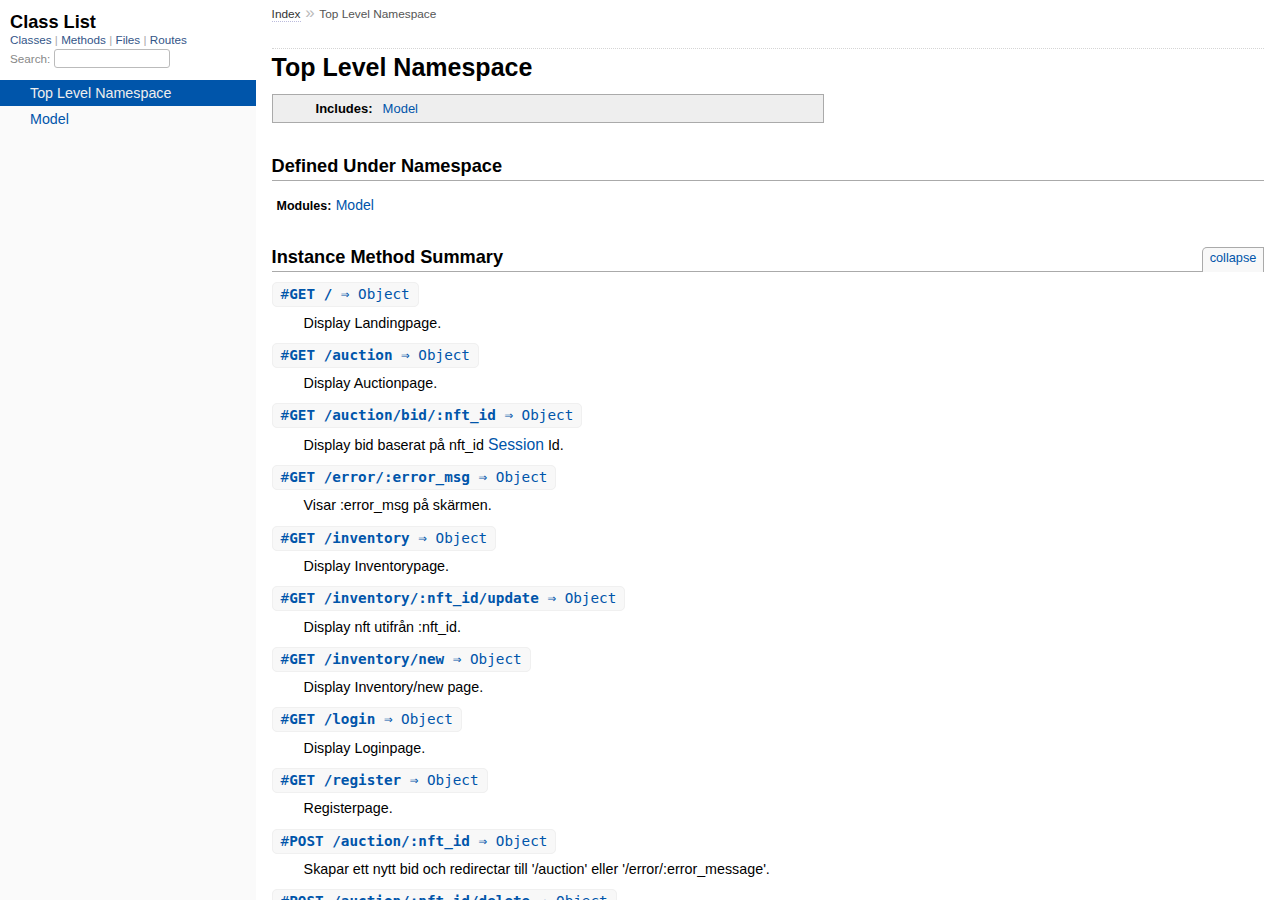
<file: doc/top-level-namespace.html>
<!DOCTYPE html>
<html>
  <head>
    <meta charset="utf-8">
<meta name="viewport" content="width=device-width, initial-scale=1.0">
<title>
  Top Level Namespace
  
    &mdash; Documentation by YARD 0.9.27
  
</title>

  <link rel="stylesheet" href="css/style.css" type="text/css" />

  <link rel="stylesheet" href="css/common.css" type="text/css" />

<script type="text/javascript">
  pathId = "";
  relpath = '';
</script>


  <script type="text/javascript" charset="utf-8" src="js/jquery.js"></script>

  <script type="text/javascript" charset="utf-8" src="js/app.js"></script>

  <script type="text/javascript" charset="utf-8" src="js/custom.js"></script>


  </head>
  <body>
    <div class="nav_wrap">
      <iframe id="nav" src="class_list.html?1"></iframe>
      <div id="resizer"></div>
    </div>

    <div id="main" tabindex="-1">
      <div id="header">
        <div id="menu">
  
    <a href="_index.html">Index</a> &raquo;
    
    
    <span class="title">Top Level Namespace</span>
  
</div>

        <div id="search">
  
    <a class="full_list_link" id="class_list_link"
        href="class_list.html">

        <svg width="24" height="24">
          <rect x="0" y="4" width="24" height="4" rx="1" ry="1"></rect>
          <rect x="0" y="12" width="24" height="4" rx="1" ry="1"></rect>
          <rect x="0" y="20" width="24" height="4" rx="1" ry="1"></rect>
        </svg>
    </a>
  
</div>
        <div class="clear"></div>
      </div>

      <div id="content"><h1>Top Level Namespace
  
  
  
</h1>
<div class="box_info">
  

  
  
  
  
  <dl>
      <dt>Includes:</dt>
      <dd><span class='object_link'><a href="Model.html" title="Model (module)">Model</a></span></dd>
  </dl>
  
  

  

  
</div>

<h2>Defined Under Namespace</h2>
<p class="children">
  
    
      <strong class="modules">Modules:</strong> <span class='object_link'><a href="Model.html" title="Model (module)">Model</a></span>
    
  
    
  
</p>







  
    <h2>
      Instance Method Summary
      <small><a href="#" class="summary_toggle">collapse</a></small>
    </h2>

    <ul class="summary">
      
        <li class="public ">
  <span class="summary_signature">
    
      <a href="top-level-namespace.html#GET__-instance_method" title="#GET / (instance method)">#<strong>GET /</strong>  &#x21d2; Object </a>
    

    
  </span>
  
  
  
  
  
  
  

  
    <span class="summary_desc"><div class='inline'>
<p>Display Landingpage.</p>
</div></span>
  
</li>

      
        <li class="public ">
  <span class="summary_signature">
    
      <a href="top-level-namespace.html#GET__auction-instance_method" title="#GET /auction (instance method)">#<strong>GET /auction</strong>  &#x21d2; Object </a>
    

    
  </span>
  
  
  
  
  
  
  

  
    <span class="summary_desc"><div class='inline'>
<p>Display Auctionpage.</p>
</div></span>
  
</li>

      
        <li class="public ">
  <span class="summary_signature">
    
      <a href="top-level-namespace.html#GET__auction_bid__nft_id-instance_method" title="#GET /auction/bid/:nft_id (instance method)">#<strong>GET /auction/bid/:nft_id</strong>  &#x21d2; Object </a>
    

    
  </span>
  
  
  
  
  
  
  

  
    <span class="summary_desc"><div class='inline'>
<p>Display bid baserat på nft_id <a href="integer">Session</a> Id.</p>
</div></span>
  
</li>

      
        <li class="public ">
  <span class="summary_signature">
    
      <a href="top-level-namespace.html#GET__error__error_msg-instance_method" title="#GET /error/:error_msg (instance method)">#<strong>GET /error/:error_msg</strong>  &#x21d2; Object </a>
    

    
  </span>
  
  
  
  
  
  
  

  
    <span class="summary_desc"><div class='inline'>
<p>Visar :error_msg på skärmen.</p>
</div></span>
  
</li>

      
        <li class="public ">
  <span class="summary_signature">
    
      <a href="top-level-namespace.html#GET__inventory-instance_method" title="#GET /inventory (instance method)">#<strong>GET /inventory</strong>  &#x21d2; Object </a>
    

    
  </span>
  
  
  
  
  
  
  

  
    <span class="summary_desc"><div class='inline'>
<p>Display Inventorypage.</p>
</div></span>
  
</li>

      
        <li class="public ">
  <span class="summary_signature">
    
      <a href="top-level-namespace.html#GET__inventory__nft_id_update-instance_method" title="#GET /inventory/:nft_id/update (instance method)">#<strong>GET /inventory/:nft_id/update</strong>  &#x21d2; Object </a>
    

    
  </span>
  
  
  
  
  
  
  

  
    <span class="summary_desc"><div class='inline'>
<p>Display nft utifrån :nft_id.</p>
</div></span>
  
</li>

      
        <li class="public ">
  <span class="summary_signature">
    
      <a href="top-level-namespace.html#GET__inventory_new-instance_method" title="#GET /inventory/new (instance method)">#<strong>GET /inventory/new</strong>  &#x21d2; Object </a>
    

    
  </span>
  
  
  
  
  
  
  

  
    <span class="summary_desc"><div class='inline'>
<p>Display Inventory/new page.</p>
</div></span>
  
</li>

      
        <li class="public ">
  <span class="summary_signature">
    
      <a href="top-level-namespace.html#GET__login-instance_method" title="#GET /login (instance method)">#<strong>GET /login</strong>  &#x21d2; Object </a>
    

    
  </span>
  
  
  
  
  
  
  

  
    <span class="summary_desc"><div class='inline'>
<p>Display Loginpage.</p>
</div></span>
  
</li>

      
        <li class="public ">
  <span class="summary_signature">
    
      <a href="top-level-namespace.html#GET__register-instance_method" title="#GET /register (instance method)">#<strong>GET /register</strong>  &#x21d2; Object </a>
    

    
  </span>
  
  
  
  
  
  
  

  
    <span class="summary_desc"><div class='inline'>
<p>Registerpage.</p>
</div></span>
  
</li>

      
        <li class="public ">
  <span class="summary_signature">
    
      <a href="top-level-namespace.html#POST__auction__nft_id-instance_method" title="#POST /auction/:nft_id (instance method)">#<strong>POST /auction/:nft_id</strong>  &#x21d2; Object </a>
    

    
  </span>
  
  
  
  
  
  
  

  
    <span class="summary_desc"><div class='inline'>
<p>Skapar ett nytt bid och redirectar till &#39;/auction&#39; eller &#39;/error/:error_message&#39;.</p>
</div></span>
  
</li>

      
        <li class="public ">
  <span class="summary_signature">
    
      <a href="top-level-namespace.html#POST__auction__nft_id_delete-instance_method" title="#POST /auction/:nft_id/delete (instance method)">#<strong>POST /auction/:nft_id/delete</strong>  &#x21d2; Object </a>
    

    
  </span>
  
  
  
  
  
  
  

  
    <span class="summary_desc"><div class='inline'>
<p>Tar bort nft, redirectar till &#39;/auction&#39;.</p>
</div></span>
  
</li>

      
        <li class="public ">
  <span class="summary_signature">
    
      <a href="top-level-namespace.html#POST__inventory-instance_method" title="#POST /inventory (instance method)">#<strong>POST /inventory</strong>  &#x21d2; Object </a>
    

    
  </span>
  
  
  
  
  
  
  

  
    <span class="summary_desc"><div class='inline'>
<p>Skapar NFT och redirectar till &#39;/inventory&#39;.</p>
</div></span>
  
</li>

      
        <li class="public ">
  <span class="summary_signature">
    
      <a href="top-level-namespace.html#POST__inventory__nft_id_update-instance_method" title="#POST /inventory/:nft_id/update (instance method)">#<strong>POST /inventory/:nft_id/update</strong>  &#x21d2; Object </a>
    

    
  </span>
  
  
  
  
  
  
  

  
    <span class="summary_desc"><div class='inline'>
<p>Updaterar NFT och redirectar till &#39;/auktion&#39;.</p>
</div></span>
  
</li>

      
        <li class="public ">
  <span class="summary_signature">
    
      <a href="top-level-namespace.html#POST__login-instance_method" title="#POST /login (instance method)">#<strong>POST /login</strong>  &#x21d2; Object </a>
    

    
  </span>
  
  
  
  
  
  
  

  
    <span class="summary_desc"><div class='inline'>
<p>Loggar in, redirectar till &#39;/auction&#39; eller &#39;/error/:error_message&#39;.</p>
</div></span>
  
</li>

      
        <li class="public ">
  <span class="summary_signature">
    
      <a href="top-level-namespace.html#POST__logout-instance_method" title="#POST /logout (instance method)">#<strong>POST /logout</strong>  &#x21d2; Object </a>
    

    
  </span>
  
  
  
  
  
  
  

  
    <span class="summary_desc"><div class='inline'>
<p>Ändrar <a href=":user_id">Session</a> till nil och redirecter till &#39;/&#39;.</p>
</div></span>
  
</li>

      
        <li class="public ">
  <span class="summary_signature">
    
      <a href="top-level-namespace.html#POST__register-instance_method" title="#POST /register (instance method)">#<strong>POST /register</strong>  &#x21d2; Object </a>
    

    
  </span>
  
  
  
  
  
  
  

  
    <span class="summary_desc"><div class='inline'>
<p>Registerar använderen, redirecatar till &#39;/auction&#39; eller &#39;/error/:error_message&#39;.</p>
</div></span>
  
</li>

      
    </ul>
  


  
  
  
  
  
  
  
  
  <h3 class="inherited">Methods included from <span class='object_link'><a href="Model.html" title="Model (module)">Model</a></span></h3>
  <p class="inherited"><span class='object_link'><a href="Model.html#add_nft-instance_method" title="Model#add_nft (method)">#add_nft</a></span>, <span class='object_link'><a href="Model.html#balance-instance_method" title="Model#balance (method)">#balance</a></span>, <span class='object_link'><a href="Model.html#check_user-instance_method" title="Model#check_user (method)">#check_user</a></span>, <span class='object_link'><a href="Model.html#connect_db-instance_method" title="Model#connect_db (method)">#connect_db</a></span>, <span class='object_link'><a href="Model.html#deactivate_nft-instance_method" title="Model#deactivate_nft (method)">#deactivate_nft</a></span>, <span class='object_link'><a href="Model.html#delete_relation-instance_method" title="Model#delete_relation (method)">#delete_relation</a></span>, <span class='object_link'><a href="Model.html#get_active_nft-instance_method" title="Model#get_active_nft (method)">#get_active_nft</a></span>, <span class='object_link'><a href="Model.html#get_inactive_nft-instance_method" title="Model#get_inactive_nft (method)">#get_inactive_nft</a></span>, <span class='object_link'><a href="Model.html#get_nft-instance_method" title="Model#get_nft (method)">#get_nft</a></span>, <span class='object_link'><a href="Model.html#get_role-instance_method" title="Model#get_role (method)">#get_role</a></span>, <span class='object_link'><a href="Model.html#get_user-instance_method" title="Model#get_user (method)">#get_user</a></span>, <span class='object_link'><a href="Model.html#get_userid-instance_method" title="Model#get_userid (method)">#get_userid</a></span>, <span class='object_link'><a href="Model.html#give_money-instance_method" title="Model#give_money (method)">#give_money</a></span>, <span class='object_link'><a href="Model.html#has_lead-instance_method" title="Model#has_lead (method)">#has_lead</a></span>, <span class='object_link'><a href="Model.html#id_of_lead-instance_method" title="Model#id_of_lead (method)">#id_of_lead</a></span>, <span class='object_link'><a href="Model.html#is_active-instance_method" title="Model#is_active (method)">#is_active</a></span>, <span class='object_link'><a href="Model.html#login-instance_method" title="Model#login (method)">#login</a></span>, <span class='object_link'><a href="Model.html#min_bid-instance_method" title="Model#min_bid (method)">#min_bid</a></span>, <span class='object_link'><a href="Model.html#nft_name_exists-instance_method" title="Model#nft_name_exists (method)">#nft_name_exists</a></span>, <span class='object_link'><a href="Model.html#owner_id-instance_method" title="Model#owner_id (method)">#owner_id</a></span>, <span class='object_link'><a href="Model.html#owner_name-instance_method" title="Model#owner_name (method)">#owner_name</a></span>, <span class='object_link'><a href="Model.html#pwd_match-instance_method" title="Model#pwd_match (method)">#pwd_match</a></span>, <span class='object_link'><a href="Model.html#register-instance_method" title="Model#register (method)">#register</a></span>, <span class='object_link'><a href="Model.html#remove-instance_method" title="Model#remove (method)">#remove</a></span>, <span class='object_link'><a href="Model.html#take_money-instance_method" title="Model#take_money (method)">#take_money</a></span>, <span class='object_link'><a href="Model.html#token_exists-instance_method" title="Model#token_exists (method)">#token_exists</a></span>, <span class='object_link'><a href="Model.html#url_exists-instance_method" title="Model#url_exists (method)">#url_exists</a></span>, <span class='object_link'><a href="Model.html#user_bid-instance_method" title="Model#user_bid (method)">#user_bid</a></span>, <span class='object_link'><a href="Model.html#user_exists-instance_method" title="Model#user_exists (method)">#user_exists</a></span>, <span class='object_link'><a href="Model.html#user_owns_nft-instance_method" title="Model#user_owns_nft (method)">#user_owns_nft</a></span>, <span class='object_link'><a href="Model.html#user_sell-instance_method" title="Model#user_sell (method)">#user_sell</a></span></p>


  <div id="instance_method_details" class="method_details_list">
    <h2>Instance Method Details</h2>

    
      <div class="method_details first">
  <h3 class="signature first" id="GET__-instance_method">
  
    #<strong>GET /</strong>  &#x21d2; <tt>Object</tt> 
  

  

  
</h3><div class="docstring">
  <div class="discussion">
    
<p>Display Landingpage</p>


  </div>
</div>
<div class="tags">
  



</div><table class="source_code">
  <tr>
    <td>
      <pre class="lines">


61
62
63</pre>
    </td>
    <td>
      <pre class="code"><span class="info file"># File 'app.rb', line 61</span>

<span class='id identifier rubyid_get'>get</span><span class='lparen'>(</span><span class='tstring'><span class='tstring_beg'>&#39;</span><span class='tstring_content'>/</span><span class='tstring_end'>&#39;</span></span><span class='rparen'>)</span> <span class='kw'>do</span> 
<span class='id identifier rubyid_slim'>slim</span><span class='lparen'>(</span><span class='symbol'>:home</span><span class='rparen'>)</span>
<span class='kw'>end</span></pre>
    </td>
  </tr>
</table>
</div>
    
      <div class="method_details ">
  <h3 class="signature " id="GET__auction-instance_method">
  
    #<strong>GET /auction</strong>  &#x21d2; <tt>Object</tt> 
  

  

  
</h3><div class="docstring">
  <div class="discussion">
    
<p>Display Auctionpage</p>


  </div>
</div>
<div class="tags">
  

  <p class="tag_title">See Also:</p>
  <ul class="see">
    
      <li><span class='object_link'><a href="Model.html#get_active_nft-instance_method" title="Model#get_active_nft (method)">Model#get_active_nft</a></span></li>
    
      <li><span class='object_link'><a href="Model.html#get_user-instance_method" title="Model#get_user (method)">Model#get_user</a></span></li>
    
  </ul>



</div><table class="source_code">
  <tr>
    <td>
      <pre class="lines">


76
77
78
79
80
81
82</pre>
    </td>
    <td>
      <pre class="code"><span class="info file"># File 'app.rb', line 76</span>

<span class='id identifier rubyid_get'>get</span><span class='lparen'>(</span><span class='tstring'><span class='tstring_beg'>&#39;</span><span class='tstring_content'>/auction</span><span class='tstring_end'>&#39;</span></span><span class='rparen'>)</span> <span class='kw'>do</span>
    <span class='id identifier rubyid_db'>db</span> <span class='op'>=</span> <span class='id identifier rubyid_connect_db'><span class='object_link'><a href="Model.html#connect_db-instance_method" title="Model#connect_db (method)">connect_db</a></span></span>
    <span class='id identifier rubyid_id'>id</span> <span class='op'>=</span> <span class='id identifier rubyid_session'>session</span><span class='lbracket'>[</span><span class='symbol'>:user_id</span><span class='rbracket'>]</span>
    <span class='id identifier rubyid_result'>result</span> <span class='op'>=</span> <span class='id identifier rubyid_get_active_nft'><span class='object_link'><a href="Model.html#get_active_nft-instance_method" title="Model#get_active_nft (method)">get_active_nft</a></span></span><span class='lparen'>(</span><span class='rparen'>)</span>
    <span class='id identifier rubyid_user_result'>user_result</span> <span class='op'>=</span> <span class='id identifier rubyid_get_user'><span class='object_link'><a href="Model.html#get_user-instance_method" title="Model#get_user (method)">get_user</a></span></span><span class='lparen'>(</span><span class='id identifier rubyid_id'>id</span><span class='rparen'>)</span>
    <span class='id identifier rubyid_slim'>slim</span><span class='lparen'>(</span><span class='symbol'>:&quot;auction/index&quot;</span><span class='comma'>,</span> <span class='label'>locals:</span><span class='lbrace'>{</span><span class='label'>result:</span><span class='id identifier rubyid_result'>result</span><span class='comma'>,</span> <span class='label'>user_result:</span><span class='id identifier rubyid_user_result'>user_result</span><span class='rbrace'>}</span><span class='rparen'>)</span>
<span class='kw'>end</span></pre>
    </td>
  </tr>
</table>
</div>
    
      <div class="method_details ">
  <h3 class="signature " id="GET__auction_bid__nft_id-instance_method">
  
    #<strong>GET /auction/bid/:nft_id</strong>  &#x21d2; <tt>Object</tt> 
  

  

  
</h3><div class="docstring">
  <div class="discussion">
    
<p>Display bid baserat på nft_id <a href="integer">Session</a> Id</p>


  </div>
</div>
<div class="tags">
  <p class="tag_title">Parameters:</p>
<ul class="param">
  
    <li>
      
        <span class='name'>:id,</span>
      
      
        <span class='type'>(<tt>String</tt>)</span>
      
      
      
        &mdash;
        <div class='inline'>
<p>Id av NFT</p>
</div>
      
    </li>
  
</ul>


  <p class="tag_title">See Also:</p>
  <ul class="see">
    
      <li><span class='object_link'><a href="Model.html#get_nft-instance_method" title="Model#get_nft (method)">Model#get_nft</a></span></li>
    
      <li><span class='object_link'><a href="Model.html#get_user-instance_method" title="Model#get_user (method)">Model#get_user</a></span></li>
    
      <li><span class='object_link'><a href="Model.html#owner_name-instance_method" title="Model#owner_name (method)">Model#owner_name</a></span></li>
    
  </ul>



</div><table class="source_code">
  <tr>
    <td>
      <pre class="lines">


90
91
92
93
94
95
96
97</pre>
    </td>
    <td>
      <pre class="code"><span class="info file"># File 'app.rb', line 90</span>

<span class='id identifier rubyid_get'>get</span><span class='lparen'>(</span><span class='tstring'><span class='tstring_beg'>&#39;</span><span class='tstring_content'>/auction/bid/:nft_id</span><span class='tstring_end'>&#39;</span></span><span class='rparen'>)</span> <span class='kw'>do</span>
    <span class='id identifier rubyid_id'>id</span> <span class='op'>=</span> <span class='id identifier rubyid_session'>session</span><span class='lbracket'>[</span><span class='symbol'>:user_id</span><span class='rbracket'>]</span>
    <span class='id identifier rubyid_nft_id'>nft_id</span> <span class='op'>=</span> <span class='id identifier rubyid_params'>params</span><span class='lbracket'>[</span><span class='symbol'>:nft_id</span><span class='rbracket'>]</span><span class='period'>.</span><span class='id identifier rubyid_to_i'>to_i</span>
    <span class='id identifier rubyid_result'>result</span> <span class='op'>=</span> <span class='id identifier rubyid_get_nft'><span class='object_link'><a href="Model.html#get_nft-instance_method" title="Model#get_nft (method)">get_nft</a></span></span><span class='lparen'>(</span><span class='id identifier rubyid_nft_id'>nft_id</span><span class='rparen'>)</span>
    <span class='id identifier rubyid_user_result'>user_result</span> <span class='op'>=</span> <span class='id identifier rubyid_get_user'><span class='object_link'><a href="Model.html#get_user-instance_method" title="Model#get_user (method)">get_user</a></span></span><span class='lparen'>(</span><span class='id identifier rubyid_id'>id</span><span class='rparen'>)</span>
    <span class='id identifier rubyid_owner'>owner</span> <span class='op'>=</span> <span class='id identifier rubyid_owner_name'><span class='object_link'><a href="Model.html#owner_name-instance_method" title="Model#owner_name (method)">owner_name</a></span></span><span class='lparen'>(</span><span class='id identifier rubyid_nft_id'>nft_id</span><span class='rparen'>)</span>
    <span class='id identifier rubyid_slim'>slim</span><span class='lparen'>(</span><span class='symbol'>:&quot;auction/bid&quot;</span><span class='comma'>,</span> <span class='label'>locals:</span><span class='lbrace'>{</span><span class='label'>nft:</span><span class='id identifier rubyid_result'>result</span><span class='comma'>,</span> <span class='label'>user_result:</span><span class='id identifier rubyid_user_result'>user_result</span><span class='comma'>,</span> <span class='label'>owner:</span><span class='id identifier rubyid_owner'>owner</span><span class='rbrace'>}</span><span class='rparen'>)</span>
<span class='kw'>end</span></pre>
    </td>
  </tr>
</table>
</div>
    
      <div class="method_details ">
  <h3 class="signature " id="GET__error__error_msg-instance_method">
  
    #<strong>GET /error/:error_msg</strong>  &#x21d2; <tt>Object</tt> 
  

  

  
</h3><div class="docstring">
  <div class="discussion">
    
<p>Visar :error_msg på skärmen</p>


  </div>
</div>
<div class="tags">
  <p class="tag_title">Parameters:</p>
<ul class="param">
  
    <li>
      
        <span class='name'>message,</span>
      
      
        <span class='type'>(<tt>String</tt>)</span>
      
      
      
        &mdash;
        <div class='inline'>
<p>the error message</p>
</div>
      
    </li>
  
</ul>




</div><table class="source_code">
  <tr>
    <td>
      <pre class="lines">


140
141
142
143</pre>
    </td>
    <td>
      <pre class="code"><span class="info file"># File 'app.rb', line 140</span>

<span class='id identifier rubyid_get'>get</span><span class='lparen'>(</span><span class='tstring'><span class='tstring_beg'>&#39;</span><span class='tstring_content'>/error/:error_msg</span><span class='tstring_end'>&#39;</span></span><span class='rparen'>)</span> <span class='kw'>do</span>
    <span class='id identifier rubyid_error_message'>error_message</span> <span class='op'>=</span> <span class='id identifier rubyid_params'>params</span><span class='lbracket'>[</span><span class='symbol'>:error_msg</span><span class='rbracket'>]</span><span class='period'>.</span><span class='id identifier rubyid_split'>split</span><span class='lparen'>(</span><span class='tstring'><span class='tstring_beg'>&quot;</span><span class='tstring_content'>_</span><span class='tstring_end'>&quot;</span></span><span class='rparen'>)</span><span class='period'>.</span><span class='id identifier rubyid_join'>join</span><span class='lparen'>(</span><span class='tstring'><span class='tstring_beg'>&quot;</span><span class='tstring_content'> </span><span class='tstring_end'>&quot;</span></span><span class='rparen'>)</span>
    <span class='id identifier rubyid_slim'>slim</span><span class='lparen'>(</span><span class='symbol'>:&quot;/error&quot;</span><span class='comma'>,</span> <span class='label'>locals:</span><span class='lbrace'>{</span><span class='label'>error_message:</span><span class='id identifier rubyid_error_message'>error_message</span><span class='rbrace'>}</span><span class='rparen'>)</span>
<span class='kw'>end</span></pre>
    </td>
  </tr>
</table>
</div>
    
      <div class="method_details ">
  <h3 class="signature " id="GET__inventory-instance_method">
  
    #<strong>GET /inventory</strong>  &#x21d2; <tt>Object</tt> 
  

  

  
</h3><div class="docstring">
  <div class="discussion">
    
<p>Display Inventorypage</p>


  </div>
</div>
<div class="tags">
  

  <p class="tag_title">See Also:</p>
  <ul class="see">
    
      <li><span class='object_link'><a href="Model.html#get_inactive_nft-instance_method" title="Model#get_inactive_nft (method)">Model#get_inactive_nft</a></span></li>
    
      <li><span class='object_link'><a href="Model.html#get_user-instance_method" title="Model#get_user (method)">Model#get_user</a></span></li>
    
  </ul>



</div><table class="source_code">
  <tr>
    <td>
      <pre class="lines">


102
103
104
105
106
107</pre>
    </td>
    <td>
      <pre class="code"><span class="info file"># File 'app.rb', line 102</span>

<span class='id identifier rubyid_get'>get</span><span class='lparen'>(</span><span class='tstring'><span class='tstring_beg'>&#39;</span><span class='tstring_content'>/inventory</span><span class='tstring_end'>&#39;</span></span><span class='rparen'>)</span> <span class='kw'>do</span>
    <span class='id identifier rubyid_id'>id</span> <span class='op'>=</span> <span class='id identifier rubyid_session'>session</span><span class='lbracket'>[</span><span class='symbol'>:user_id</span><span class='rbracket'>]</span><span class='period'>.</span><span class='id identifier rubyid_to_i'>to_i</span>
    <span class='id identifier rubyid_result'>result</span> <span class='op'>=</span> <span class='id identifier rubyid_get_inactive_nft'><span class='object_link'><a href="Model.html#get_inactive_nft-instance_method" title="Model#get_inactive_nft (method)">get_inactive_nft</a></span></span><span class='lparen'>(</span><span class='id identifier rubyid_id'>id</span><span class='rparen'>)</span>
    <span class='id identifier rubyid_user_result'>user_result</span> <span class='op'>=</span> <span class='id identifier rubyid_get_user'><span class='object_link'><a href="Model.html#get_user-instance_method" title="Model#get_user (method)">get_user</a></span></span><span class='lparen'>(</span><span class='id identifier rubyid_id'>id</span><span class='rparen'>)</span>
    <span class='id identifier rubyid_slim'>slim</span><span class='lparen'>(</span><span class='symbol'>:&quot;inventory/index&quot;</span><span class='comma'>,</span><span class='label'>locals:</span><span class='lbrace'>{</span><span class='label'>result:</span><span class='id identifier rubyid_result'>result</span><span class='comma'>,</span> <span class='label'>user_result:</span><span class='id identifier rubyid_user_result'>user_result</span><span class='rbrace'>}</span><span class='rparen'>)</span> 
<span class='kw'>end</span></pre>
    </td>
  </tr>
</table>
</div>
    
      <div class="method_details ">
  <h3 class="signature " id="GET__inventory__nft_id_update-instance_method">
  
    #<strong>GET /inventory/:nft_id/update</strong>  &#x21d2; <tt>Object</tt> 
  

  

  
</h3><div class="docstring">
  <div class="discussion">
    
<p>Display nft utifrån :nft_id</p>


  </div>
</div>
<div class="tags">
  <p class="tag_title">Parameters:</p>
<ul class="param">
  
    <li>
      
        <span class='name'>:id,</span>
      
      
        <span class='type'>(<tt>String</tt>)</span>
      
      
      
        &mdash;
        <div class='inline'>
<p>Id av NFT</p>
</div>
      
    </li>
  
</ul>


  <p class="tag_title">See Also:</p>
  <ul class="see">
    
      <li><span class='object_link'><a href="Model.html#is_active-instance_method" title="Model#is_active (method)">Model#is_active</a></span></li>
    
      <li><span class='object_link'><a href="Model.html#owner_id-instance_method" title="Model#owner_id (method)">Model#owner_id</a></span></li>
    
      <li><span class='object_link'><a href="Model.html#get_nft-instance_method" title="Model#get_nft (method)">Model#get_nft</a></span></li>
    
      <li><span class='object_link'><a href="Model.html#get_user-instance_method" title="Model#get_user (method)">Model#get_user</a></span></li>
    
  </ul>



</div><table class="source_code">
  <tr>
    <td>
      <pre class="lines">


122
123
124
125
126
127
128
129
130
131
132
133
134
135
136</pre>
    </td>
    <td>
      <pre class="code"><span class="info file"># File 'app.rb', line 122</span>

<span class='id identifier rubyid_get'>get</span><span class='lparen'>(</span><span class='tstring'><span class='tstring_beg'>&#39;</span><span class='tstring_content'>/inventory/:nft_id/update</span><span class='tstring_end'>&#39;</span></span><span class='rparen'>)</span> <span class='kw'>do</span>
    <span class='comment'>#Lägg till så att den kollar ifall användaren äger den
</span>    <span class='id identifier rubyid_id'>id</span> <span class='op'>=</span> <span class='id identifier rubyid_session'>session</span><span class='lbracket'>[</span><span class='symbol'>:user_id</span><span class='rbracket'>]</span><span class='period'>.</span><span class='id identifier rubyid_to_i'>to_i</span>
    <span class='id identifier rubyid_nft_id'>nft_id</span> <span class='op'>=</span> <span class='id identifier rubyid_params'>params</span><span class='lbracket'>[</span><span class='symbol'>:nft_id</span><span class='rbracket'>]</span><span class='period'>.</span><span class='id identifier rubyid_to_i'>to_i</span>
    <span class='kw'>if</span> <span class='id identifier rubyid_is_active'><span class='object_link'><a href="Model.html#is_active-instance_method" title="Model#is_active (method)">is_active</a></span></span><span class='lparen'>(</span><span class='id identifier rubyid_nft_id'>nft_id</span><span class='rparen'>)</span>
        <span class='id identifier rubyid_redirect'>redirect</span><span class='lparen'>(</span><span class='tstring'><span class='tstring_beg'>&#39;</span><span class='tstring_content'>/error/This_NFT_is_already_in_auction</span><span class='tstring_end'>&#39;</span></span><span class='rparen'>)</span>
    <span class='kw'>end</span>
    <span class='kw'>if</span> <span class='id identifier rubyid_id'>id</span> <span class='op'>!=</span> <span class='id identifier rubyid_owner_id'><span class='object_link'><a href="Model.html#owner_id-instance_method" title="Model#owner_id (method)">owner_id</a></span></span><span class='lparen'>(</span><span class='id identifier rubyid_nft_id'>nft_id</span><span class='rparen'>)</span>
        <span class='id identifier rubyid_redirect'>redirect</span><span class='lparen'>(</span><span class='tstring'><span class='tstring_beg'>&#39;</span><span class='tstring_content'>/error/You_do_not_own_this_property</span><span class='tstring_end'>&#39;</span></span><span class='rparen'>)</span>
    <span class='kw'>end</span>

    <span class='id identifier rubyid_result'>result</span> <span class='op'>=</span> <span class='id identifier rubyid_get_nft'><span class='object_link'><a href="Model.html#get_nft-instance_method" title="Model#get_nft (method)">get_nft</a></span></span><span class='lparen'>(</span><span class='id identifier rubyid_nft_id'>nft_id</span><span class='rparen'>)</span>
    <span class='id identifier rubyid_user_result'>user_result</span> <span class='op'>=</span> <span class='id identifier rubyid_get_user'><span class='object_link'><a href="Model.html#get_user-instance_method" title="Model#get_user (method)">get_user</a></span></span><span class='lparen'>(</span><span class='id identifier rubyid_id'>id</span><span class='rparen'>)</span>
    <span class='id identifier rubyid_slim'>slim</span><span class='lparen'>(</span><span class='symbol'>:&quot;inventory/update&quot;</span><span class='comma'>,</span><span class='label'>locals:</span><span class='lbrace'>{</span><span class='label'>nft:</span><span class='id identifier rubyid_result'>result</span><span class='comma'>,</span> <span class='label'>user_result:</span><span class='id identifier rubyid_user_result'>user_result</span><span class='rbrace'>}</span><span class='rparen'>)</span>
<span class='kw'>end</span></pre>
    </td>
  </tr>
</table>
</div>
    
      <div class="method_details ">
  <h3 class="signature " id="GET__inventory_new-instance_method">
  
    #<strong>GET /inventory/new</strong>  &#x21d2; <tt>Object</tt> 
  

  

  
</h3><div class="docstring">
  <div class="discussion">
    
<p>Display Inventory/new page</p>


  </div>
</div>
<div class="tags">
  



</div><table class="source_code">
  <tr>
    <td>
      <pre class="lines">


110
111
112</pre>
    </td>
    <td>
      <pre class="code"><span class="info file"># File 'app.rb', line 110</span>

<span class='id identifier rubyid_get'>get</span><span class='lparen'>(</span><span class='tstring'><span class='tstring_beg'>&#39;</span><span class='tstring_content'>/inventory/new</span><span class='tstring_end'>&#39;</span></span><span class='rparen'>)</span> <span class='kw'>do</span>
    <span class='id identifier rubyid_slim'>slim</span><span class='lparen'>(</span><span class='symbol'>:&quot;inventory/new&quot;</span><span class='rparen'>)</span>
<span class='kw'>end</span></pre>
    </td>
  </tr>
</table>
</div>
    
      <div class="method_details ">
  <h3 class="signature " id="GET__login-instance_method">
  
    #<strong>GET /login</strong>  &#x21d2; <tt>Object</tt> 
  

  

  
</h3><div class="docstring">
  <div class="discussion">
    
<p>Display Loginpage</p>


  </div>
</div>
<div class="tags">
  



</div><table class="source_code">
  <tr>
    <td>
      <pre class="lines">


65
66
67</pre>
    </td>
    <td>
      <pre class="code"><span class="info file"># File 'app.rb', line 65</span>

<span class='id identifier rubyid_get'>get</span><span class='lparen'>(</span><span class='tstring'><span class='tstring_beg'>&#39;</span><span class='tstring_content'>/login</span><span class='tstring_end'>&#39;</span></span><span class='rparen'>)</span> <span class='kw'>do</span>
<span class='id identifier rubyid_slim'>slim</span><span class='lparen'>(</span><span class='symbol'>:login</span><span class='rparen'>)</span>
<span class='kw'>end</span></pre>
    </td>
  </tr>
</table>
</div>
    
      <div class="method_details ">
  <h3 class="signature " id="GET__register-instance_method">
  
    #<strong>GET /register</strong>  &#x21d2; <tt>Object</tt> 
  

  

  
</h3><div class="docstring">
  <div class="discussion">
    
<p>Registerpage</p>


  </div>
</div>
<div class="tags">
  



</div><table class="source_code">
  <tr>
    <td>
      <pre class="lines">


69
70
71</pre>
    </td>
    <td>
      <pre class="code"><span class="info file"># File 'app.rb', line 69</span>

<span class='id identifier rubyid_get'>get</span><span class='lparen'>(</span><span class='tstring'><span class='tstring_beg'>&#39;</span><span class='tstring_content'>/register</span><span class='tstring_end'>&#39;</span></span><span class='rparen'>)</span> <span class='kw'>do</span>
<span class='id identifier rubyid_slim'>slim</span><span class='lparen'>(</span><span class='symbol'>:register</span><span class='rparen'>)</span>
<span class='kw'>end</span></pre>
    </td>
  </tr>
</table>
</div>
    
      <div class="method_details ">
  <h3 class="signature " id="POST__auction__nft_id-instance_method">
  
    #<strong>POST /auction/:nft_id</strong>  &#x21d2; <tt>Object</tt> 
  

  

  
</h3><div class="docstring">
  <div class="discussion">
    
<p>Skapar ett nytt bid och redirectar till &#39;/auction&#39; eller &#39;/error/:error_message&#39;</p>


  </div>
</div>
<div class="tags">
  <p class="tag_title">Parameters:</p>
<ul class="param">
  
    <li>
      
        <span class='name'>:id,</span>
      
      
        <span class='type'>(<tt>String</tt>)</span>
      
      
      
        &mdash;
        <div class='inline'>
<p>Id of the User</p>
</div>
      
    </li>
  
    <li>
      
        <span class='name'>amount,</span>
      
      
        <span class='type'>(<tt>Integer</tt>)</span>
      
      
      
        &mdash;
        <div class='inline'>
<p>The bid amount</p>
</div>
      
    </li>
  
</ul>


  <p class="tag_title">See Also:</p>
  <ul class="see">
    
      <li><span class='object_link'><a href="Model.html#is_active-instance_method" title="Model#is_active (method)">Model#is_active</a></span></li>
    
      <li><span class='object_link'><a href="Model.html#balance-instance_method" title="Model#balance (method)">Model#balance</a></span></li>
    
      <li><span class='object_link'><a href="Model.html#user_owns_nft-instance_method" title="Model#user_owns_nft (method)">Model#user_owns_nft</a></span></li>
    
      <li><span class='object_link'><a href="Model.html#min_bid-instance_method" title="Model#min_bid (method)">Model#min_bid</a></span></li>
    
      <li><span class='object_link'><a href="Model.html#has_lead-instance_method" title="Model#has_lead (method)">Model#has_lead</a></span></li>
    
      <li><span class='object_link'><a href="Model.html#id_of_lead-instance_method" title="Model#id_of_lead (method)">Model#id_of_lead</a></span></li>
    
      <li><span class='object_link'><a href="Model.html#user_bid-instance_method" title="Model#user_bid (method)">Model#user_bid</a></span></li>
    
  </ul>



</div><table class="source_code">
  <tr>
    <td>
      <pre class="lines">


155
156
157
158
159
160
161
162
163
164
165
166
167
168
169
170
171
172
173
174
175
176
177
178
179
180</pre>
    </td>
    <td>
      <pre class="code"><span class="info file"># File 'app.rb', line 155</span>

<span class='id identifier rubyid_post'>post</span><span class='lparen'>(</span><span class='tstring'><span class='tstring_beg'>&#39;</span><span class='tstring_content'>/auction/:nft_id</span><span class='tstring_end'>&#39;</span></span><span class='rparen'>)</span> <span class='kw'>do</span>
    <span class='id identifier rubyid_user_id'>user_id</span> <span class='op'>=</span> <span class='id identifier rubyid_session'>session</span><span class='lbracket'>[</span><span class='symbol'>:user_id</span><span class='rbracket'>]</span><span class='period'>.</span><span class='id identifier rubyid_to_i'>to_i</span>
    <span class='id identifier rubyid_nft_id'>nft_id</span> <span class='op'>=</span> <span class='id identifier rubyid_params'>params</span><span class='lbracket'>[</span><span class='symbol'>:nft_id</span><span class='rbracket'>]</span><span class='period'>.</span><span class='id identifier rubyid_to_i'>to_i</span>
    <span class='id identifier rubyid_bid_amount'>bid_amount</span> <span class='op'>=</span> <span class='id identifier rubyid_params'>params</span><span class='lbracket'>[</span><span class='symbol'>:bid</span><span class='rbracket'>]</span><span class='period'>.</span><span class='id identifier rubyid_to_i'>to_i</span>
    <span class='kw'>if</span> <span class='id identifier rubyid_is_active'><span class='object_link'><a href="Model.html#is_active-instance_method" title="Model#is_active (method)">is_active</a></span></span><span class='lparen'>(</span><span class='id identifier rubyid_nft_id'>nft_id</span><span class='rparen'>)</span> <span class='op'>==</span> <span class='kw'>false</span>
        <span class='id identifier rubyid_redirect'>redirect</span><span class='lparen'>(</span><span class='tstring'><span class='tstring_beg'>&#39;</span><span class='tstring_content'>/error/NFT_isnt_in_an_auction</span><span class='tstring_end'>&#39;</span></span><span class='rparen'>)</span>
    <span class='kw'>end</span>
    <span class='kw'>if</span> <span class='id identifier rubyid_bid_amount'>bid_amount</span> <span class='op'>&gt;</span> <span class='id identifier rubyid_balance'><span class='object_link'><a href="Model.html#balance-instance_method" title="Model#balance (method)">balance</a></span></span><span class='lparen'>(</span><span class='id identifier rubyid_user_id'>user_id</span><span class='rparen'>)</span>
        <span class='id identifier rubyid_redirect'>redirect</span><span class='lparen'>(</span><span class='tstring'><span class='tstring_beg'>&#39;</span><span class='tstring_content'>/error/Your_balance_is_too_low</span><span class='tstring_end'>&#39;</span></span><span class='rparen'>)</span>
    <span class='kw'>end</span>
    <span class='kw'>if</span> <span class='id identifier rubyid_user_owns_nft'><span class='object_link'><a href="Model.html#user_owns_nft-instance_method" title="Model#user_owns_nft (method)">user_owns_nft</a></span></span><span class='lparen'>(</span><span class='id identifier rubyid_user_id'>user_id</span><span class='comma'>,</span> <span class='id identifier rubyid_nft_id'>nft_id</span><span class='rparen'>)</span>
        <span class='id identifier rubyid_redirect'>redirect</span><span class='lparen'>(</span><span class='tstring'><span class='tstring_beg'>&#39;</span><span class='tstring_content'>/error/You_cant_bid_at_your_own_NFT</span><span class='tstring_end'>&#39;</span></span><span class='rparen'>)</span>
    <span class='kw'>end</span>
    <span class='kw'>if</span> <span class='id identifier rubyid_bid_amount'>bid_amount</span> <span class='op'>&lt;=</span> <span class='id identifier rubyid_min_bid'><span class='object_link'><a href="Model.html#min_bid-instance_method" title="Model#min_bid (method)">min_bid</a></span></span><span class='lparen'>(</span><span class='id identifier rubyid_nft_id'>nft_id</span><span class='rparen'>)</span>
        <span class='id identifier rubyid_redirect'>redirect</span><span class='lparen'>(</span><span class='tstring'><span class='tstring_beg'>&#39;</span><span class='tstring_content'>/error/Your_bid_was_too_low</span><span class='tstring_end'>&#39;</span></span><span class='rparen'>)</span>
    <span class='kw'>end</span>
    <span class='kw'>if</span> <span class='id identifier rubyid_has_lead'><span class='object_link'><a href="Model.html#has_lead-instance_method" title="Model#has_lead (method)">has_lead</a></span></span><span class='lparen'>(</span><span class='id identifier rubyid_nft_id'>nft_id</span><span class='rparen'>)</span>
       <span class='id identifier rubyid_current_lead'>current_lead</span> <span class='op'>=</span> <span class='id identifier rubyid_id_of_lead'><span class='object_link'><a href="Model.html#id_of_lead-instance_method" title="Model#id_of_lead (method)">id_of_lead</a></span></span><span class='lparen'>(</span><span class='id identifier rubyid_nft_id'>nft_id</span><span class='rparen'>)</span>
       <span class='kw'>if</span> <span class='id identifier rubyid_current_lead'>current_lead</span> <span class='op'>==</span> <span class='id identifier rubyid_user_id'>user_id</span>
        <span class='id identifier rubyid_redirect'>redirect</span><span class='lparen'>(</span><span class='tstring'><span class='tstring_beg'>&#39;</span><span class='tstring_content'>/error/You_cant_bid_if_you_already_have_the_highest_bid</span><span class='tstring_end'>&#39;</span></span><span class='rparen'>)</span>
       <span class='kw'>end</span>
    <span class='kw'>end</span>

    <span class='id identifier rubyid_user_bid'><span class='object_link'><a href="Model.html#user_bid-instance_method" title="Model#user_bid (method)">user_bid</a></span></span><span class='lparen'>(</span><span class='id identifier rubyid_user_id'>user_id</span><span class='comma'>,</span> <span class='id identifier rubyid_nft_id'>nft_id</span><span class='comma'>,</span> <span class='id identifier rubyid_bid_amount'>bid_amount</span><span class='rparen'>)</span>
    <span class='id identifier rubyid_redirect'>redirect</span><span class='lparen'>(</span><span class='tstring'><span class='tstring_beg'>&#39;</span><span class='tstring_content'>/auction</span><span class='tstring_end'>&#39;</span></span><span class='rparen'>)</span>
<span class='kw'>end</span></pre>
    </td>
  </tr>
</table>
</div>
    
      <div class="method_details ">
  <h3 class="signature " id="POST__auction__nft_id_delete-instance_method">
  
    #<strong>POST /auction/:nft_id/delete</strong>  &#x21d2; <tt>Object</tt> 
  

  

  
</h3><div class="docstring">
  <div class="discussion">
    
<p>Tar bort nft, redirectar till &#39;/auction&#39;</p>


  </div>
</div>
<div class="tags">
  <p class="tag_title">Parameters:</p>
<ul class="param">
  
    <li>
      
        <span class='name'>:id,</span>
      
      
        <span class='type'>(<tt>integer</tt>)</span>
      
      
      
        &mdash;
        <div class='inline'>
<p>Id of the NFT</p>
</div>
      
    </li>
  
</ul>


  <p class="tag_title">See Also:</p>
  <ul class="see">
    
      <li><span class='object_link'><a href="Model.html#remove-instance_method" title="Model#remove (method)">Model#remove</a></span></li>
    
  </ul>



</div><table class="source_code">
  <tr>
    <td>
      <pre class="lines">


308
309
310
311
312</pre>
    </td>
    <td>
      <pre class="code"><span class="info file"># File 'app.rb', line 308</span>

<span class='id identifier rubyid_post'>post</span><span class='lparen'>(</span><span class='tstring'><span class='tstring_beg'>&quot;</span><span class='tstring_content'>/auction/:nft_id/delete</span><span class='tstring_end'>&quot;</span></span><span class='rparen'>)</span> <span class='kw'>do</span>
<span class='id identifier rubyid_nft_id'>nft_id</span> <span class='op'>=</span> <span class='id identifier rubyid_params'>params</span><span class='lbracket'>[</span><span class='symbol'>:nft_id</span><span class='rbracket'>]</span>
<span class='id identifier rubyid_remove'><span class='object_link'><a href="Model.html#remove-instance_method" title="Model#remove (method)">remove</a></span></span><span class='lparen'>(</span><span class='id identifier rubyid_nft_id'>nft_id</span><span class='rparen'>)</span>
<span class='id identifier rubyid_redirect'>redirect</span><span class='lparen'>(</span><span class='tstring'><span class='tstring_beg'>&#39;</span><span class='tstring_content'>/auction</span><span class='tstring_end'>&#39;</span></span><span class='rparen'>)</span>
<span class='kw'>end</span></pre>
    </td>
  </tr>
</table>
</div>
    
      <div class="method_details ">
  <h3 class="signature " id="POST__inventory-instance_method">
  
    #<strong>POST /inventory</strong>  &#x21d2; <tt>Object</tt> 
  

  

  
</h3><div class="docstring">
  <div class="discussion">
    
<p>Skapar NFT och redirectar till &#39;/inventory&#39;</p>


  </div>
</div>
<div class="tags">
  <p class="tag_title">Parameters:</p>
<ul class="param">
  
    <li>
      
        <span class='name'>name,</span>
      
      
        <span class='type'>(<tt>String</tt>)</span>
      
      
      
        &mdash;
        <div class='inline'>
<p>name of the NFT</p>
</div>
      
    </li>
  
    <li>
      
        <span class='name'>route,</span>
      
      
        <span class='type'>(<tt>String</tt>)</span>
      
      
      
        &mdash;
        <div class='inline'>
<p>The route of the picture</p>
</div>
      
    </li>
  
    <li>
      
        <span class='name'>token,</span>
      
      
        <span class='type'>(<tt>String</tt>)</span>
      
      
      
        &mdash;
        <div class='inline'>
<p>the token of the NFT</p>
</div>
      
    </li>
  
    <li>
      
        <span class='name'>amount,</span>
      
      
        <span class='type'>(<tt>String</tt>)</span>
      
      
      
        &mdash;
        <div class='inline'>
<p>the increment amount</p>
</div>
      
    </li>
  
    <li>
      
        <span class='name'>description,</span>
      
      
        <span class='type'>(<tt>String</tt>)</span>
      
      
      
        &mdash;
        <div class='inline'>
<p>the description of the NFT</p>
</div>
      
    </li>
  
</ul>


  <p class="tag_title">See Also:</p>
  <ul class="see">
    
      <li><span class='object_link'><a href="Model.html#nft_name_exists-instance_method" title="Model#nft_name_exists (method)">Model#nft_name_exists</a></span></li>
    
      <li><span class='object_link'><a href="Model.html#token_exists-instance_method" title="Model#token_exists (method)">Model#token_exists</a></span></li>
    
      <li><span class='object_link'><a href="Model.html#url_exists-instance_method" title="Model#url_exists (method)">Model#url_exists</a></span></li>
    
      <li><span class='object_link'><a href="Model.html#add_nft-instance_method" title="Model#add_nft (method)">Model#add_nft</a></span></li>
    
  </ul>



</div><table class="source_code">
  <tr>
    <td>
      <pre class="lines">


210
211
212
213
214
215
216
217
218
219
220
221
222
223
224
225
226
227
228
229
230</pre>
    </td>
    <td>
      <pre class="code"><span class="info file"># File 'app.rb', line 210</span>

<span class='id identifier rubyid_post'>post</span> <span class='lparen'>(</span><span class='tstring'><span class='tstring_beg'>&#39;</span><span class='tstring_content'>/inventory</span><span class='tstring_end'>&#39;</span></span><span class='rparen'>)</span> <span class='kw'>do</span>
<span class='id identifier rubyid_user_id'>user_id</span> <span class='op'>=</span> <span class='id identifier rubyid_session'>session</span><span class='lbracket'>[</span><span class='symbol'>:user_id</span><span class='rbracket'>]</span>
<span class='id identifier rubyid_name'>name</span> <span class='op'>=</span> <span class='id identifier rubyid_params'>params</span><span class='lbracket'>[</span><span class='symbol'>:name</span><span class='rbracket'>]</span>
<span class='id identifier rubyid_url'>url</span> <span class='op'>=</span> <span class='id identifier rubyid_params'>params</span><span class='lbracket'>[</span><span class='symbol'>:URL</span><span class='rbracket'>]</span>
<span class='id identifier rubyid_token'>token</span> <span class='op'>=</span> <span class='id identifier rubyid_params'>params</span><span class='lbracket'>[</span><span class='symbol'>:token</span><span class='rbracket'>]</span>
<span class='id identifier rubyid_description'>description</span> <span class='op'>=</span> <span class='id identifier rubyid_params'>params</span><span class='lbracket'>[</span><span class='symbol'>:description</span><span class='rbracket'>]</span>
    <span class='kw'>if</span> <span class='id identifier rubyid_name'>name</span><span class='period'>.</span><span class='id identifier rubyid_length'>length</span> <span class='op'>&lt;</span> <span class='int'>3</span>
        <span class='id identifier rubyid_redirect'>redirect</span><span class='lparen'>(</span><span class='tstring'><span class='tstring_beg'>&#39;</span><span class='tstring_content'>/error/The_name_of_the_NFT_must_be_atleast_3_characters_long</span><span class='tstring_end'>&#39;</span></span><span class='rparen'>)</span>
    <span class='kw'>end</span>
    <span class='kw'>if</span> <span class='id identifier rubyid_nft_name_exists'><span class='object_link'><a href="Model.html#nft_name_exists-instance_method" title="Model#nft_name_exists (method)">nft_name_exists</a></span></span><span class='lparen'>(</span><span class='id identifier rubyid_name'>name</span><span class='rparen'>)</span>
        <span class='id identifier rubyid_redirect'>redirect</span><span class='lparen'>(</span><span class='tstring'><span class='tstring_beg'>&#39;</span><span class='tstring_content'>/error/That_NFT_name_already_exists</span><span class='tstring_end'>&#39;</span></span><span class='rparen'>)</span>
    <span class='kw'>end</span>
    <span class='kw'>if</span> <span class='id identifier rubyid_token_exists'><span class='object_link'><a href="Model.html#token_exists-instance_method" title="Model#token_exists (method)">token_exists</a></span></span><span class='lparen'>(</span><span class='id identifier rubyid_token'>token</span><span class='rparen'>)</span>
        <span class='id identifier rubyid_redirect'>redirect</span><span class='lparen'>(</span><span class='tstring'><span class='tstring_beg'>&#39;</span><span class='tstring_content'>/error/That_token_already_exists_..._How?</span><span class='tstring_end'>&#39;</span></span><span class='rparen'>)</span>
    <span class='kw'>end</span>
    <span class='kw'>if</span> <span class='id identifier rubyid_url_exists'><span class='object_link'><a href="Model.html#url_exists-instance_method" title="Model#url_exists (method)">url_exists</a></span></span><span class='lparen'>(</span><span class='id identifier rubyid_url'>url</span><span class='rparen'>)</span>
        <span class='id identifier rubyid_redirect'>redirect</span><span class='lparen'>(</span><span class='tstring'><span class='tstring_beg'>&#39;</span><span class='tstring_content'>/error/That_picture_route_already_exists</span><span class='tstring_end'>&#39;</span></span><span class='rparen'>)</span>
    <span class='kw'>end</span>
<span class='id identifier rubyid_add_nft'><span class='object_link'><a href="Model.html#add_nft-instance_method" title="Model#add_nft (method)">add_nft</a></span></span><span class='lparen'>(</span><span class='id identifier rubyid_name'>name</span><span class='comma'>,</span> <span class='id identifier rubyid_url'>url</span><span class='comma'>,</span> <span class='id identifier rubyid_token'>token</span><span class='comma'>,</span> <span class='id identifier rubyid_user_id'>user_id</span><span class='comma'>,</span> <span class='id identifier rubyid_description'>description</span><span class='rparen'>)</span>
<span class='id identifier rubyid_redirect'>redirect</span><span class='lparen'>(</span><span class='tstring'><span class='tstring_beg'>&#39;</span><span class='tstring_content'>/inventory</span><span class='tstring_end'>&#39;</span></span><span class='rparen'>)</span>
<span class='kw'>end</span></pre>
    </td>
  </tr>
</table>
</div>
    
      <div class="method_details ">
  <h3 class="signature " id="POST__inventory__nft_id_update-instance_method">
  
    #<strong>POST /inventory/:nft_id/update</strong>  &#x21d2; <tt>Object</tt> 
  

  

  
</h3><div class="docstring">
  <div class="discussion">
    
<p>Updaterar NFT och redirectar till &#39;/auktion&#39;</p>


  </div>
</div>
<div class="tags">
  <p class="tag_title">Parameters:</p>
<ul class="param">
  
    <li>
      
        <span class='name'>:id,</span>
      
      
        <span class='type'>(<tt>String</tt>)</span>
      
      
      
        &mdash;
        <div class='inline'>
<p>the ID of the NFT</p>
</div>
      
    </li>
  
    <li>
      
        <span class='name'>amount,</span>
      
      
        <span class='type'>(<tt>Integer</tt>)</span>
      
      
      
        &mdash;
        <div class='inline'>
<p>the startprice</p>
</div>
      
    </li>
  
    <li>
      
        <span class='name'>deadline,</span>
      
      
        <span class='type'>(<tt>Integer</tt>)</span>
      
      
      
        &mdash;
        <div class='inline'>
<p>Time till deadline</p>
</div>
      
    </li>
  
    <li>
      
        <span class='name'>amount,</span>
      
      
        <span class='type'>(<tt>Integer</tt>)</span>
      
      
      
        &mdash;
        <div class='inline'>
<p>the increment amount</p>
</div>
      
    </li>
  
</ul>


  <p class="tag_title">See Also:</p>
  <ul class="see">
    
      <li><span class='object_link'><a href="Model.html#user_sell-instance_method" title="Model#user_sell (method)">Model#user_sell</a></span></li>
    
  </ul>



</div><table class="source_code">
  <tr>
    <td>
      <pre class="lines">


188
189
190
191
192
193
194
195
196
197</pre>
    </td>
    <td>
      <pre class="code"><span class="info file"># File 'app.rb', line 188</span>

<span class='id identifier rubyid_post'>post</span><span class='lparen'>(</span><span class='tstring'><span class='tstring_beg'>&#39;</span><span class='tstring_content'>/inventory/:nft_id/update</span><span class='tstring_end'>&#39;</span></span><span class='rparen'>)</span> <span class='kw'>do</span> 
    <span class='id identifier rubyid_id'>id</span> <span class='op'>=</span> <span class='id identifier rubyid_session'>session</span><span class='lbracket'>[</span><span class='symbol'>:user_id</span><span class='rbracket'>]</span>
    <span class='id identifier rubyid_nft_id'>nft_id</span> <span class='op'>=</span> <span class='id identifier rubyid_params'>params</span><span class='lbracket'>[</span><span class='symbol'>:nft_id</span><span class='rbracket'>]</span><span class='period'>.</span><span class='id identifier rubyid_to_i'>to_i</span>
    <span class='id identifier rubyid_startprice'>startprice</span> <span class='op'>=</span> <span class='id identifier rubyid_params'>params</span><span class='lbracket'>[</span><span class='symbol'>:startprice</span><span class='rbracket'>]</span>
    <span class='id identifier rubyid_deadline'>deadline</span> <span class='op'>=</span> <span class='id identifier rubyid_params'>params</span><span class='lbracket'>[</span><span class='symbol'>:deadline</span><span class='rbracket'>]</span>
    <span class='id identifier rubyid_increment'>increment</span> <span class='op'>=</span> <span class='id identifier rubyid_params'>params</span><span class='lbracket'>[</span><span class='symbol'>:increment</span><span class='rbracket'>]</span>
    <span class='id identifier rubyid_user_sell'><span class='object_link'><a href="Model.html#user_sell-instance_method" title="Model#user_sell (method)">user_sell</a></span></span><span class='lparen'>(</span><span class='id identifier rubyid_id'>id</span><span class='comma'>,</span> <span class='id identifier rubyid_nft_id'>nft_id</span><span class='comma'>,</span> <span class='id identifier rubyid_startprice'>startprice</span><span class='comma'>,</span> <span class='id identifier rubyid_deadline'>deadline</span><span class='comma'>,</span> <span class='id identifier rubyid_increment'>increment</span><span class='rparen'>)</span>
    <span class='id identifier rubyid_redirect'>redirect</span><span class='lparen'>(</span><span class='tstring'><span class='tstring_beg'>&#39;</span><span class='tstring_content'>/auction</span><span class='tstring_end'>&#39;</span></span><span class='rparen'>)</span>

<span class='kw'>end</span></pre>
    </td>
  </tr>
</table>
</div>
    
      <div class="method_details ">
  <h3 class="signature " id="POST__login-instance_method">
  
    #<strong>POST /login</strong>  &#x21d2; <tt>Object</tt> 
  

  

  
</h3><div class="docstring">
  <div class="discussion">
    
<p>Loggar in, redirectar till &#39;/auction&#39; eller &#39;/error/:error_message&#39;</p>


  </div>
</div>
<div class="tags">
  <p class="tag_title">Parameters:</p>
<ul class="param">
  
    <li>
      
        <span class='name'>username,</span>
      
      
        <span class='type'>(<tt>String</tt>)</span>
      
      
      
        &mdash;
        <div class='inline'>
<p>user</p>
</div>
      
    </li>
  
    <li>
      
        <span class='name'>password,</span>
      
      
        <span class='type'>(<tt>String</tt>)</span>
      
      
      
        &mdash;
        <div class='inline'>
<p>pwd</p>
</div>
      
    </li>
  
</ul>


  <p class="tag_title">See Also:</p>
  <ul class="see">
    
      <li><span class='object_link'><a href="Model.html#check_user-instance_method" title="Model#check_user (method)">Model#check_user</a></span></li>
    
      <li><span class='object_link'><a href="Model.html#pwd_match-instance_method" title="Model#pwd_match (method)">Model#pwd_match</a></span></li>
    
      <li><span class='object_link'><a href="Model.html#login-instance_method" title="Model#login (method)">Model#login</a></span></li>
    
  </ul>



</div><table class="source_code">
  <tr>
    <td>
      <pre class="lines">


239
240
241
242
243
244
245
246
247
248
249
250
251
252
253
254
255
256
257
258
259
260
261
262
263
264
265</pre>
    </td>
    <td>
      <pre class="code"><span class="info file"># File 'app.rb', line 239</span>

<span class='id identifier rubyid_post'>post</span><span class='lparen'>(</span><span class='tstring'><span class='tstring_beg'>&#39;</span><span class='tstring_content'>/login</span><span class='tstring_end'>&#39;</span></span><span class='rparen'>)</span> <span class='kw'>do</span>
<span class='id identifier rubyid_session'>session</span><span class='lbracket'>[</span><span class='symbol'>:logging</span><span class='rbracket'>]</span> <span class='op'>=</span> <span class='const'>Time</span><span class='period'>.</span><span class='id identifier rubyid_now'>now</span>
<span class='id identifier rubyid_user'>user</span> <span class='op'>=</span> <span class='id identifier rubyid_params'>params</span><span class='lbracket'>[</span><span class='symbol'>:user</span><span class='rbracket'>]</span>
<span class='id identifier rubyid_pwd'>pwd</span> <span class='op'>=</span> <span class='id identifier rubyid_params'>params</span><span class='lbracket'>[</span><span class='symbol'>:pwd</span><span class='rbracket'>]</span>
    <span class='kw'>if</span> <span class='id identifier rubyid_user'>user</span> <span class='op'>==</span> <span class='tstring'><span class='tstring_beg'>&quot;</span><span class='tstring_end'>&quot;</span></span>
        <span class='id identifier rubyid_redirect'>redirect</span><span class='lparen'>(</span><span class='tstring'><span class='tstring_beg'>&#39;</span><span class='tstring_content'>/error/Username_is_empty</span><span class='tstring_end'>&#39;</span></span><span class='rparen'>)</span>   
    <span class='kw'>end</span>
    <span class='kw'>if</span> <span class='id identifier rubyid_pwd'>pwd</span> <span class='op'>==</span> <span class='tstring'><span class='tstring_beg'>&quot;</span><span class='tstring_end'>&quot;</span></span>
        <span class='id identifier rubyid_redirect'>redirect</span><span class='lparen'>(</span><span class='tstring'><span class='tstring_beg'>&#39;</span><span class='tstring_content'>/error/Password_is_empty</span><span class='tstring_end'>&#39;</span></span><span class='rparen'>)</span>   
    <span class='kw'>end</span>
    <span class='kw'>if</span> <span class='id identifier rubyid_check_user'><span class='object_link'><a href="Model.html#check_user-instance_method" title="Model#check_user (method)">check_user</a></span></span><span class='lparen'>(</span><span class='id identifier rubyid_user'>user</span><span class='rparen'>)</span><span class='period'>.</span><span class='id identifier rubyid_empty?'>empty?</span>
        <span class='id identifier rubyid_redirect'>redirect</span><span class='lparen'>(</span><span class='tstring'><span class='tstring_beg'>&#39;</span><span class='tstring_content'>/error/Wrong_password_or_username</span><span class='tstring_end'>&#39;</span></span><span class='rparen'>)</span>   
    <span class='kw'>end</span>
    <span class='kw'>if</span> <span class='id identifier rubyid_pwd_match'><span class='object_link'><a href="Model.html#pwd_match-instance_method" title="Model#pwd_match (method)">pwd_match</a></span></span><span class='lparen'>(</span><span class='id identifier rubyid_user'>user</span><span class='comma'>,</span> <span class='id identifier rubyid_pwd'>pwd</span><span class='rparen'>)</span> <span class='op'>==</span> <span class='kw'>false</span>
        <span class='id identifier rubyid_redirect'>redirect</span><span class='lparen'>(</span><span class='tstring'><span class='tstring_beg'>&#39;</span><span class='tstring_content'>/error/Wrong_password_or_username</span><span class='tstring_end'>&#39;</span></span><span class='rparen'>)</span>
    <span class='kw'>end</span>
    <span class='kw'>if</span> <span class='id identifier rubyid_login'><span class='object_link'><a href="Model.html#login-instance_method" title="Model#login (method)">login</a></span></span><span class='lparen'>(</span><span class='id identifier rubyid_user'>user</span><span class='comma'>,</span> <span class='id identifier rubyid_pwd'>pwd</span><span class='rparen'>)</span>
        <span class='id identifier rubyid_user_id'>user_id</span> <span class='op'>=</span> <span class='id identifier rubyid_get_userid'><span class='object_link'><a href="Model.html#get_userid-instance_method" title="Model#get_userid (method)">get_userid</a></span></span><span class='lparen'>(</span><span class='id identifier rubyid_user'>user</span><span class='rparen'>)</span>
        <span class='id identifier rubyid_session'>session</span><span class='lbracket'>[</span><span class='symbol'>:user_id</span><span class='rbracket'>]</span> <span class='op'>=</span> <span class='id identifier rubyid_user_id'>user_id</span>
        <span class='id identifier rubyid_role'>role</span> <span class='op'>=</span> <span class='id identifier rubyid_get_role'><span class='object_link'><a href="Model.html#get_role-instance_method" title="Model#get_role (method)">get_role</a></span></span><span class='lparen'>(</span><span class='id identifier rubyid_user'>user</span><span class='rparen'>)</span>
        <span class='id identifier rubyid_session'>session</span><span class='lbracket'>[</span><span class='symbol'>:role</span><span class='rbracket'>]</span> <span class='op'>=</span> <span class='id identifier rubyid_role'>role</span>
        <span class='id identifier rubyid_redirect'>redirect</span><span class='lparen'>(</span><span class='tstring'><span class='tstring_beg'>&#39;</span><span class='tstring_content'>/auction</span><span class='tstring_end'>&#39;</span></span><span class='rparen'>)</span>
    <span class='kw'>else</span>
        <span class='id identifier rubyid_redirect'>redirect</span><span class='lparen'>(</span><span class='tstring'><span class='tstring_beg'>&#39;</span><span class='tstring_content'>/error/Wrong_password_or_username</span><span class='tstring_end'>&#39;</span></span><span class='rparen'>)</span>
    <span class='kw'>end</span>

<span class='kw'>end</span></pre>
    </td>
  </tr>
</table>
</div>
    
      <div class="method_details ">
  <h3 class="signature " id="POST__logout-instance_method">
  
    #<strong>POST /logout</strong>  &#x21d2; <tt>Object</tt> 
  

  

  
</h3><div class="docstring">
  <div class="discussion">
    
<p>Ändrar <a href=":user_id">Session</a> till nil och redirecter till &#39;/&#39;</p>


  </div>
</div>
<div class="tags">
  



</div><table class="source_code">
  <tr>
    <td>
      <pre class="lines">


300
301
302
303</pre>
    </td>
    <td>
      <pre class="code"><span class="info file"># File 'app.rb', line 300</span>

<span class='id identifier rubyid_post'>post</span><span class='lparen'>(</span><span class='tstring'><span class='tstring_beg'>&quot;</span><span class='tstring_content'>/logout</span><span class='tstring_end'>&quot;</span></span><span class='rparen'>)</span> <span class='kw'>do</span>
<span class='id identifier rubyid_session'>session</span><span class='lbracket'>[</span><span class='symbol'>:user_id</span><span class='rbracket'>]</span> <span class='op'>=</span> <span class='kw'>nil</span>
<span class='id identifier rubyid_redirect'>redirect</span><span class='lparen'>(</span><span class='tstring'><span class='tstring_beg'>&#39;</span><span class='tstring_content'>/</span><span class='tstring_end'>&#39;</span></span><span class='rparen'>)</span>
<span class='kw'>end</span></pre>
    </td>
  </tr>
</table>
</div>
    
      <div class="method_details ">
  <h3 class="signature " id="POST__register-instance_method">
  
    #<strong>POST /register</strong>  &#x21d2; <tt>Object</tt> 
  

  

  
</h3><div class="docstring">
  <div class="discussion">
    
<p>Registerar använderen, redirecatar till &#39;/auction&#39; eller &#39;/error/:error_message&#39;</p>


  </div>
</div>
<div class="tags">
  <p class="tag_title">Parameters:</p>
<ul class="param">
  
    <li>
      
        <span class='name'>username,</span>
      
      
        <span class='type'>(<tt>String</tt>)</span>
      
      
      
        &mdash;
        <div class='inline'>
<p>The name</p>
</div>
      
    </li>
  
    <li>
      
        <span class='name'>password,</span>
      
      
        <span class='type'>(<tt>String</tt>)</span>
      
      
      
        &mdash;
        <div class='inline'>
<p>The password</p>
</div>
      
    </li>
  
    <li>
      
        <span class='name'>repeat-password,</span>
      
      
        <span class='type'>(<tt>String</tt>)</span>
      
      
      
        &mdash;
        <div class='inline'>
<p>The repeated password</p>
</div>
      
    </li>
  
    <li>
      
        <span class='name'>mail,</span>
      
      
        <span class='type'>(<tt>String</tt>)</span>
      
      
      
        &mdash;
        <div class='inline'>
<p>The mail</p>
</div>
      
    </li>
  
</ul>


  <p class="tag_title">See Also:</p>
  <ul class="see">
    
      <li><span class='object_link'><a href="Model.html#user_exists-instance_method" title="Model#user_exists (method)">Model#user_exists</a></span></li>
    
      <li><span class='object_link'><a href="Model.html#register-instance_method" title="Model#register (method)">Model#register</a></span></li>
    
  </ul>



</div><table class="source_code">
  <tr>
    <td>
      <pre class="lines">


274
275
276
277
278
279
280
281
282
283
284
285
286
287
288
289
290
291
292
293
294
295
296
297</pre>
    </td>
    <td>
      <pre class="code"><span class="info file"># File 'app.rb', line 274</span>

<span class='id identifier rubyid_post'>post</span><span class='lparen'>(</span><span class='tstring'><span class='tstring_beg'>&#39;</span><span class='tstring_content'>/register</span><span class='tstring_end'>&#39;</span></span><span class='rparen'>)</span> <span class='kw'>do</span>
<span class='id identifier rubyid_user'>user</span> <span class='op'>=</span> <span class='id identifier rubyid_params'>params</span><span class='lbracket'>[</span><span class='tstring'><span class='tstring_beg'>&quot;</span><span class='tstring_content'>user</span><span class='tstring_end'>&quot;</span></span><span class='rbracket'>]</span>
<span class='kw'>if</span> <span class='id identifier rubyid_user'>user</span><span class='period'>.</span><span class='id identifier rubyid_length'>length</span> <span class='op'>&lt;</span> <span class='int'>3</span>
    <span class='id identifier rubyid_redirect'>redirect</span><span class='lparen'>(</span><span class='tstring'><span class='tstring_beg'>&#39;</span><span class='tstring_content'>/error/Name_must_be_atleast_3_characters_long</span><span class='tstring_end'>&#39;</span></span><span class='rparen'>)</span>
<span class='kw'>end</span>
<span class='id identifier rubyid_pwd'>pwd</span> <span class='op'>=</span> <span class='id identifier rubyid_params'>params</span><span class='lbracket'>[</span><span class='tstring'><span class='tstring_beg'>&quot;</span><span class='tstring_content'>pwd</span><span class='tstring_end'>&quot;</span></span><span class='rbracket'>]</span>
<span class='id identifier rubyid_conf_pwd'>conf_pwd</span> <span class='op'>=</span> <span class='id identifier rubyid_params'>params</span><span class='lbracket'>[</span><span class='tstring'><span class='tstring_beg'>&quot;</span><span class='tstring_content'>conf_pwd</span><span class='tstring_end'>&quot;</span></span><span class='rbracket'>]</span>
<span class='id identifier rubyid_mail'>mail</span> <span class='op'>=</span> <span class='id identifier rubyid_params'>params</span><span class='lbracket'>[</span><span class='tstring'><span class='tstring_beg'>&quot;</span><span class='tstring_content'>mail</span><span class='tstring_end'>&quot;</span></span><span class='rbracket'>]</span>

<span class='kw'>if</span> <span class='id identifier rubyid_mail'>mail</span> <span class='op'>==</span> <span class='tstring'><span class='tstring_beg'>&quot;</span><span class='tstring_end'>&quot;</span></span>
    <span class='id identifier rubyid_redirect'>redirect</span><span class='lparen'>(</span><span class='tstring'><span class='tstring_beg'>&#39;</span><span class='tstring_content'>/error/Mail_is_empty</span><span class='tstring_end'>&#39;</span></span><span class='rparen'>)</span>
<span class='kw'>end</span>
<span class='kw'>if</span> <span class='id identifier rubyid_pwd'>pwd</span><span class='period'>.</span><span class='id identifier rubyid_length'>length</span> <span class='op'>&lt;</span> <span class='int'>8</span>
    <span class='id identifier rubyid_redirect'>redirect</span><span class='lparen'>(</span><span class='tstring'><span class='tstring_beg'>&#39;</span><span class='tstring_content'>/error/Password_must_be_atleast_8_characters_long</span><span class='tstring_end'>&#39;</span></span><span class='rparen'>)</span>
<span class='kw'>end</span>
<span class='kw'>if</span> <span class='id identifier rubyid_user_exists'><span class='object_link'><a href="Model.html#user_exists-instance_method" title="Model#user_exists (method)">user_exists</a></span></span><span class='lparen'>(</span><span class='id identifier rubyid_user'>user</span><span class='rparen'>)</span>
    <span class='id identifier rubyid_redirect'>redirect</span><span class='lparen'>(</span><span class='tstring'><span class='tstring_beg'>&#39;</span><span class='tstring_content'>/error/There_is_already_a_user_named_that</span><span class='tstring_end'>&#39;</span></span><span class='rparen'>)</span>
<span class='kw'>end</span>
<span class='kw'>if</span> <span class='id identifier rubyid_pwd'>pwd</span> <span class='op'>!=</span> <span class='id identifier rubyid_conf_pwd'>conf_pwd</span>
    <span class='id identifier rubyid_redirect'>redirect</span><span class='lparen'>(</span><span class='tstring'><span class='tstring_beg'>&#39;</span><span class='tstring_content'>/error/The_passwords_do_not_match</span><span class='tstring_end'>&#39;</span></span><span class='rparen'>)</span>
<span class='kw'>end</span>
<span class='id identifier rubyid_register'><span class='object_link'><a href="Model.html#register-instance_method" title="Model#register (method)">register</a></span></span><span class='lparen'>(</span><span class='id identifier rubyid_user'>user</span><span class='comma'>,</span><span class='id identifier rubyid_pwd'>pwd</span><span class='comma'>,</span><span class='id identifier rubyid_conf_pwd'>conf_pwd</span><span class='comma'>,</span><span class='id identifier rubyid_mail'>mail</span><span class='rparen'>)</span>
<span class='id identifier rubyid_redirect'>redirect</span><span class='lparen'>(</span><span class='tstring'><span class='tstring_beg'>&#39;</span><span class='tstring_content'>/login</span><span class='tstring_end'>&#39;</span></span><span class='rparen'>)</span>
<span class='kw'>end</span></pre>
    </td>
  </tr>
</table>
</div>
    
  </div>

</div>

      <div id="footer">
  Generated on Wed May 18 09:43:55 2022 by
  <a href="http://yardoc.org" title="Yay! A Ruby Documentation Tool" target="_parent">yard</a>
  0.9.27 (ruby-3.0.0).
</div>

    </div>
  </body>
</html>
</file>
<file: doc/css/style.css>
html {
  width: 100%;
  height: 100%;
}
body {
  font-family: "Lucida Sans", "Lucida Grande", Verdana, Arial, sans-serif;
  font-size: 13px;
  width: 100%;
  margin: 0;
  padding: 0;
  display: flex;
  display: -webkit-flex;
  display: -ms-flexbox;
}

#nav {
  position: relative;
  width: 100%;
  height: 100%;
  border: 0;
  border-right: 1px dotted #eee;
  overflow: auto;
}
.nav_wrap {
  margin: 0;
  padding: 0;
  width: 20%;
  height: 100%;
  position: relative;
  display: flex;
  display: -webkit-flex;
  display: -ms-flexbox;
  flex-shrink: 0;
  -webkit-flex-shrink: 0;
  -ms-flex: 1 0;
}
#resizer {
  position: absolute;
  right: -5px;
  top: 0;
  width: 10px;
  height: 100%;
  cursor: col-resize;
  z-index: 9999;
}
#main {
  flex: 5 1;
  -webkit-flex: 5 1;
  -ms-flex: 5 1;
  outline: none;
  position: relative;
  background: #fff;
  padding: 1.2em;
  padding-top: 0.2em;
  box-sizing: border-box;
}

@media (max-width: 920px) {
  .nav_wrap { width: 100%; top: 0; right: 0; overflow: visible; position: absolute; }
  #resizer { display: none; }
  #nav {
    z-index: 9999;
    background: #fff;
    display: none;
    position: absolute;
    top: 40px;
    right: 12px;
    width: 500px;
    max-width: 80%;
    height: 80%;
    overflow-y: scroll;
    border: 1px solid #999;
    border-collapse: collapse;
    box-shadow: -7px 5px 25px #aaa;
    border-radius: 2px;
  }
}

@media (min-width: 920px) {
  body { height: 100%; overflow: hidden; }
  #main { height: 100%; overflow: auto; }
  #search { display: none; }
}

#main img { max-width: 100%; }
h1 { font-size: 25px; margin: 1em 0 0.5em; padding-top: 4px; border-top: 1px dotted #d5d5d5; }
h1.noborder { border-top: 0px; margin-top: 0; padding-top: 4px; }
h1.title { margin-bottom: 10px; }
h1.alphaindex { margin-top: 0; font-size: 22px; }
h2 {
  padding: 0;
  padding-bottom: 3px;
  border-bottom: 1px #aaa solid;
  font-size: 1.4em;
  margin: 1.8em 0 0.5em;
  position: relative;
}
h2 small { font-weight: normal; font-size: 0.7em; display: inline; position: absolute; right: 0; }
h2 small a {
  display: block;
  height: 20px;
  border: 1px solid #aaa;
  border-bottom: 0;
  border-top-left-radius: 5px;
  background: #f8f8f8;
  position: relative;
  padding: 2px 7px;
}
.clear { clear: both; }
.inline { display: inline; }
.inline p:first-child { display: inline; }
.docstring, .tags, #filecontents { font-size: 15px; line-height: 1.5145em; }
.docstring p > code, .docstring p > tt, .tags p > code, .tags p > tt {
  color: #c7254e; background: #f9f2f4; padding: 2px 4px; font-size: 1em;
  border-radius: 4px;
}
.docstring h1, .docstring h2, .docstring h3, .docstring h4 { padding: 0; border: 0; border-bottom: 1px dotted #bbb; }
.docstring h1 { font-size: 1.2em; }
.docstring h2 { font-size: 1.1em; }
.docstring h3, .docstring h4 { font-size: 1em; border-bottom: 0; padding-top: 10px; }
.summary_desc .object_link a, .docstring .object_link a {
  font-family: monospace; font-size: 1.05em;
  color: #05a; background: #EDF4FA; padding: 2px 4px; font-size: 1em;
  border-radius: 4px;
}
.rdoc-term { padding-right: 25px; font-weight: bold; }
.rdoc-list p { margin: 0; padding: 0; margin-bottom: 4px; }
.summary_desc pre.code .object_link a, .docstring pre.code .object_link a {
  padding: 0px; background: inherit; color: inherit; border-radius: inherit;
}

/* style for <table> */
#filecontents table, .docstring table { border-collapse: collapse; }
#filecontents table th, #filecontents table td,
.docstring table th, .docstring table td { border: 1px solid #ccc; padding: 8px; padding-right: 17px; }
#filecontents table tr:nth-child(odd),
.docstring table tr:nth-child(odd) { background: #eee; }
#filecontents table tr:nth-child(even),
.docstring table tr:nth-child(even) { background: #fff; }
#filecontents table th, .docstring table th { background: #fff; }

/* style for <ul> */
#filecontents li > p, .docstring li > p { margin: 0px; }
#filecontents ul, .docstring ul { padding-left: 20px; }
/* style for <dl> */
#filecontents dl, .docstring dl { border: 1px solid #ccc; }
#filecontents dt, .docstring dt { background: #ddd; font-weight: bold; padding: 3px 5px; }
#filecontents dd, .docstring dd { padding: 5px 0px; margin-left: 18px; }
#filecontents dd > p, .docstring dd > p { margin: 0px; }

.note {
  color: #222;
  margin: 20px 0;
  padding: 10px;
  border: 1px solid #eee;
  border-radius: 3px;
  display: block;
}
.docstring .note {
  border-left-color: #ccc;
  border-left-width: 5px;
}
.note.todo { background: #ffffc5; border-color: #ececaa; }
.note.returns_void { background: #efefef; }
.note.deprecated { background: #ffe5e5; border-color: #e9dada; }
.note.title.deprecated { background: #ffe5e5; border-color: #e9dada; }
.note.private { background: #ffffc5; border-color: #ececaa; }
.note.title { padding: 3px 6px; font-size: 0.9em; font-family: "Lucida Sans", "Lucida Grande", Verdana, Arial, sans-serif; display: inline; }
.summary_signature + .note.title { margin-left: 7px; }
h1 .note.title { font-size: 0.5em; font-weight: normal; padding: 3px 5px; position: relative; top: -3px; text-transform: capitalize; }
.note.title { background: #efefef; }
.note.title.constructor { color: #fff; background: #6a98d6; border-color: #6689d6; }
.note.title.writeonly { color: #fff; background: #45a638; border-color: #2da31d; }
.note.title.readonly { color: #fff; background: #6a98d6; border-color: #6689d6; }
.note.title.private { background: #d5d5d5; border-color: #c5c5c5; }
.note.title.not_defined_here { background: transparent; border: none; font-style: italic; }
.discussion .note { margin-top: 6px; }
.discussion .note:first-child { margin-top: 0; }

h3.inherited {
  font-style: italic;
  font-family: "Lucida Sans", "Lucida Grande", Verdana, Arial, sans-serif;
  font-weight: normal;
  padding: 0;
  margin: 0;
  margin-top: 12px;
  margin-bottom: 3px;
  font-size: 13px;
}
p.inherited {
  padding: 0;
  margin: 0;
  margin-left: 25px;
}

.box_info dl {
  margin: 0;
  border: 0;
  width: 100%;
  font-size: 1em;
  display: flex;
  display: -webkit-flex;
  display: -ms-flexbox;
}
.box_info dl dt {
  flex-shrink: 0;
  -webkit-flex-shrink: 1;
  -ms-flex-shrink: 1;
  width: 100px;
  text-align: right;
  font-weight: bold;
  border: 1px solid #aaa;
  border-width: 1px 0px 0px 1px;
  padding: 6px 0;
  padding-right: 10px;
}
.box_info dl dd {
  flex-grow: 1;
  -webkit-flex-grow: 1;
  -ms-flex: 1;
  max-width: 420px;
  padding: 6px 0;
  padding-right: 20px;
  border: 1px solid #aaa;
  border-width: 1px 1px 0 0;
  overflow: hidden;
  position: relative;
}
.box_info dl:last-child > * {
  border-bottom: 1px solid #aaa;
}
.box_info dl:nth-child(odd) > * { background: #eee; }
.box_info dl:nth-child(even) > * { background: #fff; }
.box_info dl > * { margin: 0; }

ul.toplevel { list-style: none; padding-left: 0; font-size: 1.1em; }
.index_inline_list { padding-left: 0; font-size: 1.1em; }

.index_inline_list li {
  list-style: none;
  display: inline-block;
  padding: 0 12px;
  line-height: 30px;
  margin-bottom: 5px;
}

dl.constants { margin-left: 10px; }
dl.constants dt { font-weight: bold; font-size: 1.1em; margin-bottom: 5px; }
dl.constants.compact dt { display: inline-block; font-weight: normal }
dl.constants dd { width: 75%; white-space: pre; font-family: monospace; margin-bottom: 18px; }
dl.constants .docstring .note:first-child { margin-top: 5px; }

.summary_desc {
  margin-left: 32px;
  display: block;
  font-family: sans-serif;
  font-size: 1.1em;
  margin-top: 8px;
  line-height: 1.5145em;
  margin-bottom: 0.8em;
}
.summary_desc tt { font-size: 0.9em; }
dl.constants .note { padding: 2px 6px; padding-right: 12px; margin-top: 6px; }
dl.constants .docstring { margin-left: 32px; font-size: 0.9em; font-weight: normal; }
dl.constants .tags { padding-left: 32px; font-size: 0.9em; line-height: 0.8em; }
dl.constants .discussion *:first-child { margin-top: 0; }
dl.constants .discussion *:last-child { margin-bottom: 0; }

.method_details { border-top: 1px dotted #ccc; margin-top: 25px; padding-top: 0; }
.method_details.first { border: 0; margin-top: 5px; }
.method_details.first h3.signature { margin-top: 1em; }
p.signature, h3.signature {
  font-size: 1.1em; font-weight: normal; font-family: Monaco, Consolas, Courier, monospace;
  padding: 6px 10px; margin-top: 1em;
  background: #E8F4FF; border: 1px solid #d8d8e5; border-radius: 5px;
}
p.signature tt,
h3.signature tt { font-family: Monaco, Consolas, Courier, monospace; }
p.signature .overload,
h3.signature .overload { display: block; }
p.signature .extras,
h3.signature .extras { font-weight: normal; font-family: sans-serif; color: #444; font-size: 1em; }
p.signature .not_defined_here,
h3.signature .not_defined_here,
p.signature .aliases,
h3.signature .aliases { display: block; font-weight: normal; font-size: 0.9em; font-family: sans-serif; margin-top: 0px; color: #555; }
p.signature .aliases .names,
h3.signature .aliases .names { font-family: Monaco, Consolas, Courier, monospace; font-weight: bold; color: #000; font-size: 1.2em; }

.tags .tag_title { font-size: 1.05em; margin-bottom: 0; font-weight: bold; }
.tags .tag_title tt { color: initial; padding: initial; background: initial; }
.tags ul { margin-top: 5px; padding-left: 30px; list-style: square; }
.tags ul li { margin-bottom: 3px; }
.tags ul .name { font-family: monospace; font-weight: bold; }
.tags ul .note { padding: 3px 6px; }
.tags { margin-bottom: 12px; }

.tags .examples .tag_title { margin-bottom: 10px; font-weight: bold; }
.tags .examples .inline p { padding: 0; margin: 0; font-weight: bold; font-size: 1em; }
.tags .examples .inline p:before { content: "▸"; font-size: 1em; margin-right: 5px; }

.tags .overload .overload_item { list-style: none; margin-bottom: 25px; }
.tags .overload .overload_item .signature {
  padding: 2px 8px;
  background: #F1F8FF; border: 1px solid #d8d8e5; border-radius: 3px;
}
.tags .overload .signature { margin-left: -15px; font-family: monospace; display: block; font-size: 1.1em; }
.tags .overload .docstring { margin-top: 15px; }

.defines { display: none; }

#method_missing_details .notice.this { position: relative; top: -8px; color: #888; padding: 0; margin: 0; }

.showSource { font-size: 0.9em; }
.showSource a, .showSource a:visited { text-decoration: none; color: #666; }

#content a, #content a:visited { text-decoration: none; color: #05a; }
#content a:hover { background: #ffffa5; }

ul.summary {
  list-style: none;
  font-family: monospace;
  font-size: 1em;
  line-height: 1.5em;
  padding-left: 0px;
}
ul.summary a, ul.summary a:visited {
  text-decoration: none; font-size: 1.1em;
}
ul.summary li { margin-bottom: 5px; }
.summary_signature { padding: 4px 8px; background: #f8f8f8; border: 1px solid #f0f0f0; border-radius: 5px; }
.summary_signature:hover { background: #CFEBFF; border-color: #A4CCDA; cursor: pointer; }
.summary_signature.deprecated { background: #ffe5e5; border-color: #e9dada; }
ul.summary.compact li { display: inline-block; margin: 0px 5px 0px 0px; line-height: 2.6em;}
ul.summary.compact .summary_signature { padding: 5px 7px; padding-right: 4px; }
#content .summary_signature:hover a,
#content .summary_signature:hover a:visited {
  background: transparent;
  color: #049;
}

p.inherited a { font-family: monospace; font-size: 0.9em; }
p.inherited { word-spacing: 5px; font-size: 1.2em; }

p.children { font-size: 1.2em; }
p.children a { font-size: 0.9em; }
p.children strong { font-size: 0.8em; }
p.children strong.modules { padding-left: 5px; }

ul.fullTree { display: none; padding-left: 0; list-style: none; margin-left: 0; margin-bottom: 10px; }
ul.fullTree ul { margin-left: 0; padding-left: 0; list-style: none; }
ul.fullTree li { text-align: center; padding-top: 18px; padding-bottom: 12px; background: url([data-uri]) no-repeat top center; }
ul.fullTree li:first-child { padding-top: 0; background: transparent; }
ul.fullTree li:last-child { padding-bottom: 0; }
.showAll ul.fullTree { display: block; }
.showAll .inheritName { display: none; }

#search { position: absolute; right: 12px; top: 0px; z-index: 9000; }
#search a {
  display: block; float: left;
  padding: 4px 8px; text-decoration: none; color: #05a; fill: #05a;
  border: 1px solid #d8d8e5;
  border-bottom-left-radius: 3px; border-bottom-right-radius: 3px;
  background: #F1F8FF;
  box-shadow: -1px 1px 3px #ddd;
}
#search a:hover { background: #f5faff; color: #06b; fill: #06b; }
#search a.active {
  background: #568; padding-bottom: 20px; color: #fff; fill: #fff;
  border: 1px solid #457;
  border-top-left-radius: 5px; border-top-right-radius: 5px;
}
#search a.inactive { color: #999; fill: #999; }
.inheritanceTree, .toggleDefines {
  float: right;
  border-left: 1px solid #aaa;
  position: absolute; top: 0; right: 0;
  height: 100%;
  background: #f6f6f6;
  padding: 5px;
  min-width: 55px;
  text-align: center;
}

#menu { font-size: 1.3em; color: #bbb; }
#menu .title, #menu a { font-size: 0.7em; }
#menu .title a { font-size: 1em; }
#menu .title { color: #555; }
#menu a, #menu a:visited { color: #333; text-decoration: none; border-bottom: 1px dotted #bbd; }
#menu a:hover { color: #05a; }

#footer { margin-top: 15px; border-top: 1px solid #ccc; text-align: center; padding: 7px 0; color: #999; }
#footer a, #footer a:visited { color: #444; text-decoration: none; border-bottom: 1px dotted #bbd; }
#footer a:hover { color: #05a; }

#listing ul.alpha { font-size: 1.1em; }
#listing ul.alpha { margin: 0; padding: 0; padding-bottom: 10px; list-style: none; }
#listing ul.alpha li.letter { font-size: 1.4em; padding-bottom: 10px; }
#listing ul.alpha ul { margin: 0; padding-left: 15px; }
#listing ul small { color: #666; font-size: 0.7em; }

li.r1 { background: #f0f0f0; }
li.r2 { background: #fafafa; }

#content ul.summary li.deprecated .summary_signature a,
#content ul.summary li.deprecated .summary_signature a:visited { text-decoration: line-through; font-style: italic; }

#toc {
  position: relative;
  float: right;
  overflow-x: auto;
  right: -3px;
  margin-left: 20px;
  margin-bottom: 20px;
  padding: 20px; padding-right: 30px;
  max-width: 300px;
  z-index: 5000;
  background: #fefefe;
  border: 1px solid #ddd;
  box-shadow: -2px 2px 6px #bbb;
}
#toc .title { margin: 0; }
#toc ol { padding-left: 1.8em; }
#toc li { font-size: 1.1em; line-height: 1.7em; }
#toc > ol > li { font-size: 1.1em; font-weight: bold; }
#toc ol > li > ol { font-size: 0.9em; }
#toc ol ol > li > ol { padding-left: 2.3em; }
#toc ol + li { margin-top: 0.3em; }
#toc.hidden { padding: 10px; background: #fefefe; box-shadow: none; }
#toc.hidden:hover { background: #fafafa; }
#filecontents h1 + #toc.nofloat { margin-top: 0; }
@media (max-width: 560px) {
  #toc {
    margin-left: 0;
    margin-top: 16px;
    float: none;
    max-width: none;
  }
}

/* syntax highlighting */
.source_code { display: none; padding: 3px 8px; border-left: 8px solid #ddd; margin-top: 5px; }
#filecontents pre.code, .docstring pre.code, .source_code pre { font-family: monospace; }
#filecontents pre.code, .docstring pre.code { display: block; }
.source_code .lines { padding-right: 12px; color: #555; text-align: right; }
#filecontents pre.code, .docstring pre.code,
.tags pre.example {
  padding: 9px 14px;
  margin-top: 4px;
  border: 1px solid #e1e1e8;
  background: #f7f7f9;
  border-radius: 4px;
  font-size: 1em;
  overflow-x: auto;
  line-height: 1.2em;
}
pre.code { color: #000; tab-size: 2; }
pre.code .info.file { color: #555; }
pre.code .val { color: #036A07; }
pre.code .tstring_content,
pre.code .heredoc_beg, pre.code .heredoc_end,
pre.code .qwords_beg, pre.code .qwords_end, pre.code .qwords_sep,
pre.code .words_beg, pre.code .words_end, pre.code .words_sep,
pre.code .qsymbols_beg, pre.code .qsymbols_end, pre.code .qsymbols_sep,
pre.code .symbols_beg, pre.code .symbols_end, pre.code .symbols_sep,
pre.code .tstring, pre.code .dstring { color: #036A07; }
pre.code .fid, pre.code .rubyid_new, pre.code .rubyid_to_s,
pre.code .rubyid_to_sym, pre.code .rubyid_to_f,
pre.code .dot + pre.code .id,
pre.code .rubyid_to_i pre.code .rubyid_each { color: #0085FF; }
pre.code .comment { color: #0066FF; }
pre.code .const, pre.code .constant { color: #585CF6; }
pre.code .label,
pre.code .symbol { color: #C5060B; }
pre.code .kw,
pre.code .rubyid_require,
pre.code .rubyid_extend,
pre.code .rubyid_include { color: #0000FF; }
pre.code .ivar { color: #318495; }
pre.code .gvar,
pre.code .rubyid_backref,
pre.code .rubyid_nth_ref { color: #6D79DE; }
pre.code .regexp, .dregexp { color: #036A07; }
pre.code a { border-bottom: 1px dotted #bbf; }
/* inline code */
*:not(pre) > code {
	padding: 1px 3px 1px 3px;
	border: 1px solid #E1E1E8;
	background: #F7F7F9;
	border-radius: 4px;
}

/* Color fix for links */
#content .summary_desc pre.code .id > .object_link a, /* identifier */
#content .docstring pre.code .id > .object_link a { color: #0085FF; }
#content .summary_desc pre.code .const > .object_link a, /* constant */
#content .docstring pre.code .const > .object_link a { color: #585CF6; }
</file>
<file: doc/css/common.css>
/* Override this file with custom rules */
</file>
<file: doc/css/full_list.css>
body {
  margin: 0;
  font-family: "Lucida Sans", "Lucida Grande", Verdana, Arial, sans-serif;
  font-size: 13px;
  height: 101%;
  overflow-x: hidden;
  background: #fafafa;
}

h1 { padding: 12px 10px; padding-bottom: 0; margin: 0; font-size: 1.4em; }
.clear { clear: both; }
.fixed_header { position: fixed; background: #fff; width: 100%; padding-bottom: 10px; margin-top: 0; top: 0; z-index: 9999; height: 70px; }
#search { position: absolute; right: 5px; top: 9px; padding-left: 24px; }
#content.insearch #search, #content.insearch #noresults { background: url([data-uri]) no-repeat center left; }
#full_list { padding: 0; list-style: none; margin-left: 0; margin-top: 80px; font-size: 1.1em; }
#full_list ul { padding: 0; }
#full_list li { padding: 0; margin: 0; list-style: none; }
#full_list li .item { padding: 5px 5px 5px 12px; }
#noresults { padding: 7px 12px; background: #fff; }
#content.insearch #noresults { margin-left: 7px; }
li.collapsed ul { display: none; }
li a.toggle { cursor: default; position: relative; left: -5px; top: 4px; text-indent: -999px; width: 10px; height: 9px; margin-left: -10px; display: block; float: left; background: url([data-uri]) no-repeat bottom left; }
li.collapsed a.toggle { opacity: 0.5; cursor: default; background-position: top left; }
li { color: #888; cursor: pointer; }
li.deprecated { text-decoration: line-through; font-style: italic; }
li.odd { background: #f0f0f0; }
li.even { background: #fafafa; }
.item:hover { background: #ddd; }
li small:before { content: "("; }
li small:after { content: ")"; }
li small.search_info { display: none; }
a, a:visited { text-decoration: none; color: #05a; }
li.clicked > .item { background: #05a; color: #ccc; }
li.clicked > .item a, li.clicked > .item a:visited { color: #eee; }
li.clicked > .item a.toggle { opacity: 0.5; background-position: bottom right; }
li.collapsed.clicked a.toggle { background-position: top right; }
#search input { border: 1px solid #bbb; border-radius: 3px; }
#full_list_nav { margin-left: 10px; font-size: 0.9em; display: block; color: #aaa; }
#full_list_nav a, #nav a:visited { color: #358; }
#full_list_nav a:hover { background: transparent; color: #5af; }
#full_list_nav span:after { content: ' | '; }
#full_list_nav span:last-child:after { content: ''; }

#content h1 { margin-top: 0; }
li { white-space: nowrap; cursor: normal; }
li small { display: block; font-size: 0.8em; }
li small:before { content: ""; }
li small:after { content: ""; }
li small.search_info { display: none; }
#search { width: 170px; position: static; margin: 3px; margin-left: 10px; font-size: 0.9em; color: #888; padding-left: 0; padding-right: 24px; }
#content.insearch #search { background-position: center right; }
#search input { width: 110px; }

#full_list.insearch ul { display: block; }
#full_list.insearch .item { display: none; }
#full_list.insearch .found { display: block; padding-left: 11px !important; }
#full_list.insearch li a.toggle { display: none; }
#full_list.insearch li small.search_info { display: block; }
</file>
